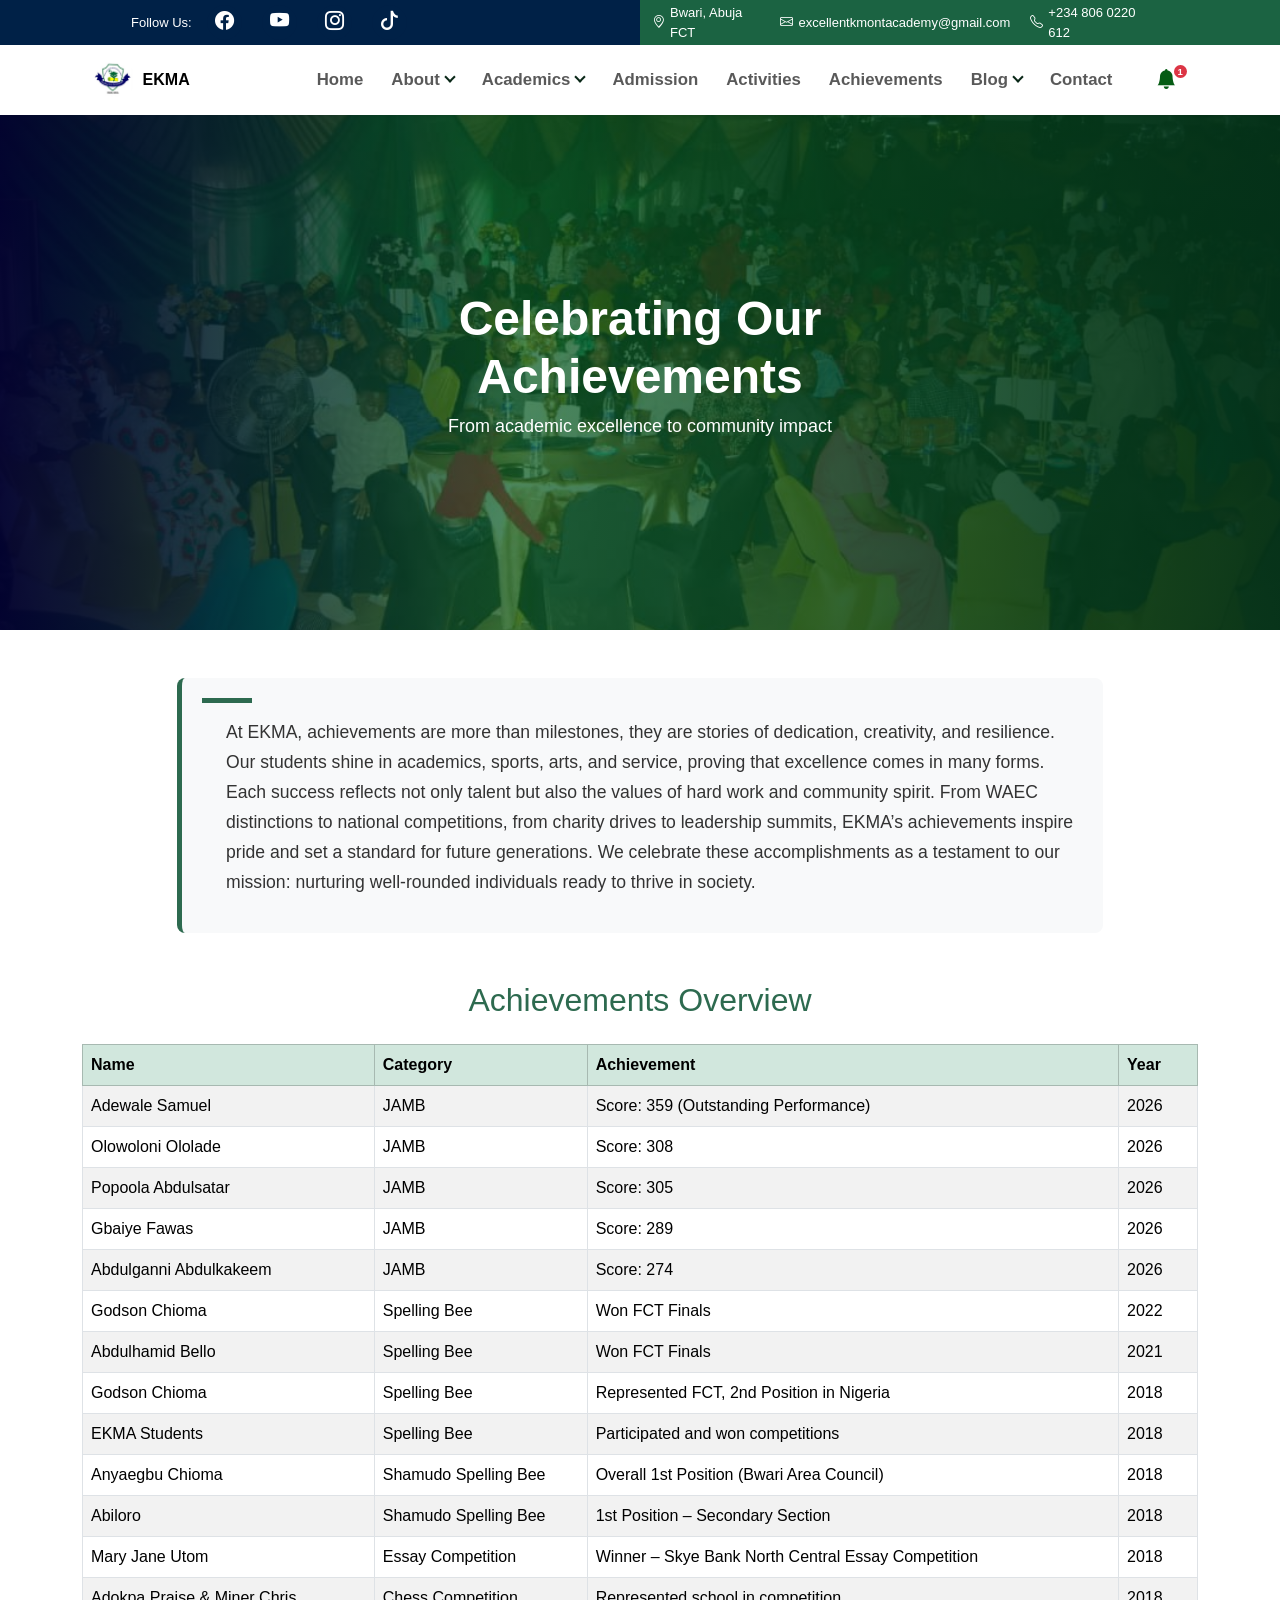
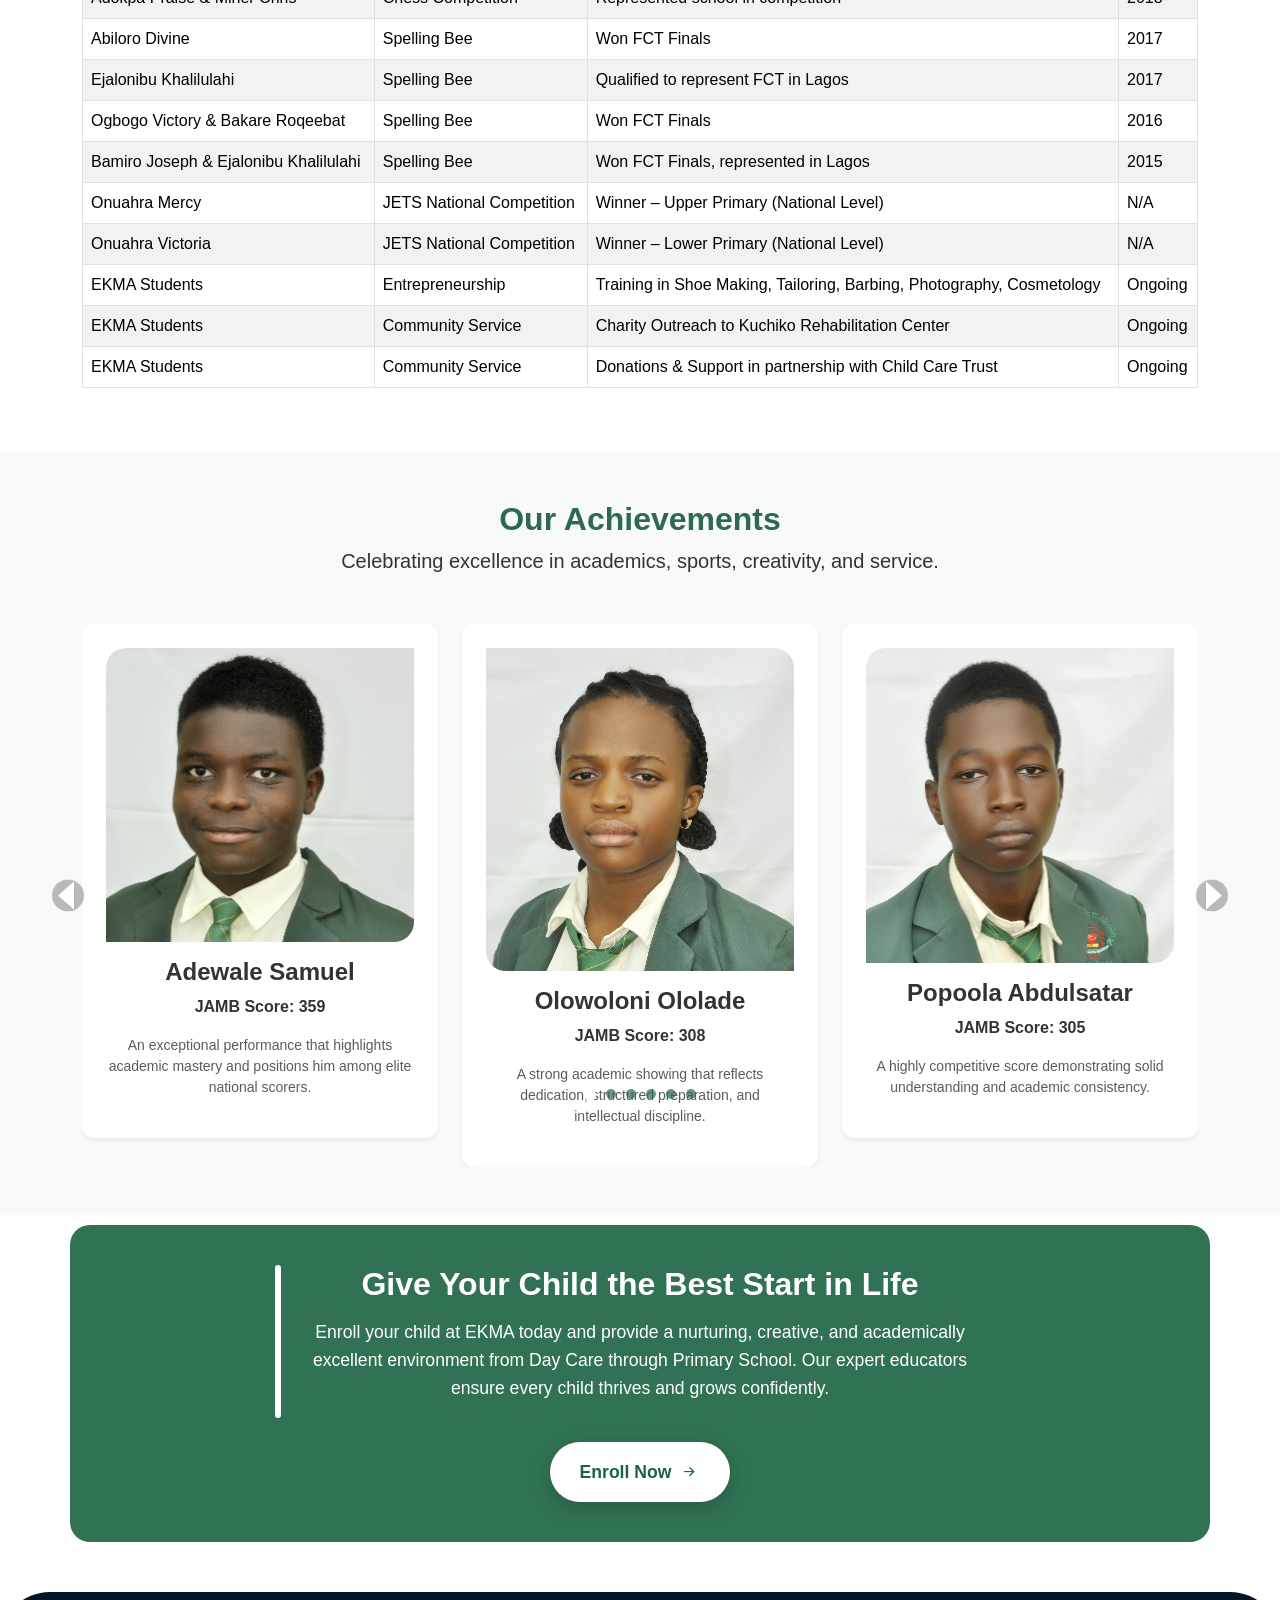
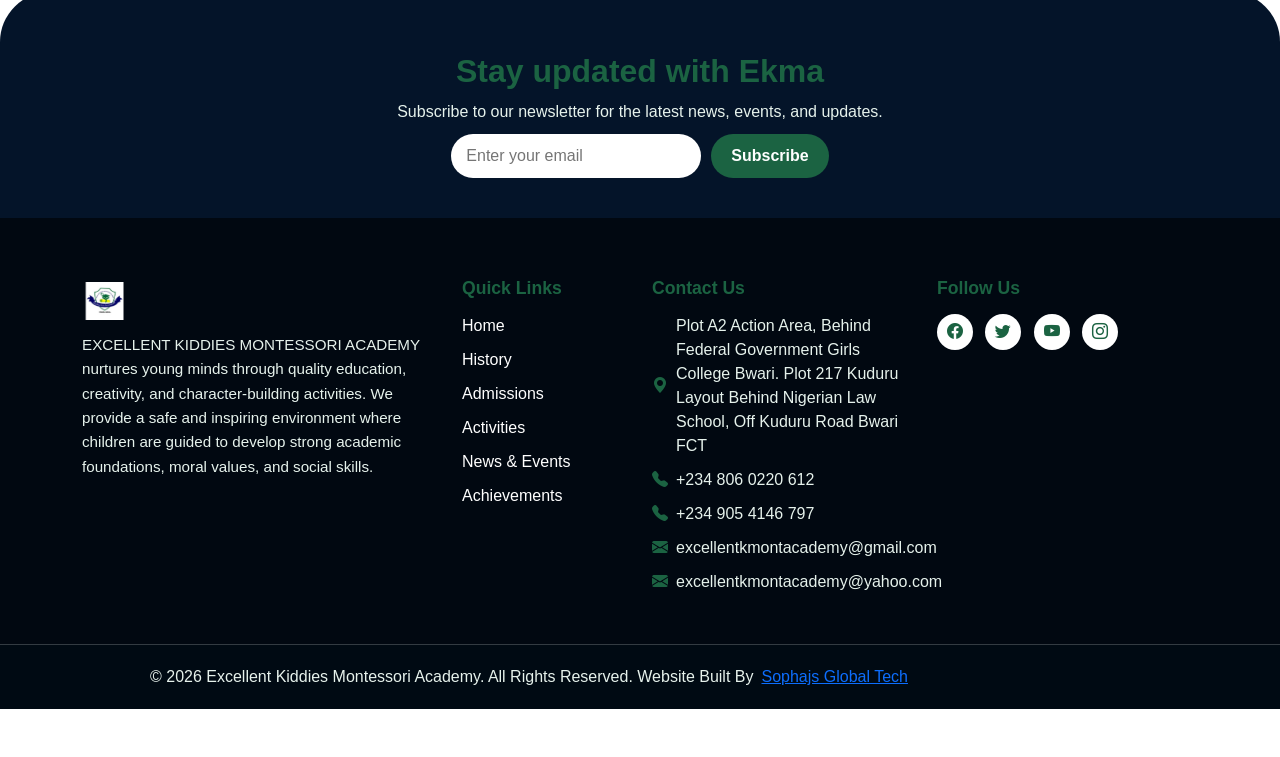
<file: achievements.html>
<!DOCTYPE html>
<html lang="en">
<head>
  <meta charset="UTF-8" />
  <meta name="viewport" content="width=device-width, initial-scale=1.0"/>
  <title>Excellent Kiddies Montessori Academy | EKMA</title>

  <!-- Bootstrap & Icons -->
  <link href="https://cdn.jsdelivr.net/npm/bootstrap@5.3.0/dist/css/bootstrap.min.css" rel="stylesheet">
  <link href="https://cdn.jsdelivr.net/npm/bootstrap-icons@1.10.5/font/bootstrap-icons.css" rel="stylesheet">
  <link href="https://unpkg.com/aos@2.3.4/dist/aos.css" rel="stylesheet">


  <!-- External CSS -->
  <link rel="stylesheet" href="style.css">
</head>
<body>

<!-- Announcement Modal -->
<div class="modal fade" id="announcementModal" tabindex="-1" aria-labelledby="announcementModalLabel" aria-hidden="true">
  <div class="modal-dialog modal-dialog-centered modal-md"><!-- compact modal -->
    <div class="modal-content shadow-sm rounded-3">

      <!-- Header -->
      <div class="modal-header border-0">
        <h6 class="modal-title fw-bold text-success ms-2" id="announcementModalLabel">Announcements</h6>
        <button type="button" class="btn-close" data-bs-dismiss="modal"></button>
      </div>

      <!-- Body -->
      <div class="modal-body">

        <!-- Announcement List -->
        <ul class="list-group list-group-flush small mb-3">
          <li class="list-group-item">Admissions ongoing for 2026/2027 session</li>
          <li class="list-group-item">Common Entrance update: Forms available (Fee: ₦5,000)</li>
          <li class="list-group-item">
            <strong>Common Entrance dates:</strong>
            <ul class="ms-3">
              <li>1st date – Saturday, 6th June 2026</li>
              <li>2nd date – Saturday, 4th July 2026</li>
              <li>3rd date – Saturday, 8th August 2026</li>
            </ul>
          </li>
          <li class="list-group-item">Exam timetable release soon</li>
        </ul>

        <!-- Newsletter Section -->
        <div class="text-start mb-3 ms-2">
          <p class="fw-semibold mb-2">Full Newsletter Available</p>
          <a href="ASSETS/EKMA NEWSLETTER 23 APRIL 2026.pdf" 
             class="btn btn-success btn-sm" 
             download>
            Download <i class="bi bi-download"></i>
          </a>
          <a href="ASSETS/EKMA NEWSLETTER 23 APRIL 2026.pdf" 
             target="_blank" 
             class="btn btn-outline-primary btn-sm ms-2">
            View Online <i class="bi bi-eye"></i>
          </a>
        </div>

        <!-- Resources Section -->
        <div class="border-top pt-3 ms-2">
          <h6 class="fw-semibold mb-2">Other Resources</h6>
          <ul class="list-unstyled ms-3">
            <li class="mb-2">
              <a href="ASSETS/EKMA FIRST INTAKE 2026.pdf" 
                 class="btn btn-outline-secondary btn-sm" 
                 download>
                School Fees Breakdown <i class="bi bi-download"></i>
              </a>
              <a href="ASSETS/EKMA FIRST INTAKE 2026.pdf" 
                 target="_blank" 
                 class="btn btn-outline-primary btn-sm ms-2">
                View Online <i class="bi bi-eye"></i>
              </a>
            </li>
            <li>
              <a href="ASSETS/EKMA THIRD TERM TRANSPORT BILL.pdf" 
                 class="btn btn-outline-secondary btn-sm" 
                 download>
                Bus Routing Prices <i class="bi bi-download"></i>
              </a>
              <a href="ASSETS/EKMA THIRD TERM TRANSPORT BILL.pdf" 
                 target="_blank" 
                 class="btn btn-outline-primary btn-sm ms-2">
                View Online <i class="bi bi-eye"></i>
              </a>
            </li>
          </ul>
        </div>
      </div>

      <!-- Footer -->
      <div class="modal-footer border-0 justify-content-center">
        <small class="text-danger fw-semibold text-center">
          *Announcements and resources are updated regularly.*
        </small>
      </div>
    </div>
  </div>
</div>

 <!-- Top Header Bar -->
<div class="header-top">
  <div class="container-fluid p-0"> <!-- remove container padding -->
    <div class="row m-0 align-items-center"> <!-- remove row margin -->
      
    <!-- Left: Follow Us -->
<div class="col-6 d-flex align-items-center header-left">
  <div class="follow-us ms-3">
    <span>Follow Us:</span>
    <a href="#" class="social-icon"><i class="bi bi-facebook"></i></a>
    <a href="#" class="social-icon"><i class="bi bi-youtube"></i></a>
    <a href="#" class="social-icon"><i class="bi bi-instagram"></i></a>
    <a href="#" class="social-icon"><i class="bi bi-tiktok"></i></a>
  </div>
</div>

      <!-- Right: Contact Info -->
      <div class="col-6 d-flex align-items-center justify-content-end header-right">
        <div class="contact-info me-3">
          <span><i class="bi bi-geo-alt"></i> Bwari, Abuja FCT</span>
          <span><i class="bi bi-envelope"></i> excellentkmontacademy@gmail.com</span>
          <span><i class="bi bi-telephone"></i> +234 806 0220 612</span>
        </div>
      </div>

    </div>
  </div>
</div>

<!-- Main Navbar -->
<nav class="navbar navbar-expand-lg navbar-light bg-white shadow-sm sticky-top">
  <div class="container-fluid">

    <!-- Logo -->
    <a class="navbar-brand d-flex align-items-center" href="index.html">
      <img src="GRAPHICS/ekma logo.jpeg" alt="EKMA Logo" class="me-2 rounded-circle" height="45" width="45">
      <span class="fw-bold fs-6">EKMA</span>
    </a>

    <!-- Toggler -->
    <button class="navbar-toggler" type="button" data-bs-toggle="offcanvas" 
            data-bs-target="#offcanvasNav" aria-controls="offcanvasNav" 
            aria-label="Toggle navigation">
      <span class="hamburger"><i class="bi bi-list"></i></span>
    </button>

    <!-- Offcanvas Menu -->
    <div class="offcanvas offcanvas-end" tabindex="-1" id="offcanvasNav">
      <div class="offcanvas-header">
        <h5 class="offcanvas-title">Menu</h5>
        <button type="button" class="btn-close text-reset" data-bs-dismiss="offcanvas"></button>
      </div>
      <div class="offcanvas-body">
        <ul class="navbar-nav ms-auto align-items-lg-center">
          <li class="nav-item"><a class="nav-link fw-semibold" href="index.html">Home</a></li>
          
           <!-- About Dropdown -->
          <li class="nav-item dropdown">
            <a class="nav-link dropdown-toggle fw-semibold" href="#" id="aboutDropdown" role="button" data-bs-toggle="dropdown">About</a>
            <ul class="dropdown-menu">
              <li><a class="dropdown-item" href="history.html">History</a></li>
              <li><a class="dropdown-item" href="administration.html">Administration</a></li>
              <li><a class="dropdown-item" href="mission-vision.html">Mission & Vision</a></li>
              <li><a class="dropdown-item" href="facilities.html">Facilities Overview</a></li>
            </ul>
          </li>

          <!-- Academics Dropdown -->
          <li class="nav-item dropdown">
            <a class="nav-link dropdown-toggle fw-semibold" href="#" id="academicsDropdown" role="button" data-bs-toggle="dropdown">Academics</a>
            <ul class="dropdown-menu">
              <li><a class="dropdown-item" href="primary-section.html">Nursery / Primary Section</a></li>
              <li><a class="dropdown-item" href="secondary-section.html">Secondary Section</a></li>
            </ul>
          </li>

          <li class="nav-item"><a class="nav-link fw-semibold" href="admission.html">Admission</a></li>
          <li class="nav-item"><a class="nav-link fw-semibold" href="activities.html">Activities</a></li>
          <li class="nav-item"><a class="nav-link fw-semibold" href="achievements.html">Achievements</a></li>

          <!-- Blog Dropdown -->
          <li class="nav-item dropdown">
            <a class="nav-link dropdown-toggle fw-semibold" href="#" id="blogDropdown" role="button" data-bs-toggle="dropdown">Blog</a>
            <ul class="dropdown-menu">
              <li><a class="dropdown-item" href="#" data-bs-toggle="modal" data-bs-target="#announcementModal">Announcements</a></li>
              <li><a class="dropdown-item" href="news-events.html">News & Events</a></li>
              <li><a class="dropdown-item" href="photo-gallery.html">Photo Gallery</a></li>
            </ul>
          </li>

          <li class="nav-item"><a class="nav-link fw-semibold" href="contact.html">Contact</a></li>
<!-- Bell Notification -->
<li class="nav-item ms-lg-3">
  <a href="#" class="nav-link position-relative bell-link" data-bs-toggle="modal" data-bs-target="#announcementModal">
    <i class="bi bi-bell-fill bell-icon"></i>
    <span class="badge bell-badge">1</span>
  </a>
</li>

        </ul>

        <!-- Social Media Icons (mobile only) -->
        <div class="mt-3 text-center d-lg-none d-block">
          <a href="#"><i class="bi bi-facebook"></i></a>
          <a href="#"><i class="bi bi-twitter"></i></a>
          <a href="#"><i class="bi bi-instagram"></i></a>
          <a href="#"><i class="bi bi-linkedin"></i></a>
        </div>
      </div>
    </div>
  </div>
</nav>





<!-- Achievements Hero -->
<section class="achievements-hero">
  <img src="GRAPHICS/ekma 20th Anniversary.jpeg" alt="Achievements Hero Image" class="achievements-hero-img">

  <div class="achievements-hero-content text-center">
    <h1 class="achievements-hero-title fw-bold">Celebrating Our Achievements</h1>
    <p class="achievements-hero-subtext lead">From academic excellence to community impact</p>
   
  </div>
</section>

<!-- Achievements Intro Section -->
<section id="achievements-intro" class="py-5">
  <div class="container">
    <div class="row justify-content-center">
      <div class="col-lg-10">
        <div class="achievements-intro-box">
          <div class="achievements-intro-line"></div>
          <div class="achievements-intro-text ps-4">
            <p class="achievements-secondary-text">
              At EKMA, achievements are more than milestones, they are stories of dedication, creativity, and resilience. 
              Our students shine in academics, sports, arts, and service, proving that excellence comes in many forms. 
              Each success reflects not only talent but also the values of hard work and community spirit. 
              From WAEC distinctions to national competitions, from charity drives to leadership summits, 
              EKMA’s achievements inspire pride and set a standard for future generations. 
              We celebrate these accomplishments as a testament to our mission: nurturing well‑rounded individuals ready to thrive in society.
            </p>
          </div>
        </div>
      </div>
    </div>
  </div>

  <!-- ================== Achievements Table ================== -->
<section class="achievements-table py-5">
  <div class="container">

    <h2 class="text-center mb-4" style="color:#2d6a4f;">
      Achievements Overview
    </h2>

    <div class="table-responsive">
      <table class="table table-bordered table-striped align-middle">

        <!-- TABLE HEADER -->
        <thead class="table-success" style="background-color:#2d6a4f; color:white;">
          <tr>
            <th>Name</th>
            <th>Category</th>
            <th>Achievement</th>
            <th>Year</th>
          </tr>
        </thead>

        <!-- TABLE BODY -->
        <tbody>

          <!-- JAMB (HIGHEST → LOWEST) -->
          <tr>
            <td>Adewale Samuel</td>
            <td>JAMB</td>
            <td>Score: 359 (Outstanding Performance)</td>
            <td>2026</td>
          </tr>
          <tr>
            <td>Olowoloni Ololade</td>
            <td>JAMB</td>
            <td>Score: 308</td>
            <td>2026</td>
          </tr>
          <tr>
            <td>Popoola Abdulsatar</td>
            <td>JAMB</td>
            <td>Score: 305</td>
            <td>2026</td>
          </tr>
          <tr>
            <td>Gbaiye Fawas</td>
            <td>JAMB</td>
            <td>Score: 289</td>
            <td>2026</td>
          </tr>
          <tr>
            <td>Abdulganni Abdulkakeem</td>
            <td>JAMB</td>
            <td>Score: 274</td>
            <td>2026</td>
          </tr>

          <!-- 2022 -->
          <tr>
            <td>Godson Chioma</td>
            <td>Spelling Bee</td>
            <td>Won FCT Finals</td>
            <td>2022</td>
          </tr>

          <!-- 2021 -->
          <tr>
            <td>Abdulhamid Bello</td>
            <td>Spelling Bee</td>
            <td>Won FCT Finals</td>
            <td>2021</td>
          </tr>

          <!-- 2018 -->
          <tr>
            <td>Godson Chioma</td>
            <td>Spelling Bee</td>
            <td>Represented FCT, 2nd Position in Nigeria</td>
            <td>2018</td>
          </tr>
          <tr>
            <td>EKMA Students</td>
            <td>Spelling Bee</td>
            <td>Participated and won competitions</td>
            <td>2018</td>
          </tr>
          <tr>
            <td>Anyaegbu Chioma</td>
            <td>Shamudo Spelling Bee</td>
            <td>Overall 1st Position (Bwari Area Council)</td>
            <td>2018</td>
          </tr>
          <tr>
            <td>Abiloro</td>
            <td>Shamudo Spelling Bee</td>
            <td>1st Position – Secondary Section</td>
            <td>2018</td>
          </tr>
          <tr>
            <td>Mary Jane Utom</td>
            <td>Essay Competition</td>
            <td>Winner – Skye Bank North Central Essay Competition</td>
            <td>2018</td>
          </tr>
          <tr>
            <td>Adokpa Praise & Miner Chris</td>
            <td>Chess Competition</td>
            <td>Represented school in competition</td>
            <td>2018</td>
          </tr>

          <!-- 2017 -->
          <tr>
            <td>Abiloro Divine</td>
            <td>Spelling Bee</td>
            <td>Won FCT Finals</td>
            <td>2017</td>
          </tr>
          <tr>
            <td>Ejalonibu Khalilulahi</td>
            <td>Spelling Bee</td>
            <td>Qualified to represent FCT in Lagos</td>
            <td>2017</td>
          </tr>

          <!-- 2016 -->
          <tr>
            <td>Ogbogo Victory & Bakare Roqeebat</td>
            <td>Spelling Bee</td>
            <td>Won FCT Finals</td>
            <td>2016</td>
          </tr>

          <!-- 2015 -->
          <tr>
            <td>Bamiro Joseph & Ejalonibu Khalilulahi</td>
            <td>Spelling Bee</td>
            <td>Won FCT Finals, represented in Lagos</td>
            <td>2015</td>
          </tr>

          <!-- OTHERS -->
          <tr>
            <td>Onuahra Mercy</td>
            <td>JETS National Competition</td>
            <td>Winner – Upper Primary (National Level)</td>
            <td>N/A</td>
          </tr>
          <tr>
            <td>Onuahra Victoria</td>
            <td>JETS National Competition</td>
            <td>Winner – Lower Primary (National Level)</td>
            <td>N/A</td>
          </tr>
          <tr>
            <td>EKMA Students</td>
            <td>Entrepreneurship</td>
            <td>Training in Shoe Making, Tailoring, Barbing, Photography, Cosmetology</td>
            <td>Ongoing</td>
          </tr>
          <tr>
            <td>EKMA Students</td>
            <td>Community Service</td>
            <td>Charity Outreach to Kuchiko Rehabilitation Center</td>
            <td>Ongoing</td>
          </tr>
          <tr>
            <td>EKMA Students</td>
            <td>Community Service</td>
            <td>Donations & Support in partnership with Child Care Trust</td>
            <td>Ongoing</td>
          </tr>

        </tbody>

      </table>
    </div>

  </div>
</section>

<section id="achievements" class="py-5 bg-light">
  <div class="container">
    <div class="text-center mb-5">
      <h2 class="fw-bold" style="color:#2d6a4f;">Our Achievements</h2>
      <p class="lead">Celebrating excellence in academics, sports, creativity, and service.</p>
    </div>

    <div id="achievementsCarousel" class="carousel slide" data-bs-ride="carousel">
      
      <!-- Indicators -->
      <div class="carousel-indicators">
        <button type="button" data-bs-target="#achievementsCarousel" data-bs-slide-to="0" class="active"></button>
        <button type="button" data-bs-target="#achievementsCarousel" data-bs-slide-to="1"></button>
        <button type="button" data-bs-target="#achievementsCarousel" data-bs-slide-to="2"></button>
        <button type="button" data-bs-target="#achievementsCarousel" data-bs-slide-to="3"></button>
        <button type="button" data-bs-target="#achievementsCarousel" data-bs-slide-to="4"></button>
        <button type="button" data-bs-target="#achievementsCarousel" data-bs-slide-to="5"></button>
      </div>

      <!-- Carousel Inner -->
      <div class="carousel-inner">

        
<!-- Slide 1: JAMB Achievers -->
<div class="carousel-item active">
  <div class="row g-4">



    <!-- Adewale -->
    <div class="col-md-4">
      <div class="achievement-card shadow-sm text-center p-4">
        <div class="achievement-img-wrapper" data-bs-toggle="modal" data-bs-target="#achievementModal4">
          <img src="GRAPHICS/Samuel Adewale.jpeg" class="achievement-img img-fluid mb-3 curve-left">
        </div>
        <h4 class="fw-semibold">Adewale Samuel</h4>
        <p><strong> JAMB Score: 359</strong></p>
        <p class="small text-muted">
          An exceptional performance that highlights academic mastery and positions him among elite national scorers.
        </p>
      </div>
    </div>

    <!-- Modal 4 -->
    <div class="modal fade" id="achievementModal4" tabindex="-1">
      <div class="modal-dialog modal-lg modal-dialog-centered">
        <div class="modal-content p-3 text-center">
          <img src="GRAPHICS/Samuel Adewale.jpeg" class="img-fluid rounded mb-3">
          <h5>Adewale Samuel</h5>
          <p>JAMB Score: 359</p>
          <p class="text-muted">Outstanding academic excellence and top-tier performance.</p>
        </div>
      </div>
    </div>

    <!-- Ololade -->
    <div class="col-md-4">
      <div class="achievement-card shadow-sm text-center p-4">
        <div class="achievement-img-wrapper" data-bs-toggle="modal" data-bs-target="#achievementModal5">
          <img src="GRAPHICS/Olowononi Olulade.jpeg" class="achievement-img img-fluid mb-3 curve-right">
        </div>
        <h4 class="fw-semibold">Olowoloni Ololade</h4>
        <p><strong>JAMB Score: 308</strong></p>
        <p class="small text-muted">
          A strong academic showing that reflects dedication, structured preparation, and intellectual discipline.
        </p>
      </div>
    </div>

    <!-- Modal 5 -->
    <div class="modal fade" id="achievementModal5" tabindex="-1">
      <div class="modal-dialog modal-lg modal-dialog-centered">
        <div class="modal-content p-3 text-center">
          <img src="GRAPHICS/Olowononi Olulade.jpeg" class="img-fluid rounded mb-3">
          <h5>Olowoloni Ololade</h5>
          <p>JAMB Score: 308</p>
        </div>
      </div>
    </div>

    <!-- Abdulsatar -->
    <div class="col-md-4">
      <div class="achievement-card shadow-sm text-center p-4">
        <div class="achievement-img-wrapper" data-bs-toggle="modal" data-bs-target="#achievementModal6">
          <img src="GRAPHICS/popoola abdulsatar.jpeg" class="achievement-img img-fluid mb-3 curve-left">
        </div>
        <h4 class="fw-semibold">Popoola Abdulsatar</h4>
        <p><strong>JAMB Score: 305</strong></p>
        <p class="small text-muted">
          A highly competitive score demonstrating solid understanding and academic consistency.
        </p>
      </div>
    </div>

    <!-- Modal 6 -->
    <div class="modal fade" id="achievementModal6" tabindex="-1">
      <div class="modal-dialog modal-lg modal-dialog-centered">
        <div class="modal-content p-3 text-center">
          <img src="GRAPHICS/popoola abdulsatar.jpeg" class="img-fluid rounded mb-3">
          <h5>Popoola Abdulsatar</h5>
          <p>JAMB Score: 305</p>
        </div>
      </div>
    </div>

  </div>
</div>



<!-- Slide 2: Top JAMB -->
<div class="carousel-item">
  <div class="row g-4">

    <!-- Gbaiye Fawas -->
    <div class="col-md-4">
      <div class="achievement-card shadow-sm text-center p-4">
        <div class="achievement-img-wrapper position-relative" data-bs-toggle="modal" data-bs-target="#achievementModal7">
          <img src="GRAPHICS/Gbaiye fawas.jpeg" class="achievement-img img-fluid mb-3 curve-left">
          <div class="overlay"><span class="overlay-icon"><i class="bi bi-zoom-in"></i> View Details</span></div>
        </div>
        <h4 class="fw-semibold">Gbaiye Fawas</h4>
        <p><strong>JAMB Score: 289</strong></p>
        <p class="small text-muted">
          Demonstrated strong academic discipline and consistency across core subjects, positioning among the top performers in the cohort.
        </p>
      </div>
    </div>

    <!-- Modal 7 -->
    <div class="modal fade" id="achievementModal7" tabindex="-1">
      <div class="modal-dialog modal-lg modal-dialog-centered">
        <div class="modal-content p-3 text-center">
          <img src="GRAPHICS/Gbaiye fawas.jpeg" class="img-fluid rounded mb-3">
          <h5>Gbaiye Fawas</h5>
          <p>JAMB Score: 289</p>
          <p class="text-muted">A result that reflects focus, preparation, and academic resilience.</p>
        </div>
      </div>
    </div>

    <!-- Abdulganni Abdulkakeem -->
    <div class="col-md-4">
      <div class="achievement-card shadow-sm text-center p-4">
        <div class="achievement-img-wrapper position-relative" data-bs-toggle="modal" data-bs-target="#achievementModal8">
          <img src="GRAPHICS/abdulganni abdulkakeem.jpeg" class="achievement-img img-fluid mb-3 curve-right">
          <div class="overlay"><span class="overlay-icon"><i class="bi bi-zoom-in"></i> View Details</span></div>
        </div>
        <h4 class="fw-semibold">Abdulganni Abdulkakeem</h4>
        <p><strong>JAMB Score: 274</strong></p>
        <p class="small text-muted">
          Showed commendable performance and steady improvement, reflecting dedication to academic excellence.
        </p>
      </div>
    </div>

    <!-- Modal 8 -->
    <div class="modal fade" id="achievementModal8" tabindex="-1">
      <div class="modal-dialog modal-lg modal-dialog-centered">
        <div class="modal-content p-3 text-center">
          <img src="GRAPHICS/abdulganni abdulkakeem.jpeg" class="img-fluid rounded mb-3">
          <h5>Abdulganni Abdulkakeem</h5>
          <p>JAMB Score: 274</p>
          <p class="text-muted">A strong academic performance built on consistency and hard work.</p>
        </div>
      </div>
    </div>

    <!-- Charity -->
    <div class="col-md-4">
      <div class="achievement-card shadow-sm text-center p-4">
        <div class="achievement-img-wrapper position-relative" data-bs-toggle="modal" data-bs-target="#achievementModal9">
          <img src="GRAPHICS/ekma achievement 3.jpeg" class="achievement-img img-fluid mb-3 curve-left">
          <div class="overlay"><span class="overlay-icon"><i class="bi bi-zoom-in"></i> View Image</span></div>
        </div>
        <h4 class="fw-semibold">Charity Drive</h4>
        <p class="small text-muted">
          A reflection of EKMA’s commitment to social responsibility, compassion, and community engagement beyond academics.
        </p>
      </div>
    </div>

    <!-- Modal 9 -->
    <div class="modal fade" id="achievementModal9" tabindex="-1">
      <div class="modal-dialog modal-lg modal-dialog-centered">
        <div class="modal-content p-3 text-center">
          <img src="GRAPHICS/ekma achievement 3.jpeg" class="img-fluid rounded mb-3">
          <h5>Charity Drive</h5>
          <p class="text-muted">Supporting local communities through outreach and generosity.</p>
        </div>
      </div>
    </div>

  </div>
</div>


<!-- Slide 3: General Achievements -->
<div class="carousel-item">
  <div class="row g-4">

    <!-- Spelling Bee -->
    <div class="col-md-4">
      <div class="achievement-card shadow-sm text-center p-4">
        <div class="achievement-img-wrapper" data-bs-toggle="modal" data-bs-target="#achievementModal1">
          <img src="GRAPHICS/ekma achivements image 1.jpeg" class="achievement-img img-fluid mb-3 curve-left">
        </div>
        <h4 class="fw-semibold">Abiloro Divine & Jedidah Ibrahim</h4>
        <p class="small text-muted">
          Excellence in both language and numeracy, showcasing a well-rounded academic strength.
        </p>
      </div>
    </div>

    <!-- Modal 1 -->
    <div class="modal fade" id="achievementModal1" tabindex="-1">
      <div class="modal-dialog modal-lg modal-dialog-centered">
        <div class="modal-content p-3 text-center">
          <img src="GRAPHICS/ekma achivements image 1.jpeg" class="img-fluid rounded mb-3">
          <h5>Spelling Bee & Maths Award</h5>
        </div>
      </div>
    </div>

    <!-- Sprint -->
    <div class="col-md-4">
      <div class="achievement-card shadow-sm text-center p-4">
        <div class="achievement-img-wrapper" data-bs-toggle="modal" data-bs-target="#achievementModal2">
          <img src="GRAPHICS/ekma achievement 2.jpeg" class="achievement-img img-fluid mb-3 curve-right">
        </div>
        <h4 class="fw-semibold">Jedidah Ibrahim</h4>
        <p class="small text-muted">
          Athletic excellence combined with discipline and determination at the state level.
        </p>
      </div>
    </div>

    <!-- Modal 2 -->
    <div class="modal fade" id="achievementModal2" tabindex="-1">
      <div class="modal-dialog modal-lg modal-dialog-centered">
        <div class="modal-content p-3 text-center">
          <img src="GRAPHICS/ekma achievement 2.jpeg" class="img-fluid rounded mb-3">
          <h5>100m Gold Medalist</h5>
        </div>
      </div>
    </div>

    <!-- Orphanage -->
    <div class="col-md-4">
      <div class="achievement-card shadow-sm text-center p-4">
        <div class="achievement-img-wrapper" data-bs-toggle="modal" data-bs-target="#achievementModal3">
          <img src="GRAPHICS/ekma achievement 3.jpeg" class="achievement-img img-fluid mb-3 curve-left">
        </div>
        <h4 class="fw-semibold">Orphanage Visit</h4>
        <p class="small text-muted">
          A practical demonstration of compassion, service, and community impact.
        </p>
      </div>
    </div>
    <!-- Modal 3 -->
    <div class="modal fade" id="achievementModal3" tabindex="-1">
      <div class="modal-dialog modal-lg modal-dialog-centered">
        <div class="modal-content p-3 text-center">
          <img src="GRAPHICS/ekma achievement 3.jpeg" class="img-fluid rounded mb-3">
          <h5>Community Outreach</h5>
        </div>
      </div>
    </div>

  </div> <!-- row -->
</div> <!-- carousel-item -->

<!-- Continue same pattern for Slides 4–6 (Cards 10–18) -->

</div> <!-- ✅ END carousel-inner -->


<!-- Controls -->
<button class="carousel-control-prev" type="button" data-bs-target="#achievementsCarousel" data-bs-slide="prev">
  <span class="carousel-control-prev-icon" aria-hidden="true"></span>
  <span class="visually-hidden">Previous</span>
</button>

<button class="carousel-control-next" type="button" data-bs-target="#achievementsCarousel" data-bs-slide="next">
  <span class="carousel-control-next-icon" aria-hidden="true"></span>
  <span class="visually-hidden">Next</span>
</button>

</div> <!-- end carousel -->

</div> <!-- end container -->
</section> <!-- end achievements -->

<section class="academics-cta-section">
  <div class="container">
    <div class="cta-content d-flex flex-column align-items-center text-center">

      <!-- Text -->
      <div class="cta-text mb-4">
        <h2>Give Your Child the Best Start in Life</h2>
        <p>
          Enroll your child at EKMA today and provide a nurturing, creative, and academically excellent environment
          from Day Care through Primary School. Our expert educators ensure every child thrives and grows confidently.
        </p>
      </div>

      <!-- Button -->
      <div>
        <a href="Admission.html" class="cta-button">
          Enroll Now
          <i class="bi bi-arrow-right-short"></i>
        </a>
      </div>

    </div>
  </div>
</section>


<!-- EKMA Footer -->
<footer class="ekma-footer">
<!-- Subscribe / Newsletter Section -->
<div class="footer-subscribe">
  <div class="container text-center">
    <h3 class="footer-subscribe-title">Stay updated with Ekma</h3>
    <p class="footer-subscribe-text">
      Subscribe to our newsletter for the latest news, events, and updates.
    </p>
    <form class="subscribe-form" onsubmit="event.preventDefault(); showModal();">
      <input type="email" id="subscribe-email" placeholder="Enter your email" required>
      <button type="submit">Subscribe</button>
    </form>
  </div>
</div>

<!-- Success Modal -->
<div id="subscribeModal" class="modal-overlay">
  <div class="modal-box">
    <h4>Subscription Successful</h4>
    <p>Thank you for subscribing! We’ll keep you updated.</p>
    <button onclick="closeModal()">Close</button>
  </div>
</div>


  <!-- Main Footer Content -->
  <div class="footer-main">
    <div class="container">
      <div class="row gy-4">
<!-- Logo & About -->
<div class="col-md-4">
  <div class="footer-logo">
    <img src="GRAPHICS/ekma logo.jpeg" alt="EKMA Logo" class="logo-img">
    <p>
      EXCELLENT KIDDIES MONTESSORI ACADEMY nurtures young minds through quality education, 
      creativity, and character‑building activities. We provide a safe and inspiring environment 
      where children are guided to develop strong academic foundations, moral values, and social skills.
    </p>
  </div>
</div>
<!-- Quick Links -->
<div class="col-md-2">
  <h5>Quick Links</h5>
  <ul class="footer-links">
    <li><a href="index.html">Home</a></li>
    <li><a href="history.html">History</a></li>
    <li><a href="admission.html">Admissions</a></li>
    <li><a href="activities.html">Activities</a></li>
    <li><a href="news-event.html">News & Events</a></li>
     <li><a href="achievements.html">Achievements</a></li>
  </ul>
</div>


        <!-- Contact Info -->
        <div class="col-md-3">
          <h5>Contact Us</h5>
          <p><i class="bi bi-geo-alt-fill"></i> Plot A2 Action Area, Behind Federal Government Girls College Bwari. Plot 217 Kuduru Layout Behind Nigerian Law School, Off Kuduru Road Bwari FCT</p>
          <p><i class="bi bi-telephone-fill"></i> +234 806 0220 612</p>
          <p><i class="bi bi-telephone-fill"></i> +234 905 4146 797</p>
          <p><i class="bi bi-envelope-fill"></i> excellentkmontacademy@gmail.com</p>
          <p><i class="bi bi-envelope-fill"></i> excellentkmontacademy@yahoo.com</p>
        </div>

        <!-- Social Media -->
        <div class="col-md-3">
          <h5>Follow Us</h5>
          <div class="footer-social">
            <a href="#"><i class="bi bi-facebook"></i></a>
            <a href="#"><i class="bi bi-twitter"></i></a>
            <a href="#"><i class="bi bi-youtube"></i></a>
            <a href="#"><i class="bi bi-instagram"></i></a>
          </div>
        </div>

      </div>
    </div>
  </div>
  
<!-- Bottom Footer -->
<div class="footer-bottom">
  <p>
    &copy; 2026 Excellent Kiddies Montessori Academy. All Rights Reserved. 
    Website Built By 
    <a href="https://sophajs.com/" class="footer-credit-link" target="_blank">
      Sophajs Global Tech
    </a>
  </p>
</div>


</footer>

<script>
  function showModal() {
    const emailInput = document.getElementById("subscribe-email");
    if (emailInput.value) {
      // Show modal
      document.getElementById("subscribeModal").style.display = "flex";
      // Clear input field
      emailInput.value = "";
    }
  }

  function closeModal() {
    document.getElementById("subscribeModal").style.display = "none";
  }

  // Optional: close modal when clicking outside
  window.onclick = function(event) {
    const modal = document.getElementById("subscribeModal");
    if (event.target === modal) {
      modal.style.display = "none";
    }
  }
</script>



<script>
  window.addEventListener("load", function() {
    document.body.classList.add("loaded");
  });
</script>

<script>
  // Offcanvas toggle
  const offcanvasNav = document.getElementById('offcanvasNav');
  const toggler = document.querySelector('.navbar-toggler');
  const hamburger = toggler.querySelector('.hamburger');
  const closeIcon = toggler.querySelector('.close');

  offcanvasNav.addEventListener('show.bs.offcanvas', () => {
    hamburger.classList.add('d-none');
    if(closeIcon) closeIcon.classList.remove('d-none');
  });

  offcanvasNav.addEventListener('hidden.bs.offcanvas', () => {
    hamburger.classList.remove('d-none');
    if(closeIcon) closeIcon.classList.add('d-none');
  });
</script>

<!-- Bootstrap JS Bundle (includes Popper) -->
<script src="https://cdn.jsdelivr.net/npm/bootstrap@5.3.0/dist/js/bootstrap.bundle.min.js"></script>
</body>

</html>
</file>
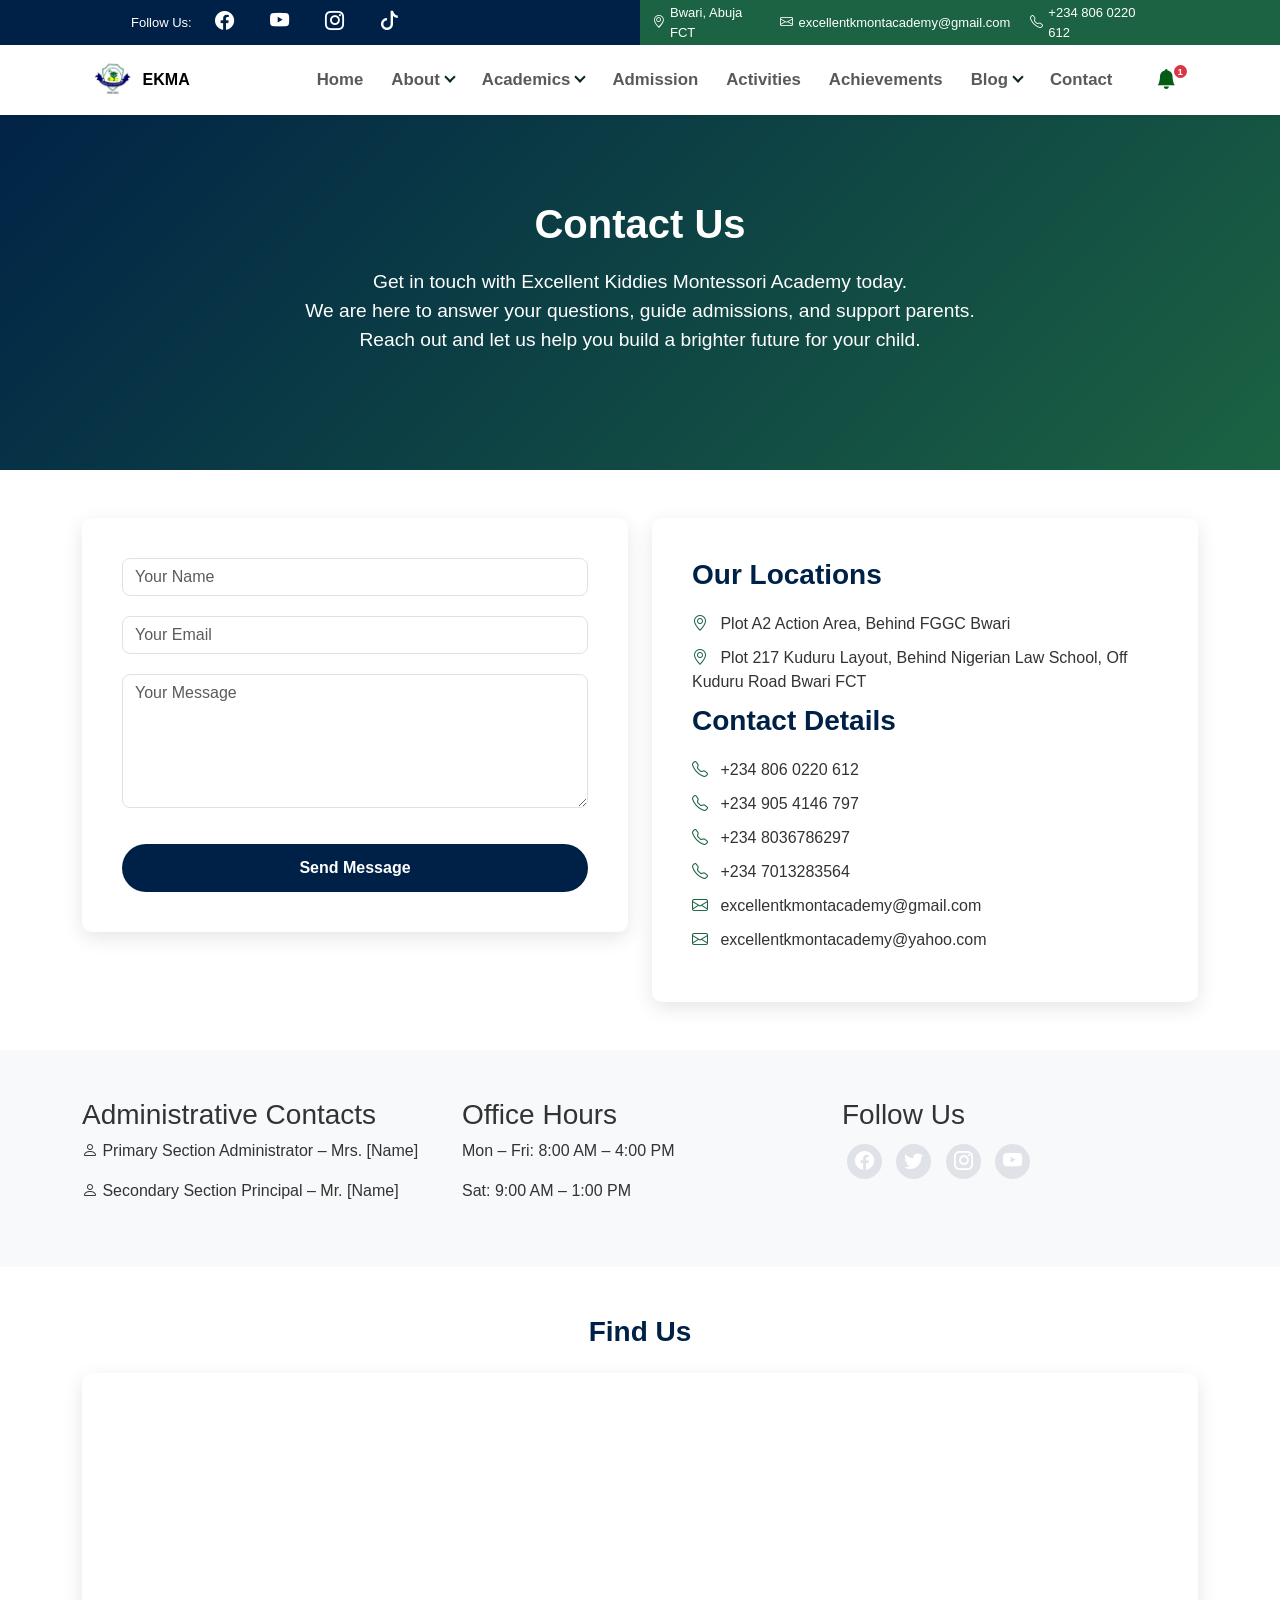
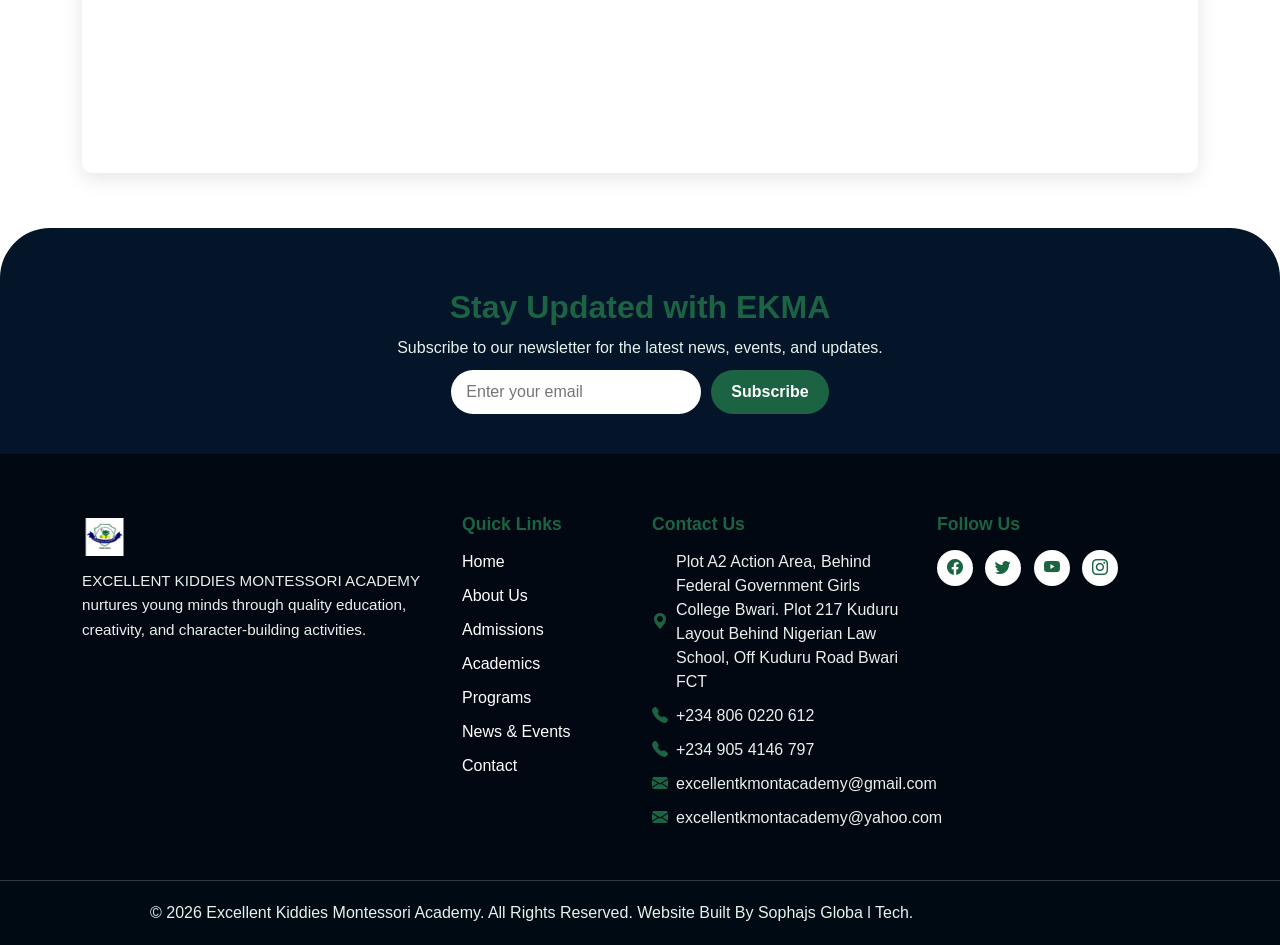
<file: Contact.html>
<!DOCTYPE html>
<html lang="en">
<head>
  <meta charset="UTF-8" />
  <meta name="viewport" content="width=device-width, initial-scale=1.0"/>
  <title>Excellent Kiddies Montessori Academy | EKMA</title>

  <!-- Bootstrap & Icons -->
  <link href="https://cdn.jsdelivr.net/npm/bootstrap@5.3.0/dist/css/bootstrap.min.css" rel="stylesheet">
  <link href="https://cdn.jsdelivr.net/npm/bootstrap-icons@1.10.5/font/bootstrap-icons.css" rel="stylesheet">
  <link href="https://unpkg.com/aos@2.3.4/dist/aos.css" rel="stylesheet">


  <!-- External CSS -->
  <link rel="stylesheet" href="style.css">
</head>
<body>

<!-- Announcement Modal -->
<div class="modal fade" id="announcementModal" tabindex="-1" aria-labelledby="announcementModalLabel" aria-hidden="true">
  <div class="modal-dialog modal-dialog-centered modal-md"><!-- compact modal -->
    <div class="modal-content shadow-sm rounded-3">

      <!-- Header -->
      <div class="modal-header border-0">
        <h6 class="modal-title fw-bold text-success ms-2" id="announcementModalLabel">Announcements</h6>
        <button type="button" class="btn-close" data-bs-dismiss="modal"></button>
      </div>

      <!-- Body -->
      <div class="modal-body">
        <!-- Announcement List -->
        <ul class="list-group list-group-flush small mb-3">
          <li class="list-group-item">Admissions ongoing for 2026/2027 session</li>
          <li class="list-group-item">Common Entrance update: Forms available</li>
          <li class="list-group-item">Resumption date: 15th March 2026</li>
          <li class="list-group-item">Exam timetable release soon</li>
        </ul>

        <!-- Newsletter Section -->
        <div class="text-start mb-3 ms-2">
          <p class="fw-semibold mb-2">Full Newsletter Available</p>
          <a href="ASSETS/SAMS WEBSITE CONTENT.pdf" 
             class="btn btn-success btn-sm" 
             download>
            Download <i class="bi bi-download"></i>
          </a>
          <a href="ASSETS/SAMS WEBSITE CONTENT.pdf" 
             target="_blank" 
             class="btn btn-outline-primary btn-sm ms-2">
            View Online <i class="bi bi-eye"></i>
          </a>
        </div>

        <!-- Resources Section -->
        <div class="border-top pt-3 ms-2">
          <h6 class="fw-semibold mb-2">Other Resources</h6>
          <div class="d-flex flex-wrap gap-2">
            <!-- PDF resources coming soon -->
          </div>
        </div>
      </div>

      <!-- Footer -->
      <div class="modal-footer border-0 justify-content-center">
        <small class="text-danger fw-semibold text-center">
          *Announcements and resources are updated regularly.*
        </small>
      </div>
    </div>
  </div>
</div>

 <!-- Top Header Bar -->
<div class="header-top">
  <div class="container-fluid p-0"> <!-- remove container padding -->
    <div class="row m-0 align-items-center"> <!-- remove row margin -->
      
    <!-- Left: Follow Us -->
<div class="col-6 d-flex align-items-center header-left">
  <div class="follow-us ms-3">
    <span>Follow Us:</span>
    <a href="#" class="social-icon"><i class="bi bi-facebook"></i></a>
    <a href="#" class="social-icon"><i class="bi bi-youtube"></i></a>
    <a href="#" class="social-icon"><i class="bi bi-instagram"></i></a>
    <a href="#" class="social-icon"><i class="bi bi-tiktok"></i></a>
  </div>
</div>

      <!-- Right: Contact Info -->
      <div class="col-6 d-flex align-items-center justify-content-end header-right">
        <div class="contact-info me-3">
          <span><i class="bi bi-geo-alt"></i> Bwari, Abuja FCT</span>
          <span><i class="bi bi-envelope"></i> excellentkmontacademy@gmail.com</span>
          <span><i class="bi bi-telephone"></i> +234 806 0220 612</span>
        </div>
      </div>

    </div>
  </div>
</div>

<!-- Main Navbar -->
<nav class="navbar navbar-expand-lg navbar-light bg-white shadow-sm sticky-top">
  <div class="container-fluid">

    <!-- Logo -->
    <a class="navbar-brand d-flex align-items-center" href="index.html">
      <img src="GRAPHICS/ekma logo.jpeg" alt="EKMA Logo" class="me-2 rounded-circle" height="45" width="45">
      <span class="fw-bold fs-6">EKMA</span>
    </a>

    <!-- Toggler -->
    <button class="navbar-toggler" type="button" data-bs-toggle="offcanvas" 
            data-bs-target="#offcanvasNav" aria-controls="offcanvasNav" 
            aria-label="Toggle navigation">
      <span class="hamburger"><i class="bi bi-list"></i></span>
    </button>

    <!-- Offcanvas Menu -->
    <div class="offcanvas offcanvas-end" tabindex="-1" id="offcanvasNav">
      <div class="offcanvas-header">
        <h5 class="offcanvas-title">Menu</h5>
        <button type="button" class="btn-close text-reset" data-bs-dismiss="offcanvas"></button>
      </div>
      <div class="offcanvas-body">
        <ul class="navbar-nav ms-auto align-items-lg-center">
          <li class="nav-item"><a class="nav-link fw-semibold" href="index.html">Home</a></li>
          
          <!-- About Dropdown -->
          <li class="nav-item dropdown">
            <a class="nav-link dropdown-toggle fw-semibold" href="#" id="aboutDropdown" role="button" data-bs-toggle="dropdown">About</a>
            <ul class="dropdown-menu">
              <li><a class="dropdown-item" href="History.html">History</a></li>
              <li><a class="dropdown-item" href="Administration.html">Administration</a></li>
              <li><a class="dropdown-item" href="Mission-vision.html">Mission & Vision</a></li>
              <li><a class="dropdown-item" href="Facilities.html">Facilities Overview</a></li>
            </ul>
          </li>

          <!-- Academics Dropdown -->
          <li class="nav-item dropdown">
            <a class="nav-link dropdown-toggle fw-semibold" href="#" id="academicsDropdown" role="button" data-bs-toggle="dropdown">Academics</a>
            <ul class="dropdown-menu">
              <li><a class="dropdown-item" href="primary-section.html">Nursery / Primary Section</a></li>
              <li><a class="dropdown-item" href="secondary-section.html">Secondary Section</a></li>
            </ul>
          </li>

          <li class="nav-item"><a class="nav-link fw-semibold" href="Admission.html">Admission</a></li>
          <li class="nav-item"><a class="nav-link fw-semibold" href="Activities.html">Activities</a></li>
          <li class="nav-item"><a class="nav-link fw-semibold" href="Achievements.html">Achievements</a></li>

          <!-- Blog Dropdown -->
          <li class="nav-item dropdown">
            <a class="nav-link dropdown-toggle fw-semibold" href="#" id="blogDropdown" role="button" data-bs-toggle="dropdown">Blog</a>
            <ul class="dropdown-menu">
              <li><a class="dropdown-item" href="#" data-bs-toggle="modal" data-bs-target="#announcementModal">Announcements</a></li>
              <li><a class="dropdown-item" href="news-events.html">News & Events</a></li>
              <li><a class="dropdown-item" href="photo-gallery.html">Photo Gallery</a></li>
            </ul>
          </li>

          <li class="nav-item"><a class="nav-link fw-semibold" href="Contact.html">Contact</a></li>
<!-- Bell Notification -->
<li class="nav-item ms-lg-3">
  <a href="#" class="nav-link position-relative bell-link" data-bs-toggle="modal" data-bs-target="#announcementModal">
    <i class="bi bi-bell-fill bell-icon"></i>
    <span class="badge bell-badge">1</span>
  </a>
</li>

        </ul>

        <!-- Social Media Icons (mobile only) -->
        <div class="mt-3 text-center d-lg-none d-block">
          <a href="#"><i class="bi bi-facebook"></i></a>
          <a href="#"><i class="bi bi-twitter"></i></a>
          <a href="#"><i class="bi bi-instagram"></i></a>
          <a href="#"><i class="bi bi-linkedin"></i></a>
        </div>
      </div>
    </div>
  </div>
</nav>



  
  <!-- Hero Section -->
<section class="contact-hero">
  <div class="container text-center">
    <h1 class="fw-bold">Contact Us</h1>
<p class="lead">
  Get in touch with Excellent Kiddies Montessori Academy today.<br>
  We are here to answer your questions, guide admissions, and support parents.<br>
  Reach out and let us help you build a brighter future for your child.
</p>

  </div>
</section>


<!-- Main Flex: Form + Info -->
<section class="py-5">
  <div class="container">
    <div class="row g-4">
      
      <!-- Contact Form -->
      <div class="col-lg-6">
        <div class="contact-form">
          <form>
            <input type="text" class="form-control" placeholder="Your Name">
            <input type="email" class="form-control" placeholder="Your Email">
            <textarea class="form-control" rows="5" placeholder="Your Message"></textarea>
            <button type="submit" class="btn btn-primary mt-3">Send Message</button>
          </form>
        </div>
      </div>

      <!-- Contact Info -->
      <div class="col-lg-6">
        <div class="contact-info-block">
          <h3>Our Locations</h3>
          <p><i class="bi bi-geo-alt"></i> Plot A2 Action Area, Behind FGGC Bwari</p>
          <p><i class="bi bi-geo-alt"></i> Plot 217 Kuduru Layout, Behind Nigerian Law School, Off Kuduru Road Bwari FCT</p>

          <h3>Contact Details</h3>
          <p><i class="bi bi-telephone"></i> +234 806 0220 612</p>
          <p><i class="bi bi-telephone"></i> +234 905 4146 797</p>
         <p><i class="bi bi-telephone"></i>  +234 8036786297 </p>
          <p><i class="bi bi-telephone"></i> +234 7013283564 </p>
         
          <p><i class="bi bi-envelope"></i> excellentkmontacademy@gmail.com</p>
          <p><i class="bi bi-envelope"></i> excellentkmontacademy@yahoo.com</p>
        </div>
      </div>

    </div>
  </div>
</section>

<!-- Secondary Flex: Admin + Hours + Social -->
<section class="py-5 bg-light">
  <div class="container">
    <div class="row g-4">
      <div class="col-md-4">
        <h3>Administrative Contacts</h3>
        <p><i class="bi bi-person"></i> Primary Section Administrator – Mrs. [Name]</p>
        <p><i class="bi bi-person"></i> Secondary Section Principal – Mr. [Name]</p>
      </div>
      <div class="col-md-4">
        <h3>Office Hours</h3>
        <p>Mon – Fri: 8:00 AM – 4:00 PM</p>
        <p>Sat: 9:00 AM – 1:00 PM</p>
      </div>
      <div class="col-md-4">
        <h3>Follow Us</h3>
        <a href="#" class="social-icon"><i class="bi bi-facebook"></i></a>
        <a href="#" class="social-icon"><i class="bi bi-twitter"></i></a>
        <a href="#" class="social-icon"><i class="bi bi-instagram"></i></a>
        <a href="#" class="social-icon"><i class="bi bi-youtube"></i></a>
      </div>
    </div>
  </div>
</section>
<!-- Map Section -->
<section class="map-section py-5">
  <div class="container">
    <h3 class="text-center mb-4">Find Us</h3>
    <iframe 
      src="https://www.google.com/maps/embed?pb=!1m18!1m12!1m3!1d3941.123456789!2d7.379!3d9.234!2m3!1f0!2f0!3f0!3m2!1i1024!2i768!4f13.1!3m3!1m2!1s0x105b123456789abc%3A0xabcdef123456789!2sBwari%2C%20Abuja%20FCT%20Nigeria!5e0!3m2!1sen!2sng!4v1700000000000"
      width="100%" height="400" style="border:0;" 
      allowfullscreen="" loading="lazy" 
      referrerpolicy="no-referrer-when-downgrade">
    </iframe>
  </div>
</section>

<!-- EKMA Footer -->
<footer class="ekma-footer">

  <!-- Subscribe / Newsletter Section -->
  <div class="footer-subscribe">
    <div class="container text-center">
      <h3>Stay Updated with EKMA</h3>
      <p>Subscribe to our newsletter for the latest news, events, and updates.</p>
      <form class="subscribe-form">
        <input type="email" placeholder="Enter your email">
        <button type="submit">Subscribe</button>
      </form>
    </div>
  </div>

  <!-- Main Footer Content -->
  <div class="footer-main">
    <div class="container">
      <div class="row gy-4">

        <!-- Logo & About -->
        <div class="col-md-4">
          <div class="footer-logo">
            <img src="GRAPHICS/ekma logo.jpeg" alt="EKMA Logo" class="logo-img">
            <p>EXCELLENT KIDDIES MONTESSORI ACADEMY nurtures young minds through quality education, creativity, and character-building activities.</p>
          </div>
        </div>

        <!-- Quick Links -->
        <div class="col-md-2">
          <h5>Quick Links</h5>
          <ul class="footer-links">
            <li><a href="#">Home</a></li>
            <li><a href="#">About Us</a></li>
            <li><a href="#">Admissions</a></li>
            <li><a href="#">Academics</a></li>
            <li><a href="#">Programs</a></li>
            <li><a href="#">News & Events</a></li>
            <li><a href="#">Contact</a></li>
          </ul>
        </div>

        <!-- Contact Info -->
        <div class="col-md-3">
          <h5>Contact Us</h5>
          <p><i class="bi bi-geo-alt-fill"></i> Plot A2 Action Area, Behind Federal Government Girls College Bwari. Plot 217 Kuduru Layout Behind Nigerian Law School, Off Kuduru Road Bwari FCT</p>
          <p><i class="bi bi-telephone-fill"></i> +234 806 0220 612</p>
          <p><i class="bi bi-telephone-fill"></i> +234 905 4146 797</p>
          <p><i class="bi bi-envelope-fill"></i> excellentkmontacademy@gmail.com</p>
          <p><i class="bi bi-envelope-fill"></i> excellentkmontacademy@yahoo.com</p>
        </div>

        <!-- Social Media -->
        <div class="col-md-3">
          <h5>Follow Us</h5>
          <div class="footer-social">
            <a href="#"><i class="bi bi-facebook"></i></a>
            <a href="#"><i class="bi bi-twitter"></i></a>
            <a href="#"><i class="bi bi-youtube"></i></a>
            <a href="#"><i class="bi bi-instagram"></i></a>
          </div>
        </div>

      </div>
    </div>
  </div>
<!-- Bottom Footer -->
<div class="footer-bottom">
  <p>
    &copy; 2026 Excellent Kiddies Montessori Academy. All Rights Reserved. 
    Website Built By Sophajs Globa l Tech.
  </p>
</div>

</footer>


<script>
  window.addEventListener("load", function() {
    document.body.classList.add("loaded");
  });
</script>
 
  <!-- Bootstrap JS -->
  <script src="https://cdn.jsdelivr.net/npm/bootstrap@5.3.0/dist/js/bootstrap.bundle.min.js"></script>
</body>
</html>
</file>
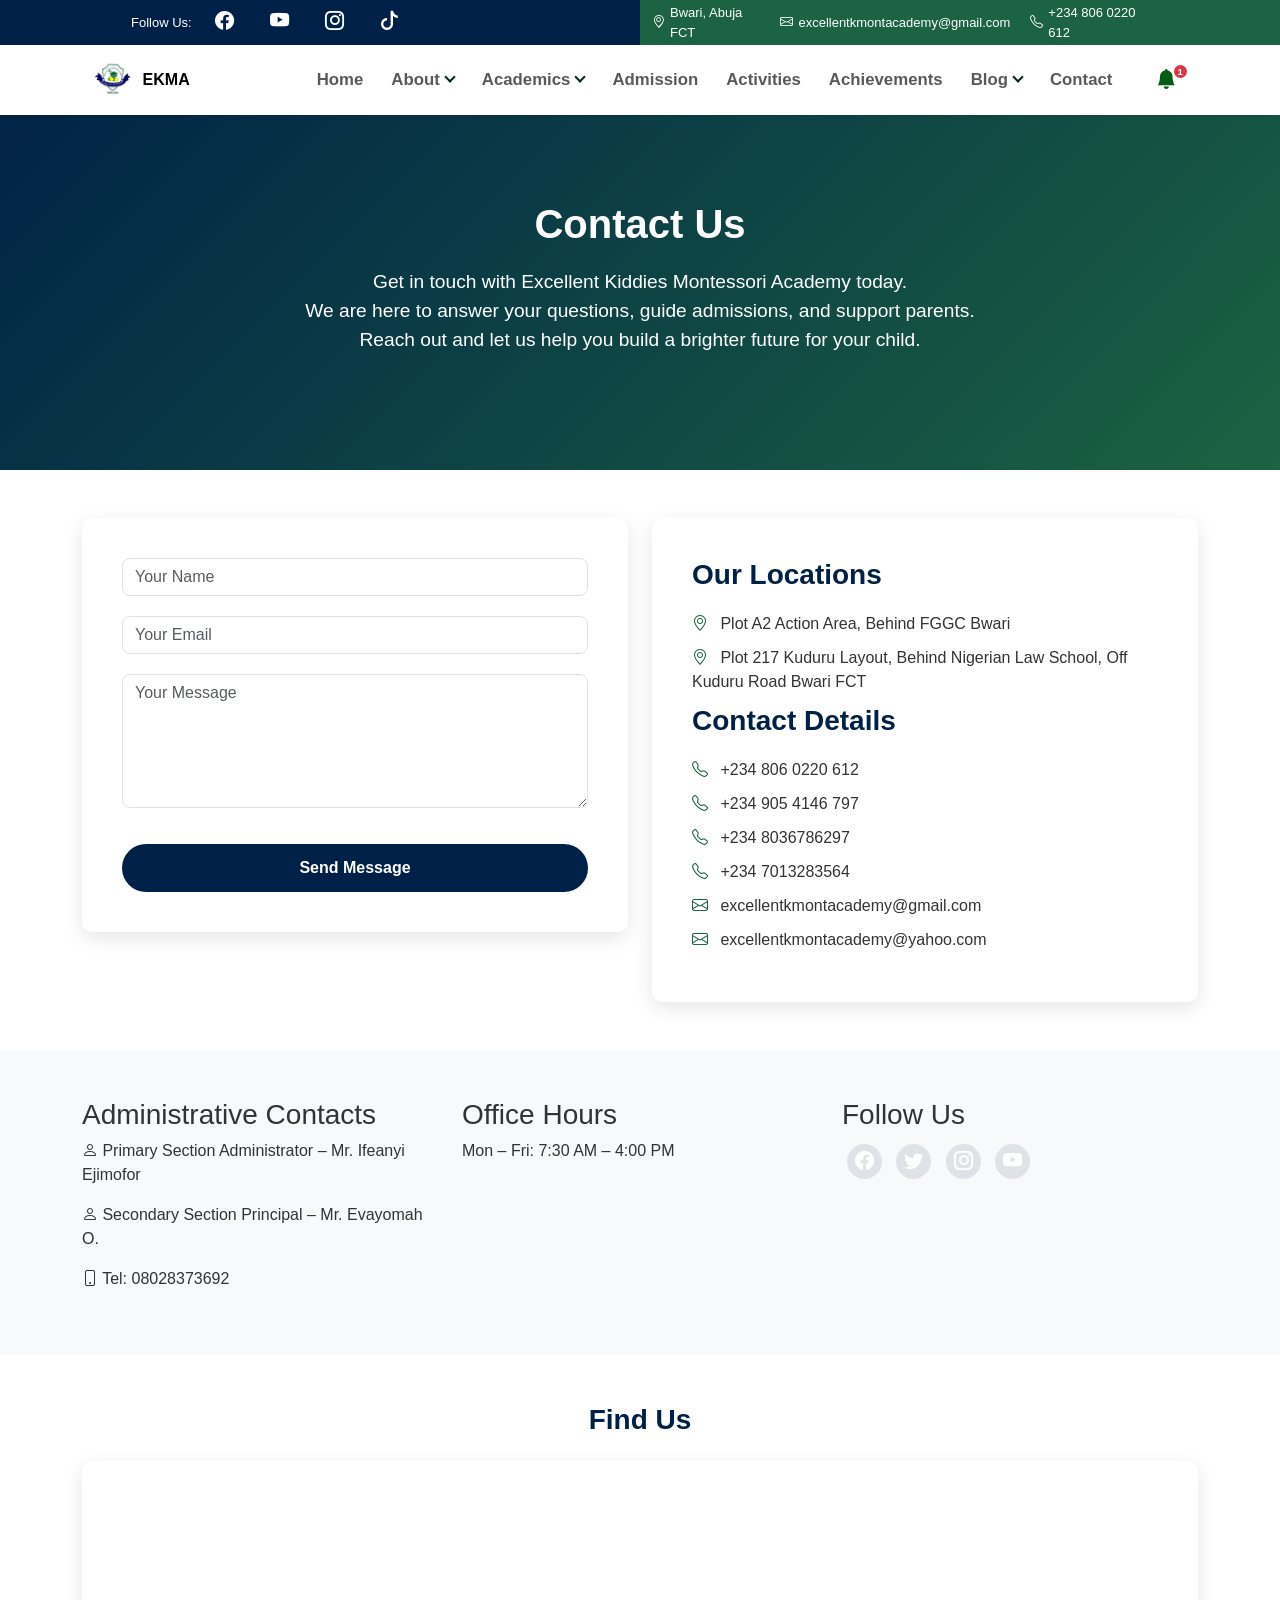
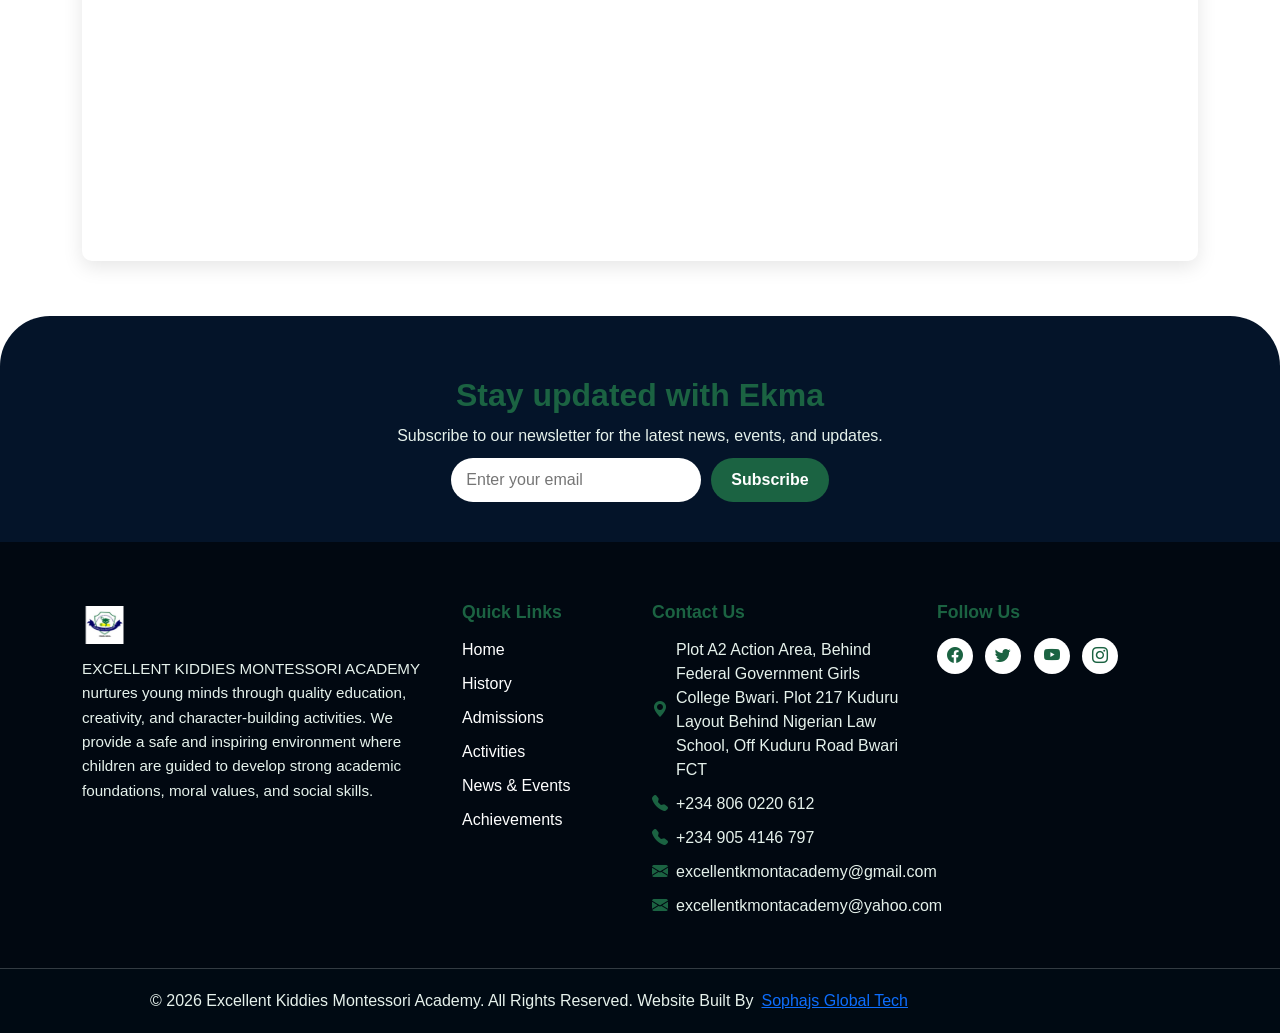
<file: contact.html>
<!DOCTYPE html>
<html lang="en">
<head>
  <meta charset="UTF-8" />
  <meta name="viewport" content="width=device-width, initial-scale=1.0"/>
  <title>Excellent Kiddies Montessori Academy | EKMA</title>

  <!-- Bootstrap & Icons -->
  <link href="https://cdn.jsdelivr.net/npm/bootstrap@5.3.0/dist/css/bootstrap.min.css" rel="stylesheet">
  <link href="https://cdn.jsdelivr.net/npm/bootstrap-icons@1.10.5/font/bootstrap-icons.css" rel="stylesheet">
  <link href="https://unpkg.com/aos@2.3.4/dist/aos.css" rel="stylesheet">


  <!-- External CSS -->
  <link rel="stylesheet" href="style.css">
</head>
<body>

<!-- Announcement Modal -->
<div class="modal fade" id="announcementModal" tabindex="-1" aria-labelledby="announcementModalLabel" aria-hidden="true">
  <div class="modal-dialog modal-dialog-centered modal-md"><!-- compact modal -->
    <div class="modal-content shadow-sm rounded-3">

      <!-- Header -->
      <div class="modal-header border-0">
        <h6 class="modal-title fw-bold text-success ms-2" id="announcementModalLabel">Announcements</h6>
        <button type="button" class="btn-close" data-bs-dismiss="modal"></button>
      </div>

      <!-- Body -->
      <div class="modal-body">

        <!-- Announcement List -->
        <ul class="list-group list-group-flush small mb-3">
          <li class="list-group-item">Admissions ongoing for 2026/2027 session</li>
          <li class="list-group-item">Common Entrance update: Forms available (Fee: ₦5,000)</li>
          <li class="list-group-item">
            <strong>Common Entrance dates:</strong>
            <ul class="ms-3">
              <li>1st date – Saturday, 6th June 2026</li>
              <li>2nd date – Saturday, 4th July 2026</li>
              <li>3rd date – Saturday, 8th August 2026</li>
            </ul>
          </li>
          <li class="list-group-item">Exam timetable release soon</li>
        </ul>

        <!-- Newsletter Section -->
        <div class="text-start mb-3 ms-2">
          <p class="fw-semibold mb-2">Full Newsletter Available</p>
          <a href="ASSETS/EKMA NEWSLETTER 23 APRIL 2026.pdf" 
             class="btn btn-success btn-sm" 
             download>
            Download <i class="bi bi-download"></i>
          </a>
          <a href="ASSETS/EKMA NEWSLETTER 23 APRIL 2026.pdf" 
             target="_blank" 
             class="btn btn-outline-primary btn-sm ms-2">
            View Online <i class="bi bi-eye"></i>
          </a>
        </div>

        <!-- Resources Section -->
        <div class="border-top pt-3 ms-2">
          <h6 class="fw-semibold mb-2">Other Resources</h6>
          <ul class="list-unstyled ms-3">
            <li class="mb-2">
              <a href="ASSETS/EKMA FIRST INTAKE 2026.pdf" 
                 class="btn btn-outline-secondary btn-sm" 
                 download>
                School Fees Breakdown <i class="bi bi-download"></i>
              </a>
              <a href="ASSETS/EKMA FIRST INTAKE 2026.pdf" 
                 target="_blank" 
                 class="btn btn-outline-primary btn-sm ms-2">
                View Online <i class="bi bi-eye"></i>
              </a>
            </li>
            <li>
              <a href="ASSETS/EKMA THIRD TERM TRANSPORT BILL.pdf" 
                 class="btn btn-outline-secondary btn-sm" 
                 download>
                Bus Routing Prices <i class="bi bi-download"></i>
              </a>
              <a href="ASSETS/EKMA THIRD TERM TRANSPORT BILL.pdf" 
                 target="_blank" 
                 class="btn btn-outline-primary btn-sm ms-2">
                View Online <i class="bi bi-eye"></i>
              </a>
            </li>
          </ul>
        </div>
      </div>

      <!-- Footer -->
      <div class="modal-footer border-0 justify-content-center">
        <small class="text-danger fw-semibold text-center">
          *Announcements and resources are updated regularly.*
        </small>
      </div>
    </div>
  </div>
</div>

 <!-- Top Header Bar -->
<div class="header-top">
  <div class="container-fluid p-0"> <!-- remove container padding -->
    <div class="row m-0 align-items-center"> <!-- remove row margin -->
      
    <!-- Left: Follow Us -->
<div class="col-6 d-flex align-items-center header-left">
  <div class="follow-us ms-3">
    <span>Follow Us:</span>
    <a href="#" class="social-icon"><i class="bi bi-facebook"></i></a>
    <a href="#" class="social-icon"><i class="bi bi-youtube"></i></a>
    <a href="#" class="social-icon"><i class="bi bi-instagram"></i></a>
    <a href="#" class="social-icon"><i class="bi bi-tiktok"></i></a>
  </div>
</div>

      <!-- Right: Contact Info -->
      <div class="col-6 d-flex align-items-center justify-content-end header-right">
        <div class="contact-info me-3">
          <span><i class="bi bi-geo-alt"></i> Bwari, Abuja FCT</span>
          <span><i class="bi bi-envelope"></i> excellentkmontacademy@gmail.com</span>
          <span><i class="bi bi-telephone"></i> +234 806 0220 612</span>
        </div>
      </div>

    </div>
  </div>
</div>

<!-- Main Navbar -->
<nav class="navbar navbar-expand-lg navbar-light bg-white shadow-sm sticky-top">
  <div class="container-fluid">

    <!-- Logo -->
    <a class="navbar-brand d-flex align-items-center" href="index.html">
      <img src="GRAPHICS/ekma logo.jpeg" alt="EKMA Logo" class="me-2 rounded-circle" height="45" width="45">
      <span class="fw-bold fs-6">EKMA</span>
    </a>

    <!-- Toggler -->
    <button class="navbar-toggler" type="button" data-bs-toggle="offcanvas" 
            data-bs-target="#offcanvasNav" aria-controls="offcanvasNav" 
            aria-label="Toggle navigation">
      <span class="hamburger"><i class="bi bi-list"></i></span>
    </button>

    <!-- Offcanvas Menu -->
    <div class="offcanvas offcanvas-end" tabindex="-1" id="offcanvasNav">
      <div class="offcanvas-header">
        <h5 class="offcanvas-title">Menu</h5>
        <button type="button" class="btn-close text-reset" data-bs-dismiss="offcanvas"></button>
      </div>
      <div class="offcanvas-body">
        <ul class="navbar-nav ms-auto align-items-lg-center">
          <li class="nav-item"><a class="nav-link fw-semibold" href="index.html">Home</a></li>
          
         <!-- About Dropdown -->
          <li class="nav-item dropdown">
            <a class="nav-link dropdown-toggle fw-semibold" href="#" id="aboutDropdown" role="button" data-bs-toggle="dropdown">About</a>
            <ul class="dropdown-menu">
              <li><a class="dropdown-item" href="history.html">History</a></li>
              <li><a class="dropdown-item" href="administration.html">Administration</a></li>
              <li><a class="dropdown-item" href="mission-vision.html">Mission & Vision</a></li>
              <li><a class="dropdown-item" href="facilities.html">Facilities Overview</a></li>
            </ul>
          </li>

          <!-- Academics Dropdown -->
          <li class="nav-item dropdown">
            <a class="nav-link dropdown-toggle fw-semibold" href="#" id="academicsDropdown" role="button" data-bs-toggle="dropdown">Academics</a>
            <ul class="dropdown-menu">
              <li><a class="dropdown-item" href="primary-section.html">Nursery / Primary Section</a></li>
              <li><a class="dropdown-item" href="secondary-section.html">Secondary Section</a></li>
            </ul>
          </li>

          <li class="nav-item"><a class="nav-link fw-semibold" href="admission.html">Admission</a></li>
          <li class="nav-item"><a class="nav-link fw-semibold" href="activities.html">Activities</a></li>
          <li class="nav-item"><a class="nav-link fw-semibold" href="achievements.html">Achievements</a></li>

          <!-- Blog Dropdown -->
          <li class="nav-item dropdown">
            <a class="nav-link dropdown-toggle fw-semibold" href="#" id="blogDropdown" role="button" data-bs-toggle="dropdown">Blog</a>
            <ul class="dropdown-menu">
              <li><a class="dropdown-item" href="#" data-bs-toggle="modal" data-bs-target="#announcementModal">Announcements</a></li>
              <li><a class="dropdown-item" href="news-events.html">News & Events</a></li>
              <li><a class="dropdown-item" href="photo-gallery.html">Photo Gallery</a></li>
            </ul>
          </li>

          <li class="nav-item"><a class="nav-link fw-semibold" href="contact.html">Contact</a></li>
<!-- Bell Notification -->
<li class="nav-item ms-lg-3">
  <a href="#" class="nav-link position-relative bell-link" data-bs-toggle="modal" data-bs-target="#announcementModal">
    <i class="bi bi-bell-fill bell-icon"></i>
    <span class="badge bell-badge">1</span>
  </a>
</li>

        </ul>

        <!-- Social Media Icons (mobile only) -->
        <div class="mt-3 text-center d-lg-none d-block">
          <a href="#"><i class="bi bi-facebook"></i></a>
          <a href="#"><i class="bi bi-twitter"></i></a>
          <a href="#"><i class="bi bi-instagram"></i></a>
          <a href="#"><i class="bi bi-linkedin"></i></a>
        </div>
      </div>
    </div>
  </div>
</nav>



  
  <!-- Hero Section -->
<section class="contact-hero">
  <div class="container text-center">
    <h1 class="fw-bold">Contact Us</h1>
<p class="lead">
  Get in touch with Excellent Kiddies Montessori Academy today.<br>
  We are here to answer your questions, guide admissions, and support parents.<br>
  Reach out and let us help you build a brighter future for your child.
</p>

  </div>
</section>


<!-- Main Flex: Form + Info -->
<section class="py-5">
  <div class="container">
    <div class="row g-4">
      
      <!-- Contact Form -->
      <div class="col-lg-6">
        <div class="contact-form">
          <form>
            <input type="text" class="form-control" placeholder="Your Name">
            <input type="email" class="form-control" placeholder="Your Email">
            <textarea class="form-control" rows="5" placeholder="Your Message"></textarea>
            <button type="submit" class="btn btn-primary mt-3">Send Message</button>
          </form>
        </div>
      </div>

      <!-- Contact Info -->
      <div class="col-lg-6">
        <div class="contact-info-block">
          <h3>Our Locations</h3>
          <p><i class="bi bi-geo-alt"></i> Plot A2 Action Area, Behind FGGC Bwari</p>
          <p><i class="bi bi-geo-alt"></i> Plot 217 Kuduru Layout, Behind Nigerian Law School, Off Kuduru Road Bwari FCT</p>

          <h3>Contact Details</h3>
          <p><i class="bi bi-telephone"></i> +234 806 0220 612</p>
          <p><i class="bi bi-telephone"></i> +234 905 4146 797</p>
         <p><i class="bi bi-telephone"></i>  +234 8036786297 </p>
          <p><i class="bi bi-telephone"></i> +234 7013283564 </p>
         
          <p><i class="bi bi-envelope"></i> excellentkmontacademy@gmail.com</p>
          <p><i class="bi bi-envelope"></i> excellentkmontacademy@yahoo.com</p>
        </div>
      </div>

    </div>
  </div>
</section>

<!-- Secondary Flex: Admin + Hours + Social -->
<section class="py-5 bg-light">
  <div class="container">
    <div class="row g-4">
      <div class="col-md-4">
        
        <h3>Administrative Contacts</h3>
        <p><i class="bi bi-person"></i> Primary Section Administrator – Mr. Ifeanyi Ejimofor</p>
        <p><i class="bi bi-person"></i> Secondary Section Principal – Mr. Evayomah O. </p>
        <p><i class="bi bi-phone"></i> Tel: 08028373692 </p>
      </div>
      <div class="col-md-4">
        <h3>Office Hours</h3>
        <p>Mon – Fri: 7:30 AM – 4:00 PM</p>
  
      </div>
      <div class="col-md-4">
        <h3>Follow Us</h3>
        <a href="#" class="social-icon"><i class="bi bi-facebook"></i></a>
        <a href="#" class="social-icon"><i class="bi bi-twitter"></i></a>
        <a href="#" class="social-icon"><i class="bi bi-instagram"></i></a>
        <a href="#" class="social-icon"><i class="bi bi-youtube"></i></a>
      </div>
    </div>
  </div>
</section>
<!-- Map Section -->
<section class="map-section py-5">
  <div class="container">
    <h3 class="text-center mb-4">Find Us</h3>
    <iframe 
      src="https://www.google.com/maps/embed?pb=!1m18!1m12!1m3!1d3941.123456789!2d7.379!3d9.234!2m3!1f0!2f0!3f0!3m2!1i1024!2i768!4f13.1!3m3!1m2!1s0x105b123456789abc%3A0xabcdef123456789!2sBwari%2C%20Abuja%20FCT%20Nigeria!5e0!3m2!1sen!2sng!4v1700000000000"
      width="100%" height="400" style="border:0;" 
      allowfullscreen="" loading="lazy" 
      referrerpolicy="no-referrer-when-downgrade">
    </iframe>
  </div>
</section>


<!-- EKMA Footer -->
<footer class="ekma-footer">
<!-- Subscribe / Newsletter Section -->
<div class="footer-subscribe">
  <div class="container text-center">
    <h3 class="footer-subscribe-title">Stay updated with Ekma</h3>
    <p class="footer-subscribe-text">
      Subscribe to our newsletter for the latest news, events, and updates.
    </p>
    <form class="subscribe-form" onsubmit="event.preventDefault(); showModal();">
      <input type="email" id="subscribe-email" placeholder="Enter your email" required>
      <button type="submit">Subscribe</button>
    </form>
  </div>
</div>

<!-- Success Modal -->
<div id="subscribeModal" class="modal-overlay">
  <div class="modal-box">
    <h4>Subscription Successful</h4>
    <p>Thank you for subscribing! We’ll keep you updated.</p>
    <button onclick="closeModal()">Close</button>
  </div>
</div>


  <!-- Main Footer Content -->
  <div class="footer-main">
    <div class="container">
      <div class="row gy-4">
<!-- Logo & About -->
<div class="col-md-4">
  <div class="footer-logo">
    <img src="GRAPHICS/ekma logo.jpeg" alt="EKMA Logo" class="logo-img">
    <p>
      EXCELLENT KIDDIES MONTESSORI ACADEMY nurtures young minds through quality education, 
      creativity, and character‑building activities. We provide a safe and inspiring environment 
      where children are guided to develop strong academic foundations, moral values, and social skills.
    </p>
  </div>
</div>
<!-- Quick Links -->
<div class="col-md-2">
  <h5>Quick Links</h5>
  <ul class="footer-links">
    <li><a href="index.html">Home</a></li>
    <li><a href="history.html">History</a></li>
    <li><a href="admission.html">Admissions</a></li>
    <li><a href="activities.html">Activities</a></li>
    <li><a href="news-event.html">News & Events</a></li>
     <li><a href="achievements.html">Achievements</a></li>
  </ul>
</div>


        <!-- Contact Info -->
        <div class="col-md-3">
          <h5>Contact Us</h5>
          <p><i class="bi bi-geo-alt-fill"></i> Plot A2 Action Area, Behind Federal Government Girls College Bwari. Plot 217 Kuduru Layout Behind Nigerian Law School, Off Kuduru Road Bwari FCT</p>
          <p><i class="bi bi-telephone-fill"></i> +234 806 0220 612</p>
          <p><i class="bi bi-telephone-fill"></i> +234 905 4146 797</p>
          <p><i class="bi bi-envelope-fill"></i> excellentkmontacademy@gmail.com</p>
          <p><i class="bi bi-envelope-fill"></i> excellentkmontacademy@yahoo.com</p>
        </div>

        <!-- Social Media -->
        <div class="col-md-3">
          <h5>Follow Us</h5>
          <div class="footer-social">
            <a href="#"><i class="bi bi-facebook"></i></a>
            <a href="#"><i class="bi bi-twitter"></i></a>
            <a href="#"><i class="bi bi-youtube"></i></a>
            <a href="#"><i class="bi bi-instagram"></i></a>
          </div>
        </div>

      </div>
    </div>
  </div>
  
<!-- Bottom Footer -->
<div class="footer-bottom">
  <p>
    &copy; 2026 Excellent Kiddies Montessori Academy. All Rights Reserved. 
    Website Built By 
    <a href="https://sophajs.com/" class="footer-credit-link" target="_blank">
      Sophajs Global Tech
    </a>
  </p>
</div>


</footer>

<script>
  function showModal() {
    const emailInput = document.getElementById("subscribe-email");
    if (emailInput.value) {
      // Show modal
      document.getElementById("subscribeModal").style.display = "flex";
      // Clear input field
      emailInput.value = "";
    }
  }

  function closeModal() {
    document.getElementById("subscribeModal").style.display = "none";
  }

  // Optional: close modal when clicking outside
  window.onclick = function(event) {
    const modal = document.getElementById("subscribeModal");
    if (event.target === modal) {
      modal.style.display = "none";
    }
  }
</script>



<script>
  window.addEventListener("load", function() {
    document.body.classList.add("loaded");
  });
</script>

<script>
  // Offcanvas toggle
  const offcanvasNav = document.getElementById('offcanvasNav');
  const toggler = document.querySelector('.navbar-toggler');
  const hamburger = toggler.querySelector('.hamburger');
  const closeIcon = toggler.querySelector('.close');

  offcanvasNav.addEventListener('show.bs.offcanvas', () => {
    hamburger.classList.add('d-none');
    if(closeIcon) closeIcon.classList.remove('d-none');
  });

  offcanvasNav.addEventListener('hidden.bs.offcanvas', () => {
    hamburger.classList.remove('d-none');
    if(closeIcon) closeIcon.classList.add('d-none');
  });
</script>
 
  <!-- Bootstrap JS -->
  <script src="https://cdn.jsdelivr.net/npm/bootstrap@5.3.0/dist/js/bootstrap.bundle.min.js"></script>
</body>
</html>
</file>
<file: style.css>
/* Base Reset */
html, body {
  margin: 0;
  padding: 0;
  box-sizing: border-box;
  width: 100vw;
  overflow-x: hidden;
  font-family: 'Segoe UI', Tahoma, Geneva, Verdana, sans-serif;
  background: #ffffff;
  color: white;

}

body {
  opacity: 0;
  transition: opacity 1.5s ease;
}

body.loaded {
  opacity: 1;
}
.hero-title, .hero-subtext, .hero-btn {
  opacity: 0;
  transform: translateX(-30px);   /* start slightly left */
  transition: all 1.8s ease;      /* smooth fade + slide */
}

.carousel-item.active .hero-title,
.carousel-item.active .hero-subtext,
.carousel-item.active .hero-btn {
  opacity: 1;
  transform: translateX(0);       /* slide into place */
}
/* Default hero content positioning */
.hero-content {
  margin-top: 0;   /* keep normal spacing on desktop */
}

/* On mobile screens, move text up */
@media (max-width: 768px) {
  .hero-content {
    margin-top: -40px;   /* shift upward */
  }
}

/* Base animation */
.fade-slide {
  opacity: 0;
  transform: translateX(-30px);   /* slide in from left */
  transition: all 1.8s ease;
}

/* When visible */
.fade-slide.show {
  opacity: 1;
  transform: translateX(0);
}

/* On mobile, shift sections upward instead of sideways */
@media (max-width: 768px) {
  .fade-slide {
    transform: translateY(-20px); /* move up gently */
  }
}

/* Top Header */
.header-top {
  position: fixed;
  top: 0;
  left: 0;
  width: 100%;        /* full width */
  display: flex;
  z-index: 1000;
  height: 45px;       /* slim height */
  font-size: 13px;
}

/* Row full width & height */
.header-top .row {
  display: flex;
  width: 100%;
  height: 100%;
  margin: 0;
}

/* Left column: dark blue */
.header-left {
  background-color: #002147;
  height: 100%;
  display: flex;
  align-items: center;
  flex: 1;            /* ensure left takes 50% */
  padding-left: 15px;
}

/* Right column: green */
.header-right {
  background-color: #1b6342;
  height: 100%;
  display: flex;
  align-items: center;
  justify-content: flex-end;
  flex: 1;            /* ensure right takes 50% */
  padding-right: 15px;
  color: white;
}
/* Left column: dark blue inner padding */
.header-left .follow-us {
  padding-left: 100px;      /* shift content further inward */
  display: flex;
  align-items: center;
  gap: 10px;
  color: white;
}

/* Right column: green inner padding */
.header-right .contact-info {
  padding-right: 100px;     /* shift content further inward */
  display: flex;
  align-items: center;
  gap: 20px;
}

/* Optional: reduce padding on smaller screens */
@media (max-width: 768px) {
  .header-left .follow-us,
  .header-right .contact-info {
    padding-left: 15px;
    padding-right: 15px;
    gap: 10px;
    flex-direction: column;
    align-items: center;
  }
}
/* Social icons */
.social-icon {
  display: inline-flex;
  align-items: center;
  justify-content: center;
  width: 28px;
  height: 28px;
  background-color: rgba(255, 255, 255, 0.2);
  color: white;
  border-radius: 50%;
  font-size: 13px;
  margin-left: 8px;
  transition: all 0.3s ease;
}

.social-icon:hover {
  background-color: #1b6342;
  color: #f8f8f8;
  transform: translateY(-2px);
}

/* Contact info spacing */
.contact-info {
  display: flex;
  gap: 20px;
  align-items: center;
  font-size: 13px;
  font-weight: 500;
}

.contact-info span {
  display: flex;
  align-items: center;
  gap: 5px;
}

/* Mobile stacking */
@media (max-width: 768px) {
  .header-top {
    height: auto;
  }
  .header-top .row {
    flex-direction: column;
    height: auto;
  }
  .header-left,
  .header-right {
    justify-content: center;
    padding: 5px 15px;
    height: auto;
  }
  .contact-info {
    flex-direction: column;
    gap: 5px;
  }
  .contact-info span {
    margin: 0;
  }
}

/* Navbar (desktop default) */
.navbar {
  position: fixed;
  top: 44px; /* desktop offset */
  left: 0;
  width: 100%;
  z-index: 999;
  background-color: #ffffff !important;
  padding: 0.rem 0;
  box-shadow: 0 2px 8px rgba(0, 0, 0, 0.1);
}
/* Bell Notification Styles */
.bell-link {
  position: relative;
}

.bell-icon {
  font-size: 1.25rem;       /* slightly larger bell */
  color: #055c14;           /* EKMA deep blue */
}

.bell-badge {
  position: absolute;
  top: 20%;                 /* slightly above center */
  left: 70%;                /* aligned neatly on bell */
  font-size: 0.6rem;        /* smaller text */
  padding: 2px 4px;         /* tighter badge */
  background-color: #dc3545;/* Bootstrap danger red */
  color: #fff;
  border-radius: 50%;
}

.navbar .container-fluid {
  padding: 0 7%;
}



/* Mobile override: fix navbar at very top */
@media (max-width: 767px) {
  .navbar {
    top: 0; /* stick to top on mobile */
  }
  body {
    padding-top: 70px; /* push content down equal to navbar height */
  }

 /* Collapse menu on mobile */
@media (max-width: 767px) {
  .navbar-collapse {
    max-height: 80vh;        /* limit height */
    overflow-y: auto;        /* allow scrolling if too tall */
    background-color: #fff;  /* keep background consistent */
    padding: 1rem;           /* spacing inside */
  }

  .navbar-nav .nav-link {
    font-size: 1rem;
    padding: 0.5rem 0.8rem;
  }

  .navbar-nav .dropdown-menu {
    position: static;        /* prevent dropdowns from floating weirdly */
    float: none;
  }
}


  /* Social icons inside mobile menu */
  .navbar-nav .social-icons {
    margin-top: 1rem;
    text-align: center;
  }
  .navbar-nav .social-icons a {
    margin: 0 8px;
    font-size: 1.2rem;
    color: #2d6a4f;
    transition: color 0.3s ease;
  }
  .navbar-nav .social-icons a:hover {
    color: #ffd60a;
  }
}

/* Dropdown Menu Styles */
.navbar-nav .dropdown-menu {
  background-color: #2d6a4f;
  border: none;
  border-radius: 8px;
  padding: 12px 0;
  box-shadow: 0 8px 24px rgba(0, 0, 0, 0.3);
  animation: slideDown 0.25s ease-in-out;
}

@keyframes slideDown {
  from { opacity: 0; transform: translateY(-10px); }
  to   { opacity: 1; transform: translateY(0); }
}

.navbar-nav .dropdown-item {
  color: #f0f5f0;
  padding: 12px 20px;
  transition: all 0.3s ease;
  font-weight: 500;
  display: flex;
  align-items: center;
  gap: 10px;
}

/* Nav items */
.navbar-nav .nav-link {
  font-size: 1.05rem;       /* slightly larger text */
  font-weight: 600;         /* bolder for clarity */
  padding: 0.6rem 1rem;     /* more breathing space */
  margin: 0 6px;            /* spacing between items */
  transition: color 0.3s ease;
}
.navbar-nav .dropdown-item:hover {
  background-color: #40916c;
  color: #ffd60a;
  padding-left: 28px;
}

.navbar-nav .dropdown-item i {
  font-size: 14px;
  transition: all 0.3s ease;
}

.navbar-nav .dropdown-item:hover i {
  color: #ffb703;
}

/* Dropdown Toggle Arrow */
.navbar-nav .dropdown-toggle::after {
  border: solid #0a2818;
  border-width: 0 2px 2px 0;
  display: inline-block;
  padding: 3px;
  margin-left: 6px;
  transform: rotate(45deg);
  transition: all 0.3s ease;
  color: #ffd60a;
}

.navbar-nav .dropdown-toggle[aria-expanded="true"]::after {
  border-color: #ffb703;
  transform: rotate(-135deg);
}

.navbar-nav .dropdown-toggle:hover::after {
  border-color: #ffb703;
}

.navbar-nav .dropdown-toggle:hover {
  color: #ffb703 !important;
}

/* Base styles */
.navbar-toggler .toggler-icon {
  font-size: 1.5rem;
  line-height: 1;
}
.navbar-toggler .hamburger { display: inline-block; }
.navbar-toggler .close { display: none; }


.navbar-toggler {
  border: none;              /* remove default border */
  outline: none !important;  /* remove outline */
  box-shadow: none !important;
}

.navbar-toggler:hover,
.navbar-toggler:focus {
  border: none !important;   /* prevent thick border on hover */
  outline: none !important;
  box-shadow: none !important;
}

.offcanvas .btn-close {
  border: none !important;       /* remove border */
  outline: none !important;      /* remove outline */
  box-shadow: none !important;   /* remove focus ring */
}

.offcanvas .btn-close:hover,
.offcanvas .btn-close:focus {
  border: none !important;
  outline: none !important;
  box-shadow: none !important;
}



/* Feature Section with Zig-Zag Background */
.feature-section-modern {
  position: relative;
  padding: 100px 0;
  overflow: hidden;
  background-color: #f5f8fa; /* page background */
}

/* Zig-Zag Background */
.zigzag-bg {
  position: absolute;
  top: 0;
  left: 0;
  width: 100%;
  height: 100%;
  background: repeating-linear-gradient(
    -45deg,
    #21744f 0 50px,   /* EKMA Green */
    #021b38 50px 100px /* EKMA Blue */
  );
  opacity: 0.2;  /* subtle so cards pop */
  z-index: 1;
}

/* Feature row */
.feature-row {
  display: flex;
  gap: 30px;
  justify-content: space-between;
  flex-wrap: wrap;
  position: relative;
  z-index: 2; /* above the zigzag */
  
}/* Feature Section Background */
.feature-section-bg {
  position: relative;
  background: linear-gradient(135deg, #1b6342 50%, #002147 50%);
  clip-path: polygon(0 0, 100% 0, 100% 85%, 0 100%);
  padding: 60px 0;
}

/* Feature Row */
.feature-row {
  display: flex;
  gap: 30px;
  justify-content: center;
  flex-wrap: wrap;
}

/* Feature Cards */
.feature-card {
  position: relative;
  flex: 1 1 280px;
  min-width: 280px;
  height: 280px;
  border-radius: 25px;
  overflow: hidden;
  cursor: pointer;
  transition: transform 0.4s, box-shadow 0.4s;
  display: flex;
  justify-content: center;
  align-items: center;
  text-align: center;
  box-shadow: 0 12px 25px rgba(0,0,0,0.15);
}

/* Card Colors */
.academics-card { background-color: #1b3aa1; }
.admissions-card { background-color: #002147; }
.studentlife-card { background-color: #1b6342; }

/* Overlay */
.feature-overlay {
  position: absolute;
  inset: 0;
  display: flex;
  flex-direction: column;
  justify-content: center;
  align-items: center;
  padding: 20px;
  background: rgba(0,0,0,0.35); /* dark transparent overlay */
  border-radius: 25px;
  transition: background 0.3s;
}

.feature-overlay h3,
.feature-overlay p {
  color: #fff; /* ensure text is readable */
}


.feature-card:hover .feature-overlay {
  background: rgba(255,255,255,0.95);
}

/* Overlay Text */
.feature-overlay h3 {
  font-size: 1.4rem;
  margin-bottom: 10px;
  font-weight: 700;
  color: #1b6342; /* default heading color */
}

.feature-overlay p {
  font-size: 0.95rem;
  margin-bottom: 15px;
  color: #333;
}

/* Admissions heading override */
.admissions-heading {
  color: #fff; /* white heading for blue card */
}

/* Buttons */
.feature-btn {
  padding: 7px 20px;
  border: 2px solid #1b6342;
  border-radius: 25px;
  color: #d7ddda;
  font-weight: 600;
  text-decoration: none;
  transition: all 0.3s;
}

.feature-btn:hover {
  background-color: #d6e2d7; 
  color: #002147;
  transform: translateY(-2px);
}

/* Academics Dropdown */
.academics-dropdown {
  margin-top: 10px;
  display: flex;
  gap: 10px;
}

.academics-dropdown .dropdown-link {
  padding: 6px 12px;
  border-radius: 20px;
  background-color: #1b6342;
  color: #fff;
  font-size: 0.85rem;
  text-decoration: none;
  transition: background 0.3s;
}

.academics-dropdown .dropdown-link:hover {
  background-color: #e4e1db;
  color: #002147;
}

/* Overlay Text */
.feature-overlay h3 {
  font-size: 1.4rem;
  margin-bottom: 10px;
  font-weight: 700;
  color: #fff; /* force white heading */
}

.feature-overlay p {
  font-size: 0.95rem;
  margin-bottom: 15px;
  color: #fff; /* force white paragraph */
}

/* Hover effect */
.feature-card:hover .feature-overlay {
  background: rgba(0,0,0,0.55); /* darker overlay, not white */
}

@media (max-width: 992px) {
  .feature-row {
    flex-direction: column;
    gap: 20px;
    padding: 0 20px;   /* more horizontal padding */
  }

  .feature-card {
    flex: 1 1 100%;
    height: auto;
    min-height: 200px;
    margin: 0 auto;    /* center the card */
    max-width: 95%;    /* prevent touching edges */
  }
}

@media (max-width: 576px) {
  .feature-row {
    padding: 0 15px;   /* consistent spacing on very small screens */
  }

  .feature-card {
    max-width: 100%;
    margin: 0 auto;    /* keep centered */
  }
}



/* About Us Section */
.about-us {
  background-color: #ffffff; /* plain white */
  color: #333;
  padding-top: 4rem;
  padding-bottom: 4rem;
}

.about-text {
  position: relative;
  padding-left: 30px; /* space for vertical line */
}

.green-line {
  position: absolute;
  left: 0;
  top: 0;
  bottom: 0;
  width: 6px; /* slightly thicker */
  background-color: #1b6342; /* EKMA green */
  border-radius: 3px; /* curved edges for modern look */
}

.section-title {
  font-size: 2.2rem;
  font-weight: 700;
  color: #002147;
  margin-bottom: 1rem;
  text-transform: none; /* title case */
  text-align: left;
}

.section-subtitle {
  font-size: 1rem;
  line-height: 1.7;
  color: #555;
  margin-bottom: 1.5rem;
    text-align: justify; /
}
.btn-read-more {
  background-color: #1b6342;
  color: #fff;
  font-size: 0.85rem;       /* smaller text */
  padding: 0.4rem 0.9rem;   /* reduced padding */
  border-radius: 8px;
  text-decoration: none;
  transition: all 0.3s ease;
  display: inline-block;
}

.btn-read-more:hover {
  background-color: #14532d;
  color: #fff;
  text-decoration: none;
  transform: translateY(-2px);
}
/* Mission Section */
.bg-green-light {
  background-color: #e6f4ea; /* soft green background */
  padding: 4rem 0;
}

.mission-text {
  font-size: 1rem;
  line-height: 1.7;
  max-width: 900px;
  margin: 0 auto 1.5rem auto;
  text-align: center;
  color: black;
}

.mission-title {
  font-size: 2rem;
  font-weight: 700;
  color: #14532d;
  text-align: center; /* center the heading */
  margin-bottom: 1rem;
}
/* Vision section row spacing */
.vision .row {
  padding-left: 1rem;
  padding-right: 1rem;   /* even spacing left and right */
}

/* Vision cards */
.vision-card {
  border: none;
  border-top: 4px solid #1b6342;
  border-radius: 0.6rem;
  background-color: #f9f9f9;
  transition: transform 0.3s ease, box-shadow 0.3s ease;
  margin-bottom: 1.5rem; /* spacing between cards */
  padding: 0.8rem 1rem;  /* reduced inner padding top/bottom + sides */
}

/* Hover effect */
.vision-card:hover {
  transform: translateY(-5px);
  box-shadow: 0 8px 20px rgba(0,0,0,0.15);
}

/* Card heading */
.vision-card h5 {
  font-weight: 600;
  color: #1b6342;
  margin-bottom: 0.7rem;
  text-align: center;
}

/* Card text */
.vision .vision-card p {
  color: #333333 !important;
  font-size: 14px;
  line-height: 1.6;
  margin-bottom: 0.5rem; /* tighten spacing below text */
}

/* Icon */
.vision-icon {
  font-size: 2.2rem; /* slightly smaller */
  color: #1b6342;
  margin-bottom: 0.5rem; /* reduce gap below icon */
}

/* Responsive adjustments */
@media (max-width: 768px) {
  .vision-card {
    margin-left: auto;
    margin-right: auto;   /* center cards */
    max-width: 95%;       /* prevent hugging screen edges */
    padding: 0.6rem 0.8rem; /* tighter inner padding on mobile */
  }
}

/* ==========================
   EKMA MODERN STATISTICS
========================== */

.ekma-stats-modern {
  background-color: #ffffff;
  padding: 80px 0;
}

.ekma-stat-modern {
  padding: 25px 15px;
  transition: transform 0.3s ease, box-shadow 0.3s ease;
  border-radius: 15px;
  background-color: #f9f9f9;
  margin-bottom: 1.5rem;   /* spacing between boxes */
}

.ekma-stat-modern:hover {
  transform: translateY(-8px);
  box-shadow: 0 10px 25px rgba(0, 0, 0, 0.08);
}

.stat-icon {
  font-size: 2.8rem;
  color: #002147;
  margin-bottom: 15px;
}

.stat-number {
  font-size: 2.5rem;
  font-weight: 700;
  color: #002147;
  margin-bottom: 5px;
}

/* Add plus sign after each stat number */
.stat-number::after {
  content: "+";
  font-size: 2rem;
  margin-left: 2px;
  color: #0a178a; /* accent color */
}

.stat-label {
  font-size: 1rem;
  font-weight: 500;
  color: #1b6342; /* EKMA green for labels */
}

/* Responsive adjustments */
@media (max-width: 768px) {
  .ekma-stats-modern {
    padding: 50px 0;
  }

  .ekma-stat-modern {
    max-width: 85%;        /* shrink box width */
    margin-left: auto;     /* center horizontally */
    margin-right: auto;    /* center horizontally */
    padding: 18px 12px;    /* tighter inner padding */
  }

  .stat-icon {
    font-size: 2.2rem;
  }

  .stat-number {
    font-size: 1.8rem;
  }

  .stat-label {
    font-size: 0.85rem;
  }
}



/* ========== RESPONSIVE ADJUSTMENTS & MODERN MOBILE MENU ========== */

/* Hide Top Header on Mobile */
@media (max-width: 991px) {
  .header-top {
    display: none;
  }

  body {
    padding-top: 70px; /* adjust for sticky navbar only */
  }
}

/* Navbar Toggler & Offcanvas Sliding Menu */
.navbar .navbar-collapse {
  transition: transform 0.3s ease;
}

/* Offcanvas-like full-screen menu on mobile */
@media (max-width: 991px) {
  .navbar-collapse {
    position: fixed;
    top: 0;
    right: -100%;
    height: 100vh;
    width: 80%;
    max-width: 320px;
    background-color: #ffffff;
    box-shadow: -4px 0 15px rgba(0,0,0,0.2);
    padding: 2rem;
    z-index: 1050;
    flex-direction: column;
    overflow-y: auto;
  }

  .navbar-collapse.show {
    right: 0;
  }

  .navbar-toggler {
    border: none;
    z-index: 1060;
  }

  .navbar-toggler-icon {
    font-size: 1.5rem;
  }

  .navbar-nav {
    flex-direction: column;
    gap: 1rem;
    margin-top: 2rem;
  }

  .dropdown-menu {
    position: static !important;
    background: none;
    box-shadow: none;
    border-radius: 0;
    padding-left: 1rem;
    padding-top: 0;
  }

  .dropdown-item {
    padding: 0.5rem 0;
    color: #14532d;
    font-weight: 600;
  }

  .dropdown-toggle::after {
    display: inline-block;
    transform: rotate(90deg);
    margin-left: 0.5rem;
  }
}

/* About Us Section Responsive */
.about-us {
  padding: 4rem 2rem;
}

.about-text {
  padding-left: 30px;
}

.section-title {
  font-size: 2rem;
}

.section-subtitle {
  font-size: 1rem;
  text-align: justify;
}

.btn-read-more {
  display: inline-block;
  margin-top: 1rem;
}





/* Mission Section Responsive */
.bg-green-light {
  padding: 4rem 2rem;
}

.mission-title {
  font-size: 1.8rem;
  color:  #002147;;
}

.mission-text {
  font-size: 1rem;
  padding: 0 1rem;
  text-align: center;
  
}/* Vision Cards - background, text, icon */
.vision-card {
  background-color: #ffffff;      
  border-radius: 12px;
  box-shadow: 0 2px 6px rgba(0,0,0,0.1);
  transition: transform 0.3s, box-shadow 0.3s;
  color: #1b6342;                 /* main text color */

  /* Add tiny blue border around all sides */
  border: 0.5px solid #a9a9b1;      /* very thin blue border */
}

/* Keep the top border green for emphasis */
.vision-card {
  border-top: 3px solid #2d6a4f;  /* EKMA green top border */
}


.vision-card:hover {
  transform: translateY(-5px);
  box-shadow: 0 6px 12px rgba(0,0,0,0.15);
}

/* Icons */
.vision-card .vision-icon {
  font-size: 2rem;
  color:#002147;                 /* EKMA green for icons */
}

/* Card Headings */
.vision-card h5 {
  font-weight: 700;
  color: #002147;                /* dark blue heading color */
  margin-bottom: 10px;
}

/* Card Paragraphs */
.vision-card p {
  color: #1b6342;                /* main text color */
  font-size: 14px;
  line-height: 1.6;
}

@media (max-width: 991px) {
  .vision-cards {
    flex-direction: column;
    gap: 1rem;
  }
  .vision-card {
    width: 100%;
  }
}/* =================================
   DISCOVER SPLIT SECTION
================================= */

.discover-split {
  position: relative;
  min-height: 600px;
  overflow: hidden;
  background-color: #f5f8fa; /* page background */
}

/* LEFT SIDE GREEN */
.discover-left {
  background-color: #1b6342; /* EKMA Green */
  display: flex;
  align-items: center;
  padding: 80px 110px;
  color: #ffffff;
}

/* Add extra bottom spacing only on larger screens */
@media (min-width: 992px) {
  .discover-split {
    margin-bottom: 50px;  /* space before next section on desktop */
  }
}


.discover-content {
  max-width: 520px;
}

.discover-title {
  font-size: 2rem;
  font-weight: 700;
  margin-bottom: 1.2rem;
}

.discover-title span {
  color: #1b0755; /* Gold Highlight */
}

.discover-text {
  font-size: 1rem;
  line-height: 1.8;
  margin-bottom: 1.5rem;
  color: #e6f2ec;
}

.discover-features {
  margin-bottom: 2rem;
  display: flex;
  flex-direction: column;
  gap: 0.8rem;
}

.feature-item {
  display: flex;
  align-items: center;
  font-weight: 500;
}

.feature-item i {
  color: #1b0755;
  margin-right: 10px;
  font-size: 1.1rem;
}

/* BUTTON */
.discover-btn {
  background-color: #ffffff;
  color: #002147;
  padding: 0.7rem 1.8rem;
  border-radius: 30px;
  font-weight: 600;
  transition: 0.3s ease;
  display: inline-block;
}

.discover-btn:hover {
  background-color: #ffffff;
  color: #1b6342;
}

/* RIGHT SIDE IMAGE */
.discover-right {
  background-image: url("GRAPHICS/ekma\ image\ 1.jpeg"); /* change image */
  background-size: cover;
  background-position: center;
  background-repeat: no-repeat;
  position: relative;
  min-height: 600px;
}

/* Optional subtle overlay */
.discover-right::before {
  content: "";
  position: absolute;
  inset: 0;
  background: linear-gradient(to left, rgba(0,0,0,0.3), rgba(0,0,0,0));
}

/* RESPONSIVE */
@media (max-width: 991px) {

  .discover-left,
  .discover-right {
    width: 100%;
    min-height: auto;
  }

  .discover-left {
    padding: 60px 30px;
    text-align: center;
    order: 2; /* stack below image if desired */
  }

  .discover-content {
    margin: auto;
  }

  .feature-item {
    justify-content: center;
  }

  .discover-right {
    min-height: 350px;
    order: 1; /* stack on top on mobile */
  }

  .discover-title {
    font-size: 1.8rem;
  }

  .discover-text {
    font-size: 0.95rem;
  }

  .discover-btn {
    margin: 0 auto;
  }
}

/* Curved Cards Section */
.ekma-high-curved {
  background-color: #ffffff;
}

/* Curved Card Base */
.curved-card {
  position: relative;
  overflow: hidden;
  cursor: pointer;
  transition: transform 0.3s ease, box-shadow 0.3s ease;
}

.curved-card img {
  width: 100%;
  height: 300px;
  object-fit: cover;
  transition: transform 0.4s ease;
}

.curved-card:hover img {
  transform: scale(1.05);
}

/* Overlay */
.card-overlay {
  position: absolute;
  top: 0;
  left: 0;
  width: 100%;
  height: 100%;
  background: rgba(27, 99, 66, 0.6);
  color: #fff;
  display: flex;
  align-items: center;
  justify-content: center;
  opacity: 0;
  transition: opacity 0.3s ease;
  text-align: center;
}

.curved-card:hover .card-overlay {
  opacity: 1;
}

.card-overlay h5 {
  font-weight: 700;
  font-size: 1.1rem;
}.ekma-high-moments {
  color: #333333; /* readable dark text */
}
/* ==========================
/* ==========================
   EKMA High Moments Section
========================== */

/* Title */
.ekma-high-title {
  color: #002147; /* EKMA Blue */
  font-weight: 700;
  margin-bottom: 15px;
  text-align: left;
}

/* Paragraph styling */
.ekma-high-moments p {
  color: #333333;
  font-size: 1rem;
  line-height: 1.7;
  margin-bottom: 12px;
  text-align: justify;
}

/* Vertical Line */
.vertical-line {
  width: 6px;
  background-color: #1b6342;   /* EKMA Green */
  border-radius: 3px;
  height: 170px;
  position: relative;
  margin-left: 15px;           /* space from container edge */
  margin-right: 15px;          /* space before text */
}

/* Optional curve top */
.vertical-line::before {
  content: '';
  position: absolute;
  top: -20px;
  left: 0;
  width: 100%;
  height: 20px;
  background-color: #1b6342;
  border-top-left-radius: 10px;
  border-top-right-radius: 10px;
}

/* Card Curves */
.left-card {
  border-radius: 50px 0 50px 0;
}

.right-card {
  border-radius: 0 50px 0 50px;
}

/* Responsive adjustments */
@media (max-width: 768px) {
  .curved-card img {
    height: 200px;
  }
  .left-card, .right-card {
    border-radius: 30px;
  }

  /* Text margins on mobile */
  .ekma-high-moments {
    padding-left: 15px;  /* allowance so text isn’t stuck right */
    padding-right: 30px;
  }

  .vertical-line {
    margin-left: 10px;
    margin-right: 10px;
    height: 120px;
  }
}

/* News & Events Hero */
.news-events-hero {
  position: relative;
  width: 100%;
  height: 70vh; /* desktop */
  overflow: hidden;
}

.news-events-hero-img {
  width: 100%;
  height: 100%;
  object-fit: cover;
  display: block;
  position: absolute;
  top: 0;
  left: 0;
  z-index: 1;
}

.news-events-hero-content {
  position: absolute;
  top: 60%; /* desktop balance */
  left: 50%;
  transform: translate(-50%, -50%);
  z-index: 2;
  max-width: 700px;
  text-align: center;
  color: #ffffff;
}

/* Gradient overlay */
.news-events-hero::after {
  content: "";
  position: absolute;
  inset: 0;
  background: linear-gradient(
    to right,
    rgba(2, 27, 56, 0.95) 0%,
    rgba(33, 116, 79, 0.65) 40%,
    rgba(2, 27, 56, 0.95) 100%
  );
  z-index: 1;
}

/* Titles and Subtext */
.news-events-hero-title {
  font-size: 48px;
  font-weight: 900;
  color: #fff;
}

.news-events-hero-subtext {
  font-size: 18px;
  margin-bottom: 25px;
  color: #fff;
}

/* Hero Button */
.news-events-hero-btn {
  background: #ffffff;
  color: #000;
  border-radius: 25px;
  padding: 8px 20px;
  font-size: 0.95rem;
  font-weight: 600;
  transition: 0.3s ease;
}

.news-events-hero-btn:hover {
  background: #f1f1f1;
  transform: translateY(-2px);
}

/* Responsive */
@media (max-width: 768px) {
  .news-events-hero {
    height: 60vh; /* tablet */
  }
  .news-events-hero-content {
    top: 50%; /* centered */
    max-width: 90%;
  }
  .news-events-hero-title { font-size: 32px; }
  .news-events-hero-subtext { font-size: 16px; }
}

@media (max-width: 576px) {
  .news-events-hero {
    height: 50vh; /* mobile */
  }
  .news-events-hero-content {
    top: 50%; /* centered */
  }
  .news-events-hero-title { font-size: 30px; }
  .news-events-hero-subtext { font-size: 14px; }
}




/* FAQ Section Two Columns */
.faq-section {
  padding: 80px 110px; /* same as menu horizontal padding */
  background-color: #f5f8fa;
}

.faq-title {
  font-size: 2rem;
  font-weight: 700;
  color: #1b6342;
  margin-bottom: 40px;
}

.faq-accordion {
  width: 100%;
}

.faq-item {
  border-bottom: 1px solid #ddd;
}
/* FAQ Section Wrapper */
.faq-section {
  margin-top: 60px;   /* ✅ creates space above FAQ block */
  margin-bottom: 60px; /* optional: space before next section */
}

/* FAQ Question Buttons */
.faq-question {
  width: 100%;
  text-align: left;
  padding: 18px 20px;
  font-size: 1.1rem;
  font-weight: 600;
  color: #002147;
  background: #fff;
  border: none;
  outline: none;
  cursor: pointer;
  transition: background 0.3s, color 0.3s;
  position: relative;
  border-radius: 8px;
  margin-bottom: 10px;
  margin-top: 20px; /* spacing between questions */
}


.faq-question::after {
  content: "+";
  position: absolute;
  right: 20px;
  font-size: 1.2rem;
  transition: transform 0.3s;
}

.faq-question.active::after {
  content: "-";
  transform: rotate(180deg);
}

.faq-question:hover {
  background-color: #e6f2ec;
}

.faq-answer {
  max-height: 0;
  overflow: hidden;
  transition: max-height 0.35s ease;
  background-color: #fff;
  padding: 0 20px;
}

.faq-answer p {
  padding: 10px 0;
  color: #333;
  line-height: 1.6;
}

/* Responsive */
@media (max-width: 991px) {
  .faq-section {
    padding: 60px 30px; /* same as menu responsive padding */
  }
  .faq-title {
    text-align: center;
    font-size: 1.6rem;
  }
  .faq-question {
    font-size: 1rem;
    padding: 15px 16px;
  }
  .faq-answer p {
    font-size: 0.95rem;
  }
}



/* Base Footer */
.ekma-footer {
  font-family: 'Poppins', sans-serif;
  color: #ffffff;
  position: relative;
  z-index: 10;
}
.footer-credit-link {
  white-space: nowrap;
}


/* =====================
   Subscribe / Newsletter
====================== */
.footer-subscribe {
  background-color:  #041429; /* almost black */
  padding: 60px 0 40px 0;
  text-align: center;
  border-radius: 50px 50px 0 0; /* curved top */
}

.footer-subscribe h3 {
  font-size: 2rem;
  font-weight: 700;
  color: #1b6342; /* EKMA Green */
  margin-bottom: 10px;
}

.footer-subscribe p {
  color: #e6e6e6;
  font-size: 1rem;
  margin-bottom: 25px;
  justify-content: center;
}

.subscribe-form {
  display: flex;
  justify-content: center;
  flex-wrap: wrap;
  gap: 10px;
}

.subscribe-form input {
  padding: 10px 15px;
  border-radius: 30px;
  border: none;
  width: 250px;
  max-width: 100%;
  outline: none;
}

.subscribe-form button {
  padding: 10px 20px;
  border-radius: 30px;
  border: none;
  background-color: #1b6342; /* EKMA Green */
  color: #ffffff;
  font-weight: 600;
  cursor: pointer;
  transition: all 0.3s ease;
}

.subscribe-form button:hover {
  background-color: #ffffff; /* Gold accent */
  color: #002147;
}

/* =====================
   Main Footer
====================== */
.footer-main {
  background-color: #010811; /* Dark Blue */
  padding: 60px 0 40px 0;
}
.footer-logo .logo-img {
  width: 45px;        /* same as menu logo */
  height: 45px;       /* ensure it stays square */
  object-fit: contain; /* prevents stretching */
  margin-bottom: 10px; /* slightly smaller spacing */
}

.footer-logo p {
  color: #e6f2ec;
  font-size: 0.95rem;
  line-height: 1.6;
}

.ekma-footer h5 {
  color: #1b6342; /* EKMA Green */
  font-weight: 700;
  margin-bottom: 15px;
  font-size: 1.1rem;
}

.footer-links {
  list-style: none;
  padding: 0;
}

.footer-links li {
  margin-bottom: 10px;
}

.footer-links li a {
  color: #ffffff;
  text-decoration: none;
  transition: color 0.3s;
}

.footer-links li a:hover {
  color: #ffc107; /* Gold accent */
}

/* Contact Info */
.ekma-footer p {
  display: flex;
  align-items: center;
  gap: 8px;
  color: #e6f2ec;
  margin-bottom: 10px;
}

.ekma-footer i {
  color: #1b6342; /* EKMA Green icons */
  font-size: 16px;
}

/* Social Media */
.footer-social a {
  display: inline-flex;
  align-items: center;
  justify-content: center;
  width: 36px;
  height: 36px;
  margin-right: 8px;
  background-color: #ffffff;
  border-radius: 50%;
  color: #ffffff;
  transition: all 0.3s;
}

.footer-social a:hover {
  background-color: #321792d7;
  color: #ffffff;
}

/* Bottom Footer */
.footer-bottom {
  background-color: #000a13;
  padding: 20px 0;
  font-size: 0.9rem;
  color: #e6e6e6;
  border-top: 1px solid rgba(255,255,255,0.2);
  display: flex;
  justify-content: center;
  align-items: center;
  text-align: center;
  flex-wrap: wrap;
  gap: 0.25rem;
}
.footer-bottom p {
  margin: 0;
  width: 100%;
  max-width: 980px;
  white-space: normal;
}

.footer-bottom p {
  font-size: 1rem;
}

@media (max-width: 576px) {
  .footer-bottom {
    padding: 18px 12px;
    flex-direction: column;
  }
  .footer-bottom p {
    display: block;
    font-size: 0.85rem;
    width: 100%;
    margin: 0 auto;
  }
  .footer-bottom .footer-credit {
    display: block;
    width: 100%;
    margin-top: 6px;
    text-align: center;
  }
  .footer-bottom .footer-credit-link {
    display: inline-block;
    white-space: normal !important;
    word-break: break-word;
    font-size: 0.85rem;
  }
}

/* Responsive */
@media (max-width: 768px) {
  .subscribe-form {
    flex-direction: column;
  }
  .subscribe-form input, .subscribe-form button {
    width: 100%;
  }
  .footer-main .col-md-2, 
  .footer-main .col-md-3, 
  .footer-main .col-md-4 {
    text-align: center;
  }
  .footer-social a {
    margin-right: 5px;
  }
}

/* Smaller heading */
.footer-subscribe-title {
  font-size: 1.5rem;   /* reduced size */
  font-weight: 700;
  color: #1b6342;
  margin-bottom: 10px;
}

/* Modal overlay */
.modal-overlay {
  display: none;
  position: fixed;
  top: 0; left: 0;
  width: 100%; height: 100%;
  background: rgba(0,0,0,0.7);
  justify-content: center;
  align-items: center;
  z-index: 9999;
}

/* Modal box */
.modal-box {
  background: #ffffff;
  color: #041429;
  padding: 25px;
  border-radius: 12px;
  text-align: center;
  max-width: 400px;
  width: 90%;
  animation: fadeIn 0.4s ease;
}

.modal-box h4 {
  margin-bottom: 10px;
  color: #1b6342;
}

.modal-box p {
  margin-bottom: 20px;
  font-size: 0.9rem;
  color: #000;
}

.modal-box button {
  padding: 8px 16px;
  border: none;
  border-radius: 6px;
  background: #1b6342;
  color: #fff;
  cursor: pointer;
  transition: background 0.3s ease;
}

.modal-box button:hover {
  background: #070225;
  color: #dddee0;
}

/* Fade-in animation */
@keyframes fadeIn {
  from { opacity: 0; transform: translateY(10px); }
  to { opacity: 1; transform: translateY(0); }
}

 /* HERO SECTION */
.hero {
  position: relative;
  overflow: hidden;
}
/* Hero image container */
.hero {
  position: relative;
  width: 100%;
  height: 90vh;          /* full viewport height */
  overflow: hidden;
}

/* Hero image */
.hero-img {
  width: 100%;
  height: 100%;
  object-fit: cover;
  display: block;
  position: absolute;
  top: 0px;            /* increased shift down */
  left: 0;
  z-index: 1;
}

/* Hero text content */
.hero-content {
  position: relative;
  z-index: 2;
  top: 120px;            /* match or slightly more than image shift */
  text-align: center;
  color: #fff;
}

/* Left dark blue gradient overlay for text contrast */
.hero::after {
  content: "";
  position: absolute;
  inset: 0;
  background: linear-gradient(
    to right, 
    rgba(3, 3, 58, 0.932) 0%,  /* Dark blue left */
    rgba(15, 15, 70, 0.801) 30%, /* Smooth transition */
    rgba(0, 0, 0, 0.1) 100%   /* Right almost transparent */
  );
  z-index: 1;
}

/* Content positioning */
.hero-content {
  position: absolute;
  top: 50%;
  left: 8%;
  transform: translateY(-50%);
  z-index: 2;
  max-width: 650px;
  text-align: left;
  color: #ffffff; /* All text white */
}

/* Titles and Subtext */
.hero-title {
  line-height: 1.1;
  margin-bottom: 20px;
  text-shadow: 0 3px 15px rgba(0, 0, 0, 0.6);
}

.small-text {
  font-size: 20px;
  text-transform: uppercase;
  letter-spacing: 2px;
  font-weight: 500;
}

.big-text {
  font-size: 60px;
  font-weight: 800;
}

.academy-text {
  font-size: 32px;
  font-weight: 600;
}
.hero-subtext {
  font-size: 18px;
  margin-bottom: 25px;
  color: #ffffff; /* White text */
  opacity: 0.95;
  text-shadow: 0 3px 15px rgba(0, 0, 0, 0.5); /* subtle shadow for contrast */
}
.hero-btn {
  display: inline-block;
  font-size: 1rem;       /* smaller text */
  padding: 0.4rem 0.8rem;  /* reduced padding */
  border-radius: 10px;
  background-color: #e5eee8; /* EKMA green */
  color: #07032c;
  text-decoration: none;
  transition: all 0.3s ease;
}

.hero-btn:hover {
  background-color: #ffffff; /* darker green on hover */
  color: #045e09;
}

/* Responsive adjustments for mobile */
@media (max-width: 768px) {
  .hero-btn {
    font-size: 0.8rem;       /* even smaller text on mobile */
    padding: 0.3rem 0.6rem;  /* tighter padding */
  }

  .d-flex.gap-2 .hero-btn {
    flex: 1;                 /* buttons share equal width side by side */
    text-align: center;
  }
}


/* Responsive */
@media (max-width: 768px) {
  .big-text {
    font-size: 36px;
  }

  .academy-text {
    font-size: 22px;
  }

  .hero-content {
    left: 5%;
    max-width: 90%;
  }
}
 /* Carousel indicators on the image */
#heroCarousel .carousel-indicators {
  position: absolute;
  bottom: 20px;           /* space from the bottom of the hero image */
  left: 50%;              /* center horizontally */
  transform: translateX(-50%);
  display: flex;
  justify-content: center;
  gap: 12px;
  z-index: 5;             /* above the dark overlay */
}

#heroCarousel .carousel-indicators button {
  width: 14px;
  height: 14px;
  border-radius: 50%;
  background-color: rgba(255, 255, 255, 0.3); /* outer dot */
  border: 2px solid rgba(255, 255, 255, 0.7);
  position: relative;
  transition: 0.3s;
}

#heroCarousel .carousel-indicators button::after {
  content: "";
  position: absolute;
  top: 50%;
  left: 50%;
  width: 6px;               /* inner filled circle */
  height: 6px;
  background-color: #0d6efd; /* blue fill */
  border-radius: 50%;
  transform: translate(-50%, -50%) scale(0); /* hidden by default */
  transition: 0.3s;
}
 

.motto-text {
  font-size: 1.3rem;
  font-weight: 600;
  color: #ffef09;       /* EKMA green for branding */
  font-style: italic;
  display: block;
  margin-top: 0.5rem;
}

/* ============================= */
/* CAROUSEL CONTROLS REFINED */
/* ============================= */

.custom-control {
  width: 42px;
  height: 42px;
  border-radius: 50%;
  top: 50%;
  transform: translateY(-50%);
  opacity: 1;
  transition: all 0.3s ease;
}

/* NEXT stays white */
.carousel-control-next.custom-control {
  background: white;
  box-shadow: 0 3px 10px rgba(0,0,0,0.15);
}

/* PREV becomes transparent */
.carousel-control-prev.custom-control {
  background: rgba(255, 255, 255, 0.15);
  backdrop-filter: blur(6px);
 
}

/* Move inward */
.carousel-control-prev {
  left: 45px;
}

.carousel-control-next {
  right: 45px;
}

/* Adjust arrow size */
.custom-control span {
  width: 18px;
  height: 18px;
  filter: invert(1);
}

/* Hover effect */
.custom-control:hover {
  transform: translateY(-50%) scale(1.08);
}


/* ============================= */
/* HIDE CAROUSEL CONTROLS ON MOBILE */
/* ============================= */

@media (max-width: 768px) {
  .carousel-control-prev,
  .carousel-control-next {
    display: none;
  }
}




/* ===========================
ACADEMICS HERO
=========================== */
.academics-hero {
  width: 100vw; /* full viewport width */
  background: url('GRAPHICS/Ekma\ image\ 2.jpg') center/cover no-repeat;
  position: relative;
  height: 500px;
  display: flex;
  align-items: center;
  justify-content: center;
  padding-top: 80px;      /* space inside hero */
  margin-top: 70px;       /* push below sticky navbar */
  box-sizing: border-box;
}

.academics-hero-overlay {
  position: absolute;
  top: 0;
  left: 0;
  width: 100%;
  height: 100%;
  background-color: rgba(7, 59, 36, 0.932); /* semi-transparent green overlay */
  display: flex;
  align-items: center;
  justify-content: center;
  padding: 0 15px; /* maintain side padding for text */
  box-sizing: border-box;

  
}.academics-hero .hero-content {
  width: 100%;           /* make container full width */
  max-width: 900px;      /* optional max width */
  display: flex;
  flex-direction: column;
  justify-content: center; /* vertical center */
  align-items: center;     /* horizontal center */
  text-align: center;
  height: 100%;
}

.academics-hero .hero-content h1 {
  font-size: 2.2rem;
  font-weight: 700;
  margin-bottom: 12px;
}

.academics-hero .hero-content p {
  font-size: 1.1rem;
}

/* ===========================
ACADEMICS INTRO TEXT
=========================== */
.academics-intro-text {
  padding: 60px 15px;
  background-color: #f5f8fa;
}

.intro-paragraph {
  display: flex;
  align-items: flex-start;
  max-width: 900px;
  margin: 0 auto;
  position: relative;
  gap: 15px;
}

.intro-paragraph::before {
  content: "";
  width: 5px;
  height: 100%;
  background-color: #1b6342;
  border-radius: 5px;
  flex-shrink: 0;
}

.intro-paragraph p {
  font-size: 1rem;
  line-height: 1.7;
  color: #333;
  margin: 0;
}

/* ===========================
ACADEMIC LEVELS MODERN
=========================== */
.academic-levels {
  padding: 60px 15px;
  background-color: #f5f8fa;
}

.section-title {
  font-size: 2rem;
  font-weight: 700;
  margin-bottom: 40px;
  color: #1b6342;
  text-align: center;
}

.academic-level {
  display: flex;
  flex-wrap: wrap;
  align-items: center;
  gap: 20px; /* smaller vertical gap */
  margin-bottom: 40px; /* compact spacing */
}

/* Image */
.academic-img {
  flex: 0 0 45%;
  min-width: 250px;
  max-width: 520px;
  height: 280px;
  overflow: hidden;
  border-radius: 0 55px 0 55px;
  box-shadow: 0 8px 25px rgba(0,0,0,0.08);
  transition: transform 0.3s ease;
}

.academic-img img {
  width: 100%;
  height: 100%;
  object-fit: cover;
}

.academic-img:hover {
  transform: scale(1.04);
}

/* Text Card */
.academic-text {
  flex: 1 1 45%;
  min-width: 250px;
  background-color: #ffffff;
  padding: 25px 30px;
  border-radius: 0 50px 50px 0;
  box-shadow: 0 12px 30px rgba(0,0,0,0.08);
  border-left: 4px solid #1b6342;
}

.academic-text h3 {
  font-size: 1.5rem;
  margin-bottom: 12px;
  color: #1b6342;
}

.academic-text p {
  font-size: 0.95rem;
  line-height: 1.6;
  margin-bottom: 12px;
  color: #444;
  text-align: justify;
}

.academic-text ul {
  padding-left: 18px;
  font-size: 0.92rem;
}

/* Alternate layout for desktop */
.academic-level:nth-child(even) {
  flex-direction: row-reverse;
}

.academic-level:nth-child(even) .academic-text {
  border-radius: 50px 0 0 50px;
}

/* ===========================
RESPONSIVE STYLING
=========================== */

/* Responsive */
@media (max-width: 768px) {
  .primary-intro-text {
    font-size: 15px;
    text-align: justify;
    padding-right: 12px;   /* add clean spacing on right */
    padding-left: 12px;    /* balance spacing on left */
  }
}
@media (max-width: 576px) {
  .primary-intro-text {
    font-size: 14px;
    text-align: justify;
    padding-right: 15px;   /* slightly more space on phones */
    padding-left: 15px;
  }
}
/* TABLETS */
@media (max-width: 992px) {
  .academics-hero {
    height: 300px;
    padding-top: 70px;
  }
  .academics-hero h1 {
    font-size: 2rem;
  }
  .academics-hero p {
    font-size: 1rem;
  }

  .intro-paragraph {
    flex-direction: column;
    align-items: start;
    gap: 10px;
  }
  .intro-paragraph::before {
    height: 40px;
  }

  .academic-level {
    flex-direction: column;
    gap: 20px;
  }
  .academic-img,
  .academic-text {
    width: 100%;
  }
  .academic-img {
    height: 240px;
    border-radius: 25px;
  }
  .academic-text {
    border-radius: 25px;
    margin-top: 15px;
    padding: 22px;
  }
}

/* SMALL TABLETS */
@media (max-width: 768px) {
  .academics-hero {
    height: 250px;
    padding-top: 60px;
  }
  .academics-hero h1 {
    font-size: 1.8rem;
  }
  .academics-hero p {
    font-size: 0.95rem;
  }
  .intro-paragraph p {
    font-size: 0.95rem;
  }

  .academic-img {
    height: 220px;
  }
  .academic-text {
    padding: 20px;
  }
  .academic-text h3 {
    font-size: 1.35rem;
  }
  .academic-text p {
    font-size: 0.92rem;
  }
}

/* MOBILE PHONES */
@media (max-width: 480px) {
  .academics-hero {
    height: 220px;
    padding-top: 50px;
  }
  .academics-hero h1 {
    font-size: 1.5rem;
  }
  .academics-hero p {
    font-size: 0.9rem;
  }

  .intro-paragraph {
    flex-direction: column;
  }
  .intro-paragraph::before {
    width: 4px;
    height: 50px;
  }
  .intro-paragraph p {
    font-size: 0.9rem;
    line-height: 1.6;
  }

  /* Text first on mobile */
  .academic-text {
    order: 1;
    border-radius: 15px;
    margin-top: 10px;
  }
  .academic-img {
    order: 2;
    height: 180px;
    border-radius: 15px;
  }
}

/* Primary Page Hero */
.primary-hero {
  position: relative;
  width: 100%;
  height: 70vh;
  overflow: hidden;
}

.primary-hero-img {
  width: 100%;
  height: 100%;
  object-fit: cover;
  display: block;
  position: absolute;
  top: 0;
  left: 0;
  z-index: 1;
}

.primary-hero-content {
  position: absolute;
  top: 55%;
  left: 50%;
  transform: translate(-50%, -50%);
  z-index: 2;
  max-width: 700px;
  text-align: center;
  color: #ffffff;
}

/* Gradient overlay */
.primary-hero::after {
  content: "";
  position: absolute;
  inset: 0;
  background: linear-gradient(
    to right,
    rgba(2, 2, 48, 0.959) 0%,
    rgba(6, 107, 39, 0.589) 40%,
    rgba(4, 51, 25, 0.945) 100%
  );
  z-index: 1;
}

/* Titles and Subtext */
.primary-hero-title,
.primary-hero-subtext {
  color: #ffffff;
  text-shadow: none;
}

.primary-hero-title {
  font-size: 48px;
  font-weight: 900;
  margin-bottom: 15px;
}

.primary-hero-subtext {
  font-size: 18px;
  margin-bottom: 20px;
  opacity: 1;
}

/* Responsive */
@media (max-width: 992px) {
  .primary-hero { height: 60vh; }
  .primary-hero-content { top: 58%; max-width: 80%; }
  .primary-hero-title { font-size: 36px; }
  .primary-hero-subtext { font-size: 16px; }
}

@media (max-width: 768px) {
  .primary-hero { height: 50vh; }
  .primary-hero-content { top: 60%; max-width: 90%; }
  .primary-hero-title { font-size: 32px; }
  .primary-hero-subtext { font-size: 15px; }
}

@media (max-width: 576px) {
  .primary-hero { height: 45vh; }
  .primary-hero-content { top: 62%; }
  .primary-hero-title { font-size: 24px; }
  .primary-hero-subtext { font-size: 14px; }
}

/* Primary Intro Section */
.primary-intro-box {
  position: relative;
}

.primary-intro-line {
  width: 60px;
  height: 4px;
  background-color: #064f2d;   /* same deep green accent */
  margin-bottom: 15px;
}

.primary-intro-text {
  font-size: 16px;
  line-height: 1.7;
  color: #333333;
}

.primary-text {
  color: #333333;
}

.primary-read-more {
  display: inline-block;
  margin-top: 10px;
  font-weight: 600;
  color: #064f2d;
  cursor: pointer;
  transition: color 0.3s ease;
}

.primary-read-more:hover {
  color: #0a7a45;
}

/* Responsive */
@media (max-width: 768px) {
  .primary-intro-text {
    font-size: 15px;
  }
}
@media (max-width: 576px) {
  .primary-intro-text {
    font-size: 14px;
  }
}



/* ===========================
ACADEMIC LEVELS MODERN STYLING
=========================== */

.academic-levels {
  padding: 80px 15px; /* responsive side padding to align with menu */
  background-color: #f5f8fa;
}

/* Section Title */
.section-title {
  font-size: 2rem;
  font-weight: 700;
  margin-bottom: 50px; /* reduced from 60px */
  color: #1b6342;
  text-align: center;
}

/* Individual Level Layout */
.academic-level {
  display: flex;
  align-items: center;
  gap: 30px; /* reduced gap between image and text */
  margin-bottom: 50px; /* reduced vertical space between cards */
  flex-wrap: wrap;
}

/* Image */
.academic-img {
  flex: 0 0 45%; /* desktop width */
  min-width: 250px;
  max-width: 520px;
  height: 260px; /* slightly smaller */
  overflow: hidden;
  border-radius: 0 55px 0 55px; /* curved edge on one side */
  box-shadow: 0 8px 25px rgba(0,0,0,0.08);
  transition: transform 0.3s ease;
}

.academic-img img {
  width: 100%;
  height: 100%;
  object-fit: cover;
}

.academic-img:hover {
  transform: scale(1.04);
}

/* Text Card */
.academic-text {
  flex: 1 1 45%;
  min-width: 250px;
  background-color: #ffffff;
  padding: 28px 32px; /* slightly smaller padding */
  border-radius: 0 50px 50px 0; /* curve only one edge */
  box-shadow: 0 12px 30px rgba(0,0,0,0.08);
  border-left: 4px solid #1b6342;
}

.academic-text h3 {
  font-size: 1.5rem;
  margin-bottom: 10px;
  color: #1b6342;
}

.academic-text p {
  font-size: 0.96rem;
  line-height: 1.6;
  margin-bottom: 12px;
  color: #444;
}

.academic-text ul {
  padding-left: 18px;
  font-size: 0.92rem;
  margin-bottom: 0; /* remove extra space after list */
}

/* Alternate layout for even items */
.academic-level:nth-child(even) {
  flex-direction: row-reverse;
}

.academic-level:nth-child(even) .academic-text {
  border-radius: 50px 0 0 50px;
}

/* ===========================
TABLET RESPONSIVE
=========================== */
@media (max-width: 992px) {

  .academic-level {
    flex-direction: column;
    gap: 20px; /* reduced gap */
    margin-bottom: 40px; /* reduced vertical space */
  }

  .academic-img,
  .academic-text {
    flex: 1 1 100%;
    width: 100%;
  }

  .academic-img {
    height: 220px;
    border-radius: 20px; /* softer curve */
  }

  .academic-text {
    border-radius: 20px;
    padding: 25px 20px;
    margin-top: 15px; /* space between text and image */
  }

  .academic-text h3 {
    font-size: 1.35rem;
  }

  .academic-text p {
    font-size: 0.92rem;
  }
}

/* ===========================
SMALL TABLETS
=========================== */
@media (max-width: 768px) {

  .section-title {
    font-size: 1.75rem;
    margin-bottom: 40px;
  }

  .academic-img {
    height: 200px;
  }

  .academic-text {
    padding: 22px 18px;
  }

  .academic-text h3 {
    font-size: 1.3rem;
  }

  .academic-text p {
    font-size: 0.9rem;
  }
}

/* ===========================
MOBILE PHONES
=========================== */
@media (max-width: 480px) {

  .academic-levels {
    padding: 60px 15px;
  }

  .section-title {
    font-size: 1.6rem;
    margin-bottom: 30px; /* reduced spacing */
  }

  .academic-level {
    flex-direction: column;
    gap: 15px; /* smaller gap */
    margin-bottom: 35px; /* tighter vertical spacing */
  }

  /* Text first */
  .academic-text {
    order: 1;
    width: 100%;
    padding: 18px 16px;
    border-radius: 15px;
    margin-top: 0; /* remove extra margin */
  }

  /* Image second */
  .academic-img {
    order: 2;
    width: 100%;
    height: auto;
    min-height: 160px;
    border-radius: 15px;
  }

  .academic-text h3 {
    font-size: 1.2rem;
  }

  .academic-text p {
    font-size: 0.88rem;
    line-height: 1.5;
  }

  .academic-text ul {
    font-size: 0.85rem;
  }
}


/* FAQ Section Spacing Fix */
.faq-section {
  padding-top: 10px;   /* smaller top spacing */
  padding-bottom: 60px; /* bottom spacing */
  background-color: #f9f9f9; /* optional, keeps contrast */
}

.faq-section .faq-content {
  margin-top: 0; /* remove any extra top margin */
}

.faq-section .faq-title {
  margin-bottom: 25px; /* space between title and accordions */
  font-size: 2rem;
  color: #1b6342;
  text-align: left;
  font-weight: 700;
}

.faq-section .faq-accordion .faq-item {
  margin-bottom: 15px; /* vertical spacing between questions */
}

.academics-cta-section {
  padding-top: 10px;   /* reduced top spacing */
  padding-bottom: 50px; /* keep bottom spacing as before */
}
.academics-cta-section .container {
  background-color: rgba(27, 99, 66, 0.9); /* semi-transparent green */
  border-radius: 20px;
  padding: 40px 30px;
}

.academics-cta-section .cta-content {
  display: flex;
  flex-direction: column;
  justify-content: center;
  align-items: center;
  text-align: center;
}

.academics-cta-section .cta-text {
  position: relative;
  color: #fff;
  max-width: 700px;
}

.academics-cta-section .cta-text::before {
  content: "";
  position: absolute;
  left: -15px;
  top: 0;
  width: 6px;
  height: 100%;
  background-color: #fff; /* vertical line in white for contrast */
  border-radius: 3px;
}

.academics-cta-section .cta-text h2 {
  font-size: 2rem;
  font-weight: 700;
  margin-bottom: 15px;
}

.academics-cta-section .cta-text p {
  font-size: 1.1rem;
  line-height: 1.6;
}

.academics-cta-section .cta-button {
  display: inline-flex;
  align-items: center;
  justify-content: center;
  background-color: #fff;
  color: #1b6342;
  font-weight: 600;
  font-size: 1.1rem;
  padding: 14px 30px;
  border-radius: 50px;
  text-decoration: none;
  box-shadow: 0 6px 20px rgba(0,0,0,0.2);
  transition: all 0.3s ease;
}

.academics-cta-section .cta-button i {
  margin-left: 8px;
  font-size: 1.3rem;
  transition: transform 0.3s ease;
}

.academics-cta-section .cta-button:hover {
  transform: translateY(-3px);
  box-shadow: 0 10px 25px rgba(0,0,0,0.25);
}

.academics-cta-section .cta-button:hover i {
  transform: translateX(5px);
}

/* Responsive */
@media (max-width: 992px) {
  .academics-cta-section .cta-text p {
    max-width: 100%;
    margin-bottom: 20px;
  }
}

@media (max-width: 480px) {
  .academics-cta-section .cta-text h2 {
    font-size: 1.6rem;
  }

  .academics-cta-section .cta-text p {
    font-size: 0.95rem;
  }

  .academics-cta-section .cta-button {
    font-size: 1rem;
    padding: 12px 25px;
  }
}






    /* Intro Section */
    .intro-box { display: flex; }
    .intro-line {
      width: 6px;
      background-color: #1b6342;
      border-radius: 3px;
    }
    .intro-text {
      flex: 1;
      padding-left: 20px;
    }
    .intro-text p {
      font-size: 1.1rem;
      line-height: 1.8;
      margin: 0;
      color: #333;
      text-align:justify
    }

    /* Cards Section */
    #school-journey h2 {
      font-size: 2rem;
      color: #002147;
    }
    #school-journey p.lead { color: #555; }

    .card {
      border-radius: 10px;
      transition: transform 0.3s ease;
    }
    .card:hover { transform: translateY(-8px); }
    .card img { border-radius: 10px 10px 0 0; }
    .card-title { color: #1b6342; margin-bottom: 15px; }
    .card-text { font-size: 0.95rem; color: #444; }
    .card .btn {
      border-radius: 25px;
      font-weight: 600;
      background-color: #002147;
      border: none;
    }
    .card .btn:hover {
      background-color: #1b6342;
      color: #fff;
    }

    
    /* Hero Section */
    .hero {
      background: linear-gradient(135deg, #002147, #1b6342);
      color: #fff;
      text-align: center;
      padding: 120px 20px;
      margin-top: 45px; /* offset for header */
    }
    .hero h1 { font-weight: 800; }
    .hero .btn {
      border-radius: 30px;
      font-weight: 600;
      padding: 12px 30px;
      background-color: #ffc107;
      border: none;
      color: #000;
    }
    .hero .btn:hover {
      background-color: #e0a800;
      color: #fff;
    }

/* Intro Section */
.intro-box { display: flex; }
.intro-line {
  width: 6px;
  background-color: #1b6342;
  border-radius: 3px;
}
.intro-text {
  flex: 1;
  padding-left: 20px;
  margin-left: 15px;   /* balanced margins */
  margin-right: 15px;
}
.intro-text p {
  font-size: 1.1rem;
  line-height: 1.6;    /* tighter line spacing for consistency */
  margin: 0;
  color: #333;
  text-align: justify;
}

/* Mobile truncation */
@media (max-width: 768px) {
  #intro-paragraph {
    display: -webkit-box;
    -webkit-line-clamp: 6;   /* show 6 lines instead of 3 */
    line-clamp: 6;           /* standard property for compatibility */
    -webkit-box-orient: vertical;
    overflow: hidden;
  }

  .read-more {
    display: inline-block;
    margin-top: 8px;
    color: #1b6342;
    font-weight: 600;
    cursor: pointer;
  }
}

/* Desktop: always show full text, hide read-more link */
@media (min-width: 769px) {
#intro-paragraph {
  display: block;
  -webkit-line-clamp: unset;
  line-clamp: unset;
  overflow: visible;
}
  .read-more {
    display: none;
  }
}



    /* Base Reset */
html, body {
  margin: 0;
  padding: 0;
  box-sizing: border-box;
  width: 100vw;
  overflow-x: hidden;
  font-family: 'Segoe UI', Tahoma, Geneva, Verdana, sans-serif;
  background: #ffffff;
  color: #333;
}
/* Hero Section */
.contact-hero {
  background: linear-gradient(135deg, #002147, #1b6342);
  color: #fff;
  text-align: center;
  padding: 140px 20px 100px; /* extra top padding */
  margin-top: 60px;          /* pushes hero down below navbar */
}

.contact-hero h1 {
  font-weight: 800;
  margin-bottom: 20px;       /* spacing under heading */
}

.contact-hero p {
  font-size: 1.2rem;
  margin-top: 10px;          /* spacing above subtext */
}

/* Contact Form */
.contact-form {
  background: #ffffff;
  padding: 40px;
  border-radius: 10px;
  box-shadow: 0 6px 20px rgba(0,0,0,0.1);
}
.contact-form .form-control {
  border-radius: 8px;
  margin-bottom: 20px;
}
.contact-form button {
  background-color: #002147;
  border: none;
  border-radius: 25px;
  padding: 12px 30px;
  font-weight: 600;
  width: 100%;
}
.contact-form button:hover {
  background-color: #1b6342;
  color: #fff;
}

/* Contact Info Block */
.contact-info-block {
  background: #ffffff;
  padding: 40px;
  border-radius: 10px;
  box-shadow: 0 6px 20px rgba(0,0,0,0.1);
}
.contact-info-block h3 {
  color: #002147;
  font-weight: 700;
  margin-bottom: 20px;
}
.contact-info-block p {
  margin-bottom: 10px;
  font-size: 1rem;
  color: #333;
}
.contact-info-block i {
  color: #1b6342;
  margin-right: 8px;
}

/* Secondary Flex Section */
.secondary-flex {
  background: #f8f9fa;
  padding: 50px 20px;
}
.secondary-flex h3 {
  color: #1b6342;
  font-weight: 700;
  margin-bottom: 15px;
}
.secondary-flex p {
  font-size: 1rem;
  color: #333;
}

/* Social Icons */
.social-icon {
  display: inline-flex;
  align-items: center;
  justify-content: center;
  width: 35px;
  height: 35px;
  background-color: rgba(0, 33, 71, 0.1);
  color: #ffffff;
  border-radius: 50%;
  font-size: 1.2rem;
  margin: 5px;
  transition: all 0.3s ease;
}
.social-icon:hover {
  background-color: #1b6342;
  color: #fff;
  transform: translateY(-2px);
}

/* Map Section */
.map-section {
  padding: 50px 20px;
}
.map-section h3 {
  color: #002147;
  font-weight: 700;
  margin-bottom: 20px;
}
.map-section iframe {
  border-radius: 10px;
  box-shadow: 0 6px 20px rgba(0,0,0,0.1);
}


/* Secondary Page Hero */
.secondary-hero {
  position: relative;
  width: 100%;          /* full width horizontally */
  height: 70vh;         /* reduced vertical height */
  overflow: hidden;
}

.secondary-hero-img {
  width: 100%;
  height: 100%;
  object-fit: cover;
  display: block;
  position: absolute;
  top: 0;
  left: 0;
  z-index: 1;
}

.secondary-hero-content {
  position: absolute;
  top: 55%;             /* moved up from 72% */
  left: 50%;
  transform: translate(-50%, -50%); /* center horizontally & vertically */
  z-index: 2;
  max-width: 700px;
  text-align: center;
  color: #ffffff;       /* pure white text */
}

/* Gradient overlay */
.secondary-hero::after {
  content: "";
  position: absolute;
  inset: 0;
  background: linear-gradient(
    to right,
    rgba(2, 2, 48, 0.959) 0%,
    rgba(6, 107, 39, 0.589) 40%,
    rgba(4, 51, 25, 0.945) 100%
  );
  z-index: 1;
}

/* Titles and Subtext */
.secondary-hero-title,
.secondary-hero-subtext {
  color: #ffffff;       /* enforce pure white */
  text-shadow: none;    /* crisp text */
}

.secondary-hero-title {
  font-size: 48px;
  font-weight: 900;
  margin-bottom: 15px;  /* tighter spacing */
}

.secondary-hero-subtext {
  font-size: 18px;
  margin-bottom: 20px;  /* reduced spacing */
  opacity: 1;
}

/* Responsive */
@media (max-width: 992px) {
  .secondary-hero {
    height: 60vh;
  }
  .secondary-hero-content {
    top: 58%;           /* keep text higher on tablets */
    max-width: 80%;
  }
  .secondary-hero-title { font-size: 36px; }
  .secondary-hero-subtext { font-size: 16px; }
}

@media (max-width: 768px) {
  .secondary-hero {
    height: 50vh;
  }
  .secondary-hero-content {
    top: 60%;           /* higher on smaller screens */
    max-width: 90%;
  }
  .secondary-hero-title { font-size: 32px; }
  .secondary-hero-subtext { font-size: 15px; }
}

@media (max-width: 576px) {
  .secondary-hero {
    height: 45vh;
  }
  .secondary-hero-content {
    top: 62%;           /* keep text visible but higher */
  }
  .secondary-hero-title { font-size: 24px; }
  .secondary-hero-subtext { font-size: 14px; }
}


/* Facilities Hero Section */
.facilities-hero {
  position: relative;
  width: 100%;
  height: 70vh;          /* same dimensions as secondary hero */
  overflow: hidden;
}

.facilities-hero-img {
  width: 100%;
  height: 100%;
  object-fit: cover;
  display: block;
  position: absolute;
  top: 0;
  left: 0;
  z-index: 1;
}

.facilities-hero-content {
  position: absolute;
  top: 60%;              /* centered vertically */
  left: 50%;
  transform: translate(-50%, -50%);
  z-index: 2;
  max-width: 700px;
  text-align: center;
  color: #ffffff;
}

/* Gradient overlay with EKMA theme colors */
.facilities-hero::after {
  content: "";
  position: absolute;
  inset: 0;
  background: linear-gradient(
    to right,
    rgba(10, 10, 58, 0.959) 0%,
    rgba(2, 34, 12, 0.781) 40%,
    rgba(4, 51, 25, 0.945) 100%
  );    /* greenish tone for balance */
  z-index: 1;
}

/* Titles and Subtext */
.facilities-hero-title,
.facilities-hero-subtext {
  color: #ffffff;
  text-shadow: none;
}

.facilities-hero-title {
  font-size: 48px;
  font-weight: 900;
}

.facilities-hero-subtext {
  font-size: 18px;
  margin-bottom: 25px;
  opacity: 1;
}

/* Button */
.facilities-hero-btn {
  background: #ffffff;
  color: #002147; /* EKMA navy */
  border-radius: 25px;
  padding: 8px 20px;
  font-size: 0.95rem;
  font-weight: 600;
  transition: 0.3s ease;
}
.facilities-hero-btn:hover {
  background: #f1f1f1;
  transform: translateY(-2px);
}

/* Responsive */
@media (max-width: 768px) {
  .facilities-hero { height: 50vh; }
  .facilities-hero-content { 
    top: 60%;            /* keep centered on tablets */
    max-width: 90%; 
  }
  .facilities-hero-title { font-size: 32px; }
  .facilities-hero-subtext { font-size: 16px; }
}

@media (max-width: 576px) {
  .facilities-hero { height: 45vh; }
  .facilities-hero-content { 
    top: 60%;            /* keep centered on small phones */
  }
  .facilities-hero-title { font-size: 24px; }
  .facilities-hero-subtext { font-size: 14px; }
}

/* Facilities Cards */
.facility-img-wrapper {
  position: relative;
  overflow: hidden;
  border-radius: 20px;
}

.facility-img {
  transition: transform 0.5s ease, filter 0.5s ease;
}

.facility-card:hover .facility-img {
  transform: scale(1.05);
  filter: brightness(1.1);
}
/* Overlay styling */
.overlay {
  position: absolute;
  inset: 0;
  background: rgba(0,0,0,0.5);
  opacity: 0;
  display: flex;
  align-items: center;
  justify-content: center;
  transition: opacity 0.4s ease;
  border-radius: inherit;
}

.overlay-icon {
  color: #fff;
  font-size: 1.2rem;
  font-weight: 600;
}

.facility-img-wrapper:hover .overlay {
  opacity: 1;
}


/* Administration Hero Section */
.administration-hero {
  position: relative;
  width: 100%;
  height: 70vh; /* same as facilities hero */
  overflow: hidden;
}

.administration-hero-img {
  width: 100%;
  height: 100%;
  object-fit: cover;
  display: block;
  position: absolute;
  top: 0;
  left: 0;
  z-index: 1;
}

.administration-hero-content {
  position: absolute;
  top: 72%;
  left: 50%;
  transform: translate(-50%, -50%);
  z-index: 2;
  max-width: 700px;
  text-align: center;
  color: #ffffff;
}

/* Gradient overlay */
.administration-hero::after {
  content: "";
  position: absolute;
  inset: 0;
  background: linear-gradient(
    to right,
    rgba(10, 10, 58, 0.959) 0%,
    rgba(2, 34, 12, 0.781) 40%,
    rgba(4, 51, 25, 0.945) 100%
  );
  z-index: 1;
}
/* Titles and Subtext */
.administration-hero-title,
.administration-hero-subtext {
  color: #ffffff;
  text-shadow: none;
  position: relative;
  top: -40px;   /* shifts text upward */
}

.administration-hero-title {
  font-size: 48px;
  font-weight: 900;
}

.administration-hero-subtext {
  font-size: 18px;
  margin-bottom: 25px;
  opacity: 1;
}


/* Responsive */
@media (max-width: 768px) {
  .administration-hero { height: 50vh; }
  .administration-hero-content { top: 75%; max-width: 90%; }
  .administration-hero-title { font-size: 32px; }
  .administration-hero-subtext { font-size: 16px; }
}
@media (max-width: 576px) {
  .administration-hero { height: 45vh; }
  .administration-hero-content { top: 78%; }
  .administration-hero-title { font-size: 24px; }
  .administration-hero-subtext { font-size: 14px; }
}

.ceo-text {
  position: relative;
  padding-left: 1.5rem; /* space between line and text */
}

.ceo-text::before {
  content: "";
  position: absolute;
  left: 0; /* aligns with container padding */
  top: 0;
  width: 5px;
  height: 100%;
  ;
  background-color: #28a745; /* green */
  border-radius: 3px;
}

/* Proprietress Section */
.proprietress-section {
  background-color: #f8f9fa;
}

/* Text Block with Vertical Line */
.proprietress-text-block {
  border-left: 4px solid #1b6342; /* EKMA green vertical line */
  padding-left: 20px;             /* spacing so text doesn’t touch the line */
}


/* Proprietress Heading */
.proprietress-heading {
  font-size: 25px;
  font-weight: 800;
  color: #1b6342; /* EKMA green */
  margin-bottom: 20px;
}

/* Paragraphs */
.proprietress-paragraph {
  font-size: 18px;
  line-height: 1.6;
  color: #041429;
  text-align: justify;
}

/* Signature */
.proprietress-signature {
  font-size: 16px;
  color: #1b6342;
}
 


/* ===========================
   ADMINISTRATION SECTION
=========================== */



#administration {
  background-color: #f0f0f0; /* subtle ash/grey background */
  padding: 60px 0;
}

#administration .admin-card {
  background: #fff; /* white cards stand out */
  padding: 20px;
  border-radius: 12px;
  box-shadow: 0 6px 20px rgba(0,0,0,0.1);
  transition: transform 0.3s ease, box-shadow 0.3s ease;
}

#administration .admin-card:hover {
  transform: translateY(-5px);
  box-shadow: 0 12px 25px rgba(0,0,0,0.15);
}

#administration h2,
#administration h3 {
  color: #1a1a1a;
}
/* ===========================
   ADMINISTRATION SECTION
=========================== */
#administration {
  background-color: #f0f0f0;
  padding: 60px 0;
}

#administration .admin-card {
  background: #fff;
  padding: 20px;
  border-radius: 12px;
  box-shadow: 0 6px 20px rgba(0,0,0,0.1);
  transition: transform 0.3s ease, box-shadow 0.3s ease;
  margin: 0 auto;          /* center the card */
}

#administration .admin-card:hover {
  transform: translateY(-5px);
  box-shadow: 0 12px 25px rgba(0,0,0,0.15);
}

#administration h2 {
  color: #1a1a1a;
}

/* ===========================
   ADMIN CARD IMAGES
=========================== */
#administration .admin-card .admin-img {
  width: 180px;
  height: 180px;
  object-fit: cover;
  margin: 0 auto 15px;
  border-radius: 50%;
  transition: transform 0.3s ease;
}

#administration .admin-card:hover .admin-img {
  transform: scale(1.05);
}

/* ===========================
   RESPONSIVE ADJUSTMENTS
=========================== */
@media (max-width: 992px) {
  #administration .admin-card .admin-img {
    width: 140px;
    height: 140px;
  }
}

@media (max-width: 768px) {
  #administration .admin-card {
    padding: 12px;          /* reduce card padding */
    border-radius: 8px;
    max-width: 280px;       /* limit card width */
    margin: 0 auto 20px;    /* center and add spacing between cards */
  }

  #administration .admin-card .admin-img {
    width: 100px;
    height: 100px;
  }

  #administration .admin-name {
    font-size: 1rem;
  }

  #administration .admin-role {
    font-size: 0.9rem;
  }

  .admin-btn {
    padding: 6px 14px;
    font-size: 0.8rem;
  }
}

/* ===========================
   MODAL STYLING
=========================== */

/* ===========================
   VIEW PROFILE BUTTON
=========================== */
.admin-btn {
  background-color: transparent;   /* no fill */
  color: #1b6342;                  /* EKMA green text */
  border: 1px solid #1b6342;       /* smallest border outline */
  border-radius: 10px;              /* small radius */
  padding: 6px 6px;               /* compact size */
  font-size: 0.85rem;
  font-weight: 500;
  transition: all 0.2s ease;
}

.admin-btn:hover {
  background-color: #1b6342;       /* green fill on hover */
  color: #fff;                     /* white text on hover */
}

.admin-btn:active {
  transform: scale(0.97);          /* subtle press effect */
}


#profileModal .modal-dialog {
  max-width: 500px;
  width: 90%;
}

#profileModal .modal-content {
  padding: 30px 20px;
  background-color: #fff;
  border-radius: 15px;
  box-shadow: 0 10px 30px rgba(0,0,0,0.2);
}


#profileModal img {
  width: 180px;
  height: 180px;
  object-fit: cover;
  margin: 0 auto 15px; /* center the image */
  display: block;      /* ensure proper centering */
  border: none;        /* remove green border */
}

#profileModal h4 {
  font-size: 1.4rem;
  font-weight: 700;
  margin-bottom: 5px;
}

#profileModal p {
  font-size: 0.95rem;
  color: #555;
  margin-bottom: 8px;
}

#profileModal .list-group-item {
  font-size: 0.95rem;
  border: none;
  padding: 8px 0;
}


/* ===========================
   MODAL CLOSE BUTTON
=========================== */
#profileModal .btn-close {
  position: absolute;
  top: 15px;
  right: 15px;
  outline: none !important;       /* remove default outline */
  box-shadow: none !important;    /* remove thick ash border */
}

#profileModal .btn-close:focus {
  outline: none !important;
  box-shadow: none !important;
}

/* ===========================
   RESPONSIVE MODAL
=========================== */
@media (max-width: 768px) {
  #profileModal .modal-dialog {
    max-width: 320px;
  }

  #profileModal img {
    width: 100px;
    height: 100px;
  }

  #profileModal h4 {
    font-size: 1.1rem;
  }

  #profileModal p,
  #profileModal .list-group-item {
    font-size: 0.85rem;
  }
}
/* Activities Page Hero */
.activities-hero {
  position: relative;
  width: 100%;
  height: 70vh; /* default for desktops */
  overflow: hidden;
}

.activities-hero-img {
  width: 100%;
  height: 100%;
  object-fit: cover;
  display: block;
  position: absolute;
  top: 0;
  left: 0;
  z-index: 1;
}

.activities-hero-content {
  position: absolute;
  top: 60%; /* pushed further down from menu */
  left: 50%;
  transform: translate(-50%, -50%);
  z-index: 2;
  max-width: 700px;
  text-align: center;
  color: #ffffff;
}

/* Gradient overlay */
.activities-hero::after {
  content: "";
  position: absolute;
  inset: 0;
  background: linear-gradient(
    to right,
    rgba(2, 27, 56, 0.95) 0%,
    rgba(33, 116, 79, 0.65) 40%,
    rgba(2, 27, 56, 0.95) 100%
  );
  z-index: 1;
}

/* Titles and Subtext */
.activities-hero-title,
.activities-hero-subtext {
  color: #ffffff;
  text-shadow: none;
}

.activities-hero-title {
  font-size: 48px;
  font-weight: 900;
}

.activities-hero-subtext {
  font-size: 18px;
  margin-bottom: 25px;
  opacity: 1;
}

/* Activities Hero Button */
.activities-hero-btn {
  background: #ffffff;
  color: #000;
  border-radius: 25px;
  padding: 8px 20px;
  font-size: 0.95rem;
  font-weight: 600;
  transition: 0.3s ease;
}

.activities-hero-btn:hover {
  background: #f1f1f1;
  transform: translateY(-2px);
}

/* Responsive */
@media (max-width: 768px) {
  .activities-hero {
    height: 60vh; /* tablet devices */
  }
  .activities-hero-content {
    top: 50%;
    max-width: 90%;
  }
  .activities-hero-title { font-size: 32px; }
  .activities-hero-subtext { font-size: 16px; }
}

@media (max-width: 576px) {
  .activities-hero {
    height: 50vh; /* mobile devices */
  }
  .activities-hero-content {
    top: 50%;
  }
  .activities-hero-title { font-size: 30px; }
  .activities-hero-subtext { font-size: 14px; }
}



/* Whole Person Section Styling */
#whole-person {
  background: #f9f9f9;
  color: #333;
  padding-top: 100px;   /* pushes section down from menu */
  padding-bottom: 60px; /* keeps spacing at bottom */
}

.whole-box {
  display: flex;
  align-items: stretch;
}

.whole-line {
  width: 8px;
  background-color: #21744f; /* EKMA Green */
  border-radius: 4px;
  margin-right: 15px;
}

.whole-text {
  flex: 1;
}

.lead-text {
  font-size: 1.2rem;
  color: #021b38; /* EKMA Blue */
  font-weight: 600;
  margin-bottom: 15px;
}

#whole-person p {
  font-size: 1rem;
  line-height: 1.6;
  color: #444;
}



/* Activities Call-to-Action Section */
#activities-cta {
  background: #f9f9f9;
  color: #333;
  padding-top: 80px;
  padding-bottom: 80px;
  margin-top: 100px;   /* pushes section down from the previous block */
}

.activities-cta-box {
  display: flex;
  align-items: flex-start;
}

.activities-cta-line {
  width: 8px;
  background-color: #21744f; /* EKMA Green */
  border-radius: 4px;
  margin-right: 15px;
}

.activities-cta-text {
  flex: 1;
}

#activities-cta h2 {
  color: #021b38; /* EKMA Blue */
  margin-bottom: 20px;
}

.cta-lead {
  font-size: 1.2rem;
  color: #21744f;
  font-weight: 600;
  margin-bottom: 15px;
}

#activities-cta p {
  font-size: 1rem;
  line-height: 1.6;
  color: #444;
}

.btn-activities {
  background-color: #21744f;
  border: none;
  border-radius: 25px;
  padding: 10px 25px;
  font-weight: 600;
  transition: 0.3s ease;
  color: #fff;
}

.btn-activities:hover {
  background-color: #ffc107;
  color: #021b38;
}



/* EKMA Mission & Vision Section */
.ekma-mission-vision {
  background-color: #ffffff;
  color: #000;
}

.ekma-title {
  font-weight: 900;
  font-size: 2rem;
  color: #002147; /* EKMA dark blue */
  margin-bottom: 1rem;
  text-align: center;
}
.ekma-card {
  border-radius: 10px;
  background-color: #f8f9fa;
  color: #000;
  transition: transform 0.2s ease-in-out;

  /* ✅ Add padding so text isn’t at the edge */
  padding: 25px;   /* adjust to taste */
}


.ekma-card:hover {
  transform: translateY(-5px);
}

.ekma-card-title {
  font-weight: 700;
  margin-bottom: 1rem;
}

/* EKMA Vision list */
.ekma-vision-list .list-group-item {
  background-color: #ffffff;
  border: none;
  padding: 12px 15px;
  font-size: 0.95rem;
}

.ekma-vision-list strong {
  color: #1b6342; /* EKMA green */
}

/* EKMA Core Values */
#ekma-core-values span {
  display: inline-block;
  background-color: #ffd500; /* EKMA yellow */
  color: #002147;
  padding: 10px 15px;
  border-radius: 8px;
  margin: 5px;
  font-weight: 600;
}

/* EKMA Call to Action */
.ekma-cta {
  text-align: center;
  margin-top: 50px;
}

.ekma-cta h3 {
  color: #002147;
  font-weight: 800;
}

.ekma-cta p {
  color: #333;
}

.ekma-cta .btn-lg {
  background-color: #1b6342;
  color: #fff;
  border: none;
  transition: background-color 0.3s ease;
}

.ekma-cta .btn-lg:hover {
  background-color: #ffd500;
  color: #002147;
}


/* Achievements Hero Section */
.achievements-hero {
  position: relative;
  width: 100%;          /* full width horizontally */
  height: 70vh;         /* reduced vertical height */
  overflow: hidden;
}

.achievements-hero-img {
  width: 100%;
  height: 100%;
  object-fit: cover;
  display: block;
  position: absolute;
  top: 0;
  left: 0;
  z-index: 1;
  filter: brightness(70%);
}

.achievements-hero-content {
  position: absolute;
  top: 60%;             /* slightly lower for desktop */
  left: 50%;
  transform: translate(-50%, -50%); /* center horizontally & vertically */
  z-index: 2;
  max-width: 700px;
  text-align: center;
  color: #ffffff;       /* pure white text */
}

/* Gradient overlay */
.achievements-hero::after {
  content: "";
  position: absolute;
  inset: 0;
  background: linear-gradient(
    to right,
    rgba(2, 2, 48, 0.959) 0%,
    rgba(6, 107, 39, 0.589) 40%,
    rgba(4, 51, 25, 0.945) 100%
  );
  z-index: 1;
}

/* Titles and Subtext */
.achievements-hero-title,
.achievements-hero-subtext {
  color: #ffffff;       /* enforce pure white */
  text-shadow: none;    /* crisp text */
}

.achievements-hero-title {
  font-size: 48px;
  font-weight: 900;
}

.achievements-hero-subtext {
  font-size: 18px;
  margin-bottom: 25px;
  opacity: 1;
}

/* Button */
.achievements-hero-btn {
  background-color: #2d6a4f; /* EKMA green */
  color: #fff;
  border-radius: 30px;
  padding: 10px 25px;
  transition: background-color 0.3s ease;
}
.achievements-hero-btn:hover {
  background-color: #14532d; /* darker green */
}

/* Achievements Intro Section */
.achievements-intro-box {
  background: #f8f9fa;
  border-left: 5px solid #2d6a4f;
  padding: 20px;
  border-radius: 8px;
}

.achievements-intro-line {
  width: 50px;
  height: 5px;
  background-color: #2d6a4f;
  margin-bottom: 15px;
}

.achievements-intro-text,
.achievements-secondary-text {
  font-size: 1.1rem;
  line-height: 1.7;
  color: #333;
}

/* Responsive */
@media (max-width: 768px) {
  .achievements-hero { height: 50vh; }
  .achievements-hero-content { 
    top: 50%;            /* keep centered on tablets */
    max-width: 90%; 
  }
  .achievements-hero-title { font-size: 32px; }
  .achievements-hero-subtext { font-size: 16px; }
}

@media (max-width: 576px) {
  .achievements-hero { height: 45vh; }
  .achievements-hero-content { 
    top: 50%;            /* keep centered on small phones */
  }
  .achievements-hero-title { font-size: 24px; }
  .achievements-hero-subtext { font-size: 14px; }
}

.achievement-card {
  cursor: pointer;
  transition: all 0.3s ease;
}

.achievement-card:hover {
  transform: translateY(-6px);
  box-shadow: 0 12px 30px rgba(0,0,0,0.15);
}

/* Overlay */
.achievement-img-wrapper {
  overflow: hidden;
}

.overlay {
  position: absolute;
  top: 0;
  left: 0;
  width: 100%;
  height: 100%;
  background: rgba(0,0,0,0.6);
  display: flex;
  align-items: center;
  justify-content: center;
  opacity: 0;
  transition: 0.3s ease;
}

.overlay-icon {
  color: #fff;
  font-size: 14px;
  font-weight: 500;
}

.achievement-card:hover .overlay {
  opacity: 1;
}
/* Achievements Hero Button */
.achievements-hero-btn {
  background: #ffffff;
  color: #000;
  border-radius: 25px;
  padding: 8px 20px;     /* smaller padding */
  font-size: 0.95rem;    /* slightly smaller text */
  font-weight: 600;
  transition: 0.3s ease;
}

.achievements-hero-btn:hover {
  background: #f1f1f1;
  transform: translateY(-2px);
}

/* Responsive */
@media (max-width: 768px) {
  .achievements-hero {
    height: 50vh;
  }
  .achievements-hero-content {
    top: 75%;
    max-width: 90%;
  }
  .achievements-hero-title { font-size: 32px; }
  .achievements-hero-subtext { font-size: 16px; }
}

@media (max-width: 576px) {
  .achievements-hero {
    height: 45vh;
  }
  .achievements-hero-content {
    top: 78%;
  }
  .achievements-hero-title { font-size: 24px; }
  .achievements-hero-subtext { font-size: 14px; }
}

/* Achievements Intro Section */
.achievements-intro-box {
  background: #f8f9fa;
  border-left: 5px solid #2d6a4f;
  padding: 20px;
  border-radius: 8px;
}

.achievements-intro-line {
  width: 50px;
  height: 5px;
  background-color: #2d6a4f;
  margin-bottom: 15px;
}

.achievements-intro-text,
.achievements-secondary-text {
  font-size: 1.1rem;
  line-height: 1.7;
  color: #333;
}

.achievement-card {
  background: #fff;
  border-radius: 12px;
  transition: transform 0.3s ease, box-shadow 0.3s ease;
}
.achievement-card:hover {
  transform: translateY(-5px);
  box-shadow: 0 8px 20px rgba(0,0,0,0.15);
}
.curve-left { border-radius: 20px 0 20px 0; }
.curve-right { border-radius: 0 20px 0 20px; }

.achievement-img-wrapper { position: relative; overflow: hidden; }
.achievement-img { transition: transform 0.5s ease; }
.achievement-card:hover .achievement-img { transform: scale(1.05); }

.overlay {
  position: absolute; top: 0; left: 0; width: 100%; height: 100%;
  background: rgba(45,106,79,0.7);
  display: flex; align-items: center; justify-content: center;
  opacity: 0; transition: opacity 0.4s ease; cursor: pointer;
}
.achievement-card:hover .overlay { opacity: 1; }
.overlay-icon { color: #fff; font-weight: bold; font-size: 1rem; display: flex; align-items: center; gap: 8px; }
/* Carousel indicators */
.carousel-indicators {
  bottom: 40px; /* shift indicators upward */
}

.carousel-indicators [data-bs-target] {
  background-color: #2d6a4f; /* default inactive color */
  width: 10px;
  height: 10px;
  border-radius: 50%;
  margin: 0 5px;
  opacity: 0.7; /* softer look for inactive */
}

.carousel-indicators .active {
  background-color: #ffffff; /* unique active color */
  width: 12px;               /* slightly larger for emphasis */
  height: 12px;
  opacity: 1;                /* full visibility */
} 


 .curve-left { border-radius: 20px 0 20px 0; }
.curve-right { border-radius: 0 20px 0 20px; }

.achievement-img-wrapper { position: relative; overflow: hidden; }
.achievement-img { transition: transform 0.5s ease; }
.achievement-card:hover .achievement-img { transform: scale(1.05); }

.overlay {
  position: absolute; top: 0; left: 0; width: 100%; height: 100%;
  background: rgba(45,106,79,0.7);
  display: flex; align-items: center; justify-content: center;
  opacity: 0; transition: opacity 0.4s ease; cursor: pointer;
}
.achievement-card:hover .overlay { opacity: 1; }
.overlay-icon { color: #fff; font-weight: bold; font-size: 1rem; display: flex; align-items: center; gap: 8px; }


/* Position arrows at the very edge of the carousel */
.carousel-control-prev,
.carousel-control-next {
  width: auto;              /* shrink clickable area */
  top: 50%;
  transform: translateY(-50%);
  opacity: 1;               /* always visible */
}

.carousel-control-prev {
  left: -30px;              /* push outside the carousel edge */
}

.carousel-control-next {
  right: -30px;             /* push outside the carousel edge */
}

/* Style the arrow icons themselves */
.carousel-control-prev-icon,
.carousel-control-next-icon {
  background-size: 100% 100%;
  background-color: #b8b9b9;   /* school green */
  border-radius: 50%;
  padding: 10px;
}

/* Custom SVG arrows */
.carousel-control-prev-icon {
  background-image: url("data:image/svg+xml,%3csvg xmlns='http://www.w3.org/2000/svg' fill='white' viewBox='0 0 16 16'%3e%3cpath d='M11 1L3 8l8 7V1z'/%3e%3c/svg%3e");
}

.carousel-control-next-icon {
  background-image: url("data:image/svg+xml,%3csvg xmlns='http://www.w3.org/2000/svg' fill='white' viewBox='0 0 16 16'%3e%3cpath d='M5 1l8 7-8 7V1z'/%3e%3c/svg%3e");
}


 





/* News Hero Section */
.news-hero {
  position: relative;
  width: 100%;
  height: 70vh;
  overflow: hidden;
}

.news-hero-img {
  width: 100%;
  height: 100%;
  object-fit: cover;
  display: block;
  position: absolute;
  top: 0;
  left: 0;
  z-index: 1;
}

.news-hero-content {
  position: absolute;
  top: 72%; /* same vertical placement as achievements */
  left: 50%;
  transform: translate(-50%, -50%);
  z-index: 2;
  max-width: 700px;
  text-align: center;
  color: #ffffff;
}

/* Gradient overlay */
.news-hero::after {
  content: "";
  position: absolute;
  inset: 0;
  background: linear-gradient(
    to right,
    rgba(2, 2, 48, 0.959) 0%,
    rgba(6, 107, 39, 0.589) 40%,
    rgba(4, 51, 25, 0.945) 100%
  );
  z-index: 1;
}

/* Titles and Subtext */
.news-hero-title,
.news-hero-subtext {
  color: #ffffff;
  text-shadow: none;
}

.news-hero-title {
  font-size: 48px;
  font-weight: 900;
}

.news-hero-subtext {
  font-size: 18px;
  margin-bottom: 25px;
  opacity: 1;
}

/* Hero Button */
.news-hero-btn {
  background: #ffffff;
  color: #000;
  border-radius: 25px;
  padding: 8px 20px;
  font-size: 0.95rem;
  font-weight: 600;
  transition: 0.3s ease;
}

.news-hero-btn:hover {
  background: #f1f1f1;
  transform: translateY(-2px);
}

/* Responsive */
@media (max-width: 768px) {
  .news-hero {
    height: 50vh;
  }
  .news-hero-content {
    top: 75%;
    max-width: 90%;
  }
  .news-hero-title { font-size: 32px; }
  .news-hero-subtext { font-size: 16px; }
}

@media (max-width: 576px) {
  .news-hero {
    height: 45vh;
  }
  .news-hero-content {
    top: 78%;
  }
  .news-hero-title { font-size: 24px; }
  .news-hero-subtext { font-size: 14px; }
}


/* News Card Container */
.news-card {
  background: #fff;
  border: 1px solid #e0e0e0;
  box-shadow: 0 2px 6px rgba(0,0,0,0.08);
  transition: transform 0.3s ease, box-shadow 0.3s ease;

  /* Curve only the top-right corner */
  border-top-right-radius: 60px;

  /* Keep other corners square */
  border-top-left-radius: 0;
  border-bottom-left-radius: 0;
  border-bottom-right-radius: 0;

  overflow: hidden; /* ensures content respects the card shape */
}

.news-card:hover {
  transform: translateY(-4px);
  box-shadow: 0 6px 12px rgba(0,0,0,0.12);
}

/* Image Wrapper */
.news-img-wrapper {
  position: relative;
}

.news-img {
  width: 100%;
  height: 220px;
  object-fit: cover;
  border-radius: 0; /* keep image square so card curve shows clearly */
}

/* Date Badge */
.news-date {
  position: absolute;
  top: 15px;
  left: 15px;
  background: #2d6a4f;
  color: #fff;
  border-radius: 8px;
  padding: 8px 12px;
  text-align: center;
  box-shadow: 0 4px 10px rgba(0,0,0,0.2);
}

.news-date .day {
  font-size: 20px;
  font-weight: 700;
  display: block;
}
.news-date .month,
.news-date .year {
  font-size: 12px;
  display: block;
}

/* Content Area with spacing */
.news-content {
  padding: 20px; /* breathing room around text */
}

.news-content h4 {
  margin-bottom: 8px;
}

.news-content p {
  margin-bottom: 12px;
  color: #555;
}

/* Read More Link */
.news-link {
  color: #2d6a4f;
  font-weight: 600;
  text-decoration: none;
}
.news-link:hover {
  text-decoration: underline;
}


/* Pagination */
.pagination .page-link {
  color: #2d6a4f;
}
.pagination .page-link:hover {
  background-color: #2d6a4f;
  color: #fff;
}
/* Announcement Bar */
.announcement-bar {
  background: #ffc107; /* bright yellow */
  color: #212529;
  font-weight: 600;
  padding: 10px 0;
  font-size: 16px;
  cursor: pointer;
}

.announcement-bar:hover {
  background: #ffcd39; /* slightly lighter on hover */
}

.click-indicator {
  font-size: 14px;
  font-style: italic;
  color: #000;
}


.announcement-bar {
  cursor: pointer;
  font-weight: 600;
}
.announcement-bar:hover {
  background: #ffcd39;
}
.click-indicator {
  font-size: 14px;
  font-style: italic;
  
}

.announcement-bar {
  overflow: hidden;
  cursor: pointer;
  font-weight: 600;
  position: relative;
}

.scrolling-text {
  display: inline-block;
  white-space: nowrap;
  animation: scroll-left 25s linear infinite;
}

@keyframes scroll-left {
  0%   { transform: translateX(100%); }
  100% { transform: translateX(-100%); }
}




/* History Page Hero */
.history-hero {
  position: relative;
  width: 100%;
  height: 70vh;
  overflow: hidden;
}

.history-hero-img {
  width: 100%;
  height: 100%;
  object-fit: cover;
  display: block;
  position: absolute;
  top: 0;
  left: 0;
  z-index: 0; /* Put image at the bottom */
}

.history-hero-content {
  position: absolute;
  top: 72%;
  left: 50%;
  transform: translate(-50%, -50%);
  z-index: 2; /* Text above everything */
  max-width: 700px;
  text-align: center;
  color: #ffffff;
}

/* Gradient overlay */
.history-hero::after {
  content: "";
  position: absolute;
  inset: 0;
  background: linear-gradient(
    to right,
    rgba(2, 2, 48, 0.959) 0%,
    rgba(6, 107, 39, 0.589) 40%,
    rgba(4, 51, 25, 0.945) 100%
  );
  z-index: 1; /* Overlay above image, below text */
}
/* Titles and Subtext */
.history-hero-title,
.history-hero-subtext {
  color: #ffffff;
  text-shadow: none;
  position: relative; /* allow vertical adjustment */
}

.history-hero-title {
  font-size: 48px;
  font-weight: 900;
  margin-top: -120px;   /* shift upward */
}

.history-hero-subtext {
  font-size: 18px;
  margin-bottom: 15px; /* reduce bottom gap */
  margin-top: 0px;   /* shift upward */
  opacity: 1;
}

/* Responsive */
@media (max-width: 768px) {
  .history-hero { height: 50vh; }
  .history-hero-content { top: 75%; max-width: 90%; }
  .history-hero-title { font-size: 32px; }
  .history-hero-subtext { font-size: 16px; }
}

@media (max-width: 576px) {
  .history-hero { height: 45vh; }
  .history-hero-content { top: 78%; }
  .history-hero-title { font-size: 24px; }
  .history-hero-subtext { font-size: 14px; }

.history-intro {
  color: #333;
  font-size: 1.1rem;
  line-height: 1.8;
  text-align: justify;
  max-width: 900px;
  padding: 30px;
  background-color: #f8f9fa;
  border-left: 5px solid #ffd60a;
  border-radius: 8px;
}

.history-hero-card {
  display: flex;
  justify-content: center;
  align-items: center;
  width: 100%;                          /* span full width */
  max-width: 1200px;                    /* limit on very large screens */
  background-color: #f8f9fa;            /* ash background */
  padding: 30px;
  border-radius: 12px 60px 12px 12px;   /* curved top-right corner */
  box-shadow: 0 4px 12px rgba(0,0,0,0.1);
  border-left: 6px solid #ffd60a;       /* yellow accent stripe */
  font-size: 1.1rem;
  line-height: 1.8;
  color: #333;
  text-align: justify;
  margin: 0 5px;                       /* side margins for desktop */
}


.history-section {
  margin-bottom: 60px;
  padding: 40px;
  background-color: #f8f9fa;
  border-radius: 8px;
  border-left: 5px solid #2d6a4f;
}

.history-section h2 {
  color: #1b4332;
  font-size: 1rem;
  font-weight: 900;
  margin-bottom: 20px;
  text-transform: uppercase;
  letter-spacing: 1px;
}

.history-section p {
  color: #333;
  font-size: 1.05rem;
  line-height: 1.9;
  margin-bottom: 15px;
  text-align: justify;
}

}
.history-section {
  margin-bottom: 60px;
  padding: 40px;
  background-color: #f8f9fa;
  border-radius: 8px;
  border-left: 5px solid #2d6a4f;
}

.history-section h2 {
  color: #1b4332;
  font-size: 1rem;
  font-weight: 900;
  margin-bottom: 20px;
  text-transform: uppercase;
  letter-spacing: 1px;
}

.history-section p {
  color: #333;
  font-size: 1.05rem;
  line-height: 1.9;
  margin-bottom: 15px;
  text-align: justify;
}


.history-sidebar {
  background-color: #f8f9fa;
  padding: 30px;
  border-radius: 8px;
  border-left: 5px solid #ffd60a;
  margin-top: 0;
}
.history-sidebar h4 {
  color: #1b4332;
  font-weight: 900;
  margin-bottom: 20px;
  text-transform: uppercase;
  font-size: 1.1rem;
  letter-spacing: 0.5px;
}
.history-sidebar ul {
  list-style: none;
  padding: 0;
}
.history-sidebar li {
  margin-bottom: 12px;
}
.history-sidebar a {
  color: #2d6a4f;
  text-decoration: none;
  font-weight: 600;
  transition: color 0.3s ease;
  display: flex;
  align-items: center;
}
.history-sidebar a:hover {
  color: #ffd60a;
}
.history-sidebar a i {
  margin-right: 8px;
  color: #ffd60a;
}

.contact-box {
  background-color: #ffffff;
  border: 2px solid #2d6a4f;
  padding: 25px;
  border-radius: 8px;
  margin-top: 30px;
}
.contact-box h5 {
  color: #1b4332;
  font-weight: 900;
  margin-bottom: 15px;
  text-transform: uppercase;
  font-size: 1rem;
}
.contact-box p {
  color: #333;
  margin-bottom: 8px;
  font-size: 0.95rem;
}
.contact-box a {
  color: #2d6a4f;
  text-decoration: none;
  font-weight: 600;
}
.contact-box a:hover {
  color: #ffd60a;
}

/* Social Media Bar */
.social-bar {
  background-color: #f8f9fa;   /* ash background */
  border: 1px solid #ddd;      /* subtle border */
  border-radius: 8px;          /* rounded corners */
  padding: 15px;
  text-align: center;
  margin-top: 20px;            /* spacing above the bar */
}

.social-bar h5 {
  color: #1b4332;
  font-weight: 700;
  margin-bottom: 15px;
}

.social-bar a {
  display: inline-block;
  width: 40px;
  height: 40px;
  line-height: 40px;
  border-radius: 50%;          /* circular buttons */
  background-color: #333;      /* default dark background */
  color: #fff;                 /* white icon color */
  font-size: 1.2rem;
  margin: 0 5px;
  transition: all 0.3s ease;
}

.social-bar a:hover {
  background-color: #2d6a4f;   /* green hover effect */
  color: #ffd60a;              /* yellow icon on hover */
}



/* Values Flow Section */
.values-flow {
  gap: 30px;              /* spacing between items */
  margin-top: 70px;       /* extra space above values section */
  margin-bottom: 60px;    /* extra space below values section */
}

.value-item {
  flex: 1 1 220px;        /* responsive sizing */
  max-width: 250px;
}

.value-circle {
  width: 60px;
  height: 60px;
  background: linear-gradient(135deg, #270e81, #2d6a4f); /* blue → green blend */
  color: #fff;
  border-radius: 50%;
  display: flex;
  align-items: center;
  justify-content: center;
  font-weight: bold;
  font-size: 1.2rem;
  margin: 0 auto 15px auto;
  box-shadow: 0 4px 8px rgba(0,0,0,0.1);
}

.value-item h5 {
  font-weight: 700;
  color: #1b4332;
  margin-bottom: 10px;
}

.value-item p {
  font-size: 0.9rem;
  color: #333;
}

/* Responsive adjustments */
@media (max-width: 768px) {
  .values-flow {
    margin-top: 40px;     /* smaller gap above on mobile */
    margin-bottom: 40px;  /* balanced spacing below */
  }
}



/* Mission & Vision Hero */
.mission-hero {
  position: relative;
  width: 100%;          /* full width horizontally */
  height: 70vh;         /* reduced vertical height */
  overflow: hidden;
}

.mission-hero-img {
  width: 100%;
  height: 100%;
  object-fit: cover;
  display: block;
  position: absolute;
  top: 0;
  left: 0;
  z-index: 1;
}
.ekma-card-title {
  color: #2d6a4f; /* deep green shade */
}
/* Mission & Vision Hero */
.mission-hero {
  position: relative;
  width: 100%;          /* full width horizontally */
  height: 70vh;         /* reduced vertical height */
  overflow: hidden;
}

.mission-hero-img {
  width: 100%;
  height: 100%;
  object-fit: cover;
  display: block;
  position: absolute;
  top: 0;
  left: 0;
  z-index: 1;
}

/* Hero Content */
.mission-hero-content {
  position: absolute;
  top: 60%;             /* perfectly centered vertically */
  left: 50%;
  transform: translate(-50%, -50%);
  z-index: 2;
  max-width: 700px;
  text-align: center;
  color: #ffffff;       /* pure white text */
}

/* Gradient overlay */
.mission-hero::after {
  content: "";
  position: absolute;
  inset: 0;
  background: linear-gradient(
    to right,
    rgba(1, 1, 34, 0.959) 0%,
    rgba(6, 107, 40, 0.952) 40%,
    rgba(4, 51, 25, 0.945) 100%
  );
  z-index: 1;
}

/* Titles and Subtext */
.mission-hero-title,
.mission-hero-subtext {
  color: #ffffff;
  text-shadow: none;
}

.mission-hero-title {
  font-size: 48px;
  font-weight: 900;
}

.mission-hero-subtext {
  font-size: 18px;
  margin-bottom: 25px;
  opacity: 1;
}

/* Mission Hero Button */
.mission-hero-btn {
  background: #ffffff;
  color: #000;
  border-radius: 25px;
  padding: 8px 20px;
  font-size: 0.95rem;
  font-weight: 600;
  transition: 0.3s ease;
}

.mission-hero-btn:hover {
  background: #f1f1f1;
  transform: translateY(-2px);
}

/* Mission & Vision Cards */
.ekma-card-title {
  color: #2d6a4f; /* deep green shade for headings */
  text-align: center;
}

.ekma-mission-vision .card-body p,
.ekma-mission-vision .ekma-vision-list li {
  text-align: justify;
  line-height: 1.7; /* improve readability */
}

/* Responsive Adjustments */
@media (max-width: 768px) {
  .mission-hero {
    height: 50vh;
  }
  .mission-hero-content {
    top: 60%;           /* keep centered on tablets */
    max-width: 90%;
  }
  .mission-hero-title { font-size: 32px; }
  .mission-hero-subtext { font-size: 16px; }
}

@media (max-width: 576px) {
  .mission-hero {
    height: 45vh;
  }
  .mission-hero-content {
    top: 60%;           /* keep centered on small phones */
  }
  .mission-hero-title { font-size: 24px; }
  .mission-hero-subtext { font-size: 14px; }
}



/* Admission Page Hero */
.admission-hero {
  position: relative;
  width: 100%;
  height: 70vh;
  overflow: hidden;
}

.admission-hero-img {
  width: 100%;
  height: 100%;
  object-fit: cover;
  display: block;
  position: absolute;
  top: 0;
  left: 0;
  z-index: 1;
}

.admission-hero-content {
  position: absolute;
  top: 60%;
  left: 50%;
  transform: translate(-50%, -50%);
  z-index: 2;
  max-width: 700px;
  text-align: center;
  color: #ffffff;
}

/* Gradient overlay */
.admission-hero::after {
  content: "";
  position: absolute;
  inset: 0;
  background: linear-gradient(
    to right,
    rgba(2, 2, 48, 0.95) 0%,
    rgba(6, 107, 39, 0.6) 40%,
    rgba(4, 51, 25, 0.95) 100%
  );
  z-index: 1;
}

/* Titles and Subtext */
.admission-hero-title,
.admission-hero-subtext {
  color: #ffffff;
  text-shadow: none;
}

.admission-hero-title {
  font-size: 48px;
  font-weight: 900;
}

.admission-hero-subtext {
  font-size: 18px;
  margin-bottom: 25px;
  opacity: 1;
}

/* Admission Hero Button */
.admission-hero-btn {
  background: #ffffff;
  color: #000;
  border-radius: 25px;
  padding: 8px 20px;
  font-size: 0.95rem;
  font-weight: 600;
  transition: 0.3s ease;
}

.admission-hero-btn:hover {
  background: #f1f1f1;
  transform: translateY(-2px);
}

/* Responsive */
@media (max-width: 768px) {
  .admission-hero {
    height: 50vh;
  }
  .admission-hero-content {
    top: 75%;
    max-width: 90%;
  }
  .admission-hero-title { font-size: 32px; }
  .admission-hero-subtext { font-size: 16px; }
}

@media (max-width: 576px) {
  .admission-hero {
    height: 45vh;
  }
  .admission-hero-content {
    top: 78%;
  }
  .admission-hero-title { font-size: 24px; }
  .admission-hero-subtext { font-size: 14px; }
}



/* Admission Requirements Section */
#admission-requirements {
  background-color: #f8f9fa;
}

#admission-requirements h2 {
  color: #002147; /* EKMA dark blue */
  font-weight: 900;
  margin-bottom: 1rem;
}

#admission-requirements .lead {
  color: #555;
  margin-bottom: 2rem;
}

/* Cards */
#admission-requirements .card {
  border: none;
  border-radius: 12px;
  background-color: #ffffff;
  box-shadow: 0 4px 12px rgba(0,0,0,0.08);
  transition: transform 0.2s ease, box-shadow 0.2s ease;
}

#admission-requirements .card:hover {
  transform: translateY(-5px);
  box-shadow: 0 6px 16px rgba(0,0,0,0.12);
}

/* Card Titles */
#admission-requirements .card-title {
  font-weight: 700;
  margin-bottom: 1rem;
}

/* List styling inside cards */
#admission-requirements ul {
  padding-left: 0;
  margin: 0;
}

#admission-requirements li {
  margin-bottom: 0.5rem;
  font-size: 0.95rem;
  color: #333;
}

/* Responsive tweaks */
@media (max-width: 768px) {
  #admission-requirements .card {
    margin-bottom: 1.5rem;
  }
}


/* ADMISSION SECTION */
 
 /* Admission Process heading only */
.admission-heading {
  color: #002147;   /* EKMA navy */
  font-weight: 700;
  text-transform: uppercase; /* optional */
  letter-spacing: 1px;       /* optional */
}

    
    .flowchart {
      display: flex;
      flex-wrap: wrap;
      justify-content: center;
      align-items: flex-start;
      margin: 40px 0;
      position: relative;
    }
    .flow-step {
      flex: 0 0 30%;
      margin: 20px;
      text-align: center;
      position: relative;
    }
    .circle {
      width: 60px;
      height: 60px;
      border-radius: 50%;
      background: #002147;
      color: #fff;
      display: flex;
      align-items: center;
      justify-content: center;
      font-size: 1.2rem;
      font-weight: bold;
      margin: 0 auto 15px;
    }
    .flow-step h5 {
      color: #0056b3;
      font-weight: 600;
    }
    .flow-step p {
      font-size: 0.95rem;
      color: #555;
    }
    .arrow {
      position: absolute;
      width: 100%;
      height: 20px;
      border-bottom: 3px dashed #ffc107;
      left: 50%;
      transform: translateX(-50%);
      z-index: -1;
    }


/* School Fees Section */
#school-fees h2 {
  color: #002147;
  font-weight: 900;
}

#school-fees table {
  border-radius: 8px;
  overflow: hidden;
}

#school-fees th {
  font-weight: 700;
}

#school-fees td {
  font-size: 0.95rem;
}

/* Bus Cards */
#school-fees .card {
  border: none;
  border-radius: 12px;
  background-color: #ffffff;
  box-shadow: 0 4px 12px rgba(0,0,0,0.08);
  transition: transform 0.2s ease, box-shadow 0.2s ease;
}

#school-fees .card:hover {
  transform: translateY(-5px);
  box-shadow: 0 6px 16px rgba(0,0,0,0.12);
}

#school-fees .card-title {
  font-weight: 700;
  margin-bottom: 1rem;
}




      /* Admission CTA Section */
.admission-cta {
  background-color: #f8f9fa;   /* neutral background for section */
  margin-bottom: 60px;         /* space before footer */
}

.admission-cta .cta-inner {
  background: linear-gradient(135deg, #002147, #2d6a4f); /* EKMA dark blue → green */
  color: #fff;
  padding: 60px 80px;   /* ✅ increased left/right padding */
  border-radius: 12px;
  max-width: 100%;      /* stays within container width */
  margin: 0 auto;
}

.admission-cta h2 {
  font-size: 2rem;
  font-weight: 900;
}

.admission-cta p {
  font-size: 1.1rem;
  line-height: 1.6;
}

.admission-cta .cta-btn {
  background: #ffffff;
  color: #002147;
  border-radius: 30px;
  padding: 10px 25px;
  font-weight: 600;
  text-decoration: none;
  transition: 0.3s ease;
}

.admission-cta .cta-btn:hover {
  background: #f1f1f1;
  transform: translateY(-2px);
}


/* Base Level Cell Styling with EKMA Colors */
.secondary-curriculum-table td.level-cell {
  width: 230px;
  max-width: 230px;
  vertical-align: middle;
  text-align: center;
  background: linear-gradient(180deg, #21744f 0 50px, #056842 50px 100px);
  color: #fff;
  font-weight: bold;
  white-space: normal;
  padding: 12px;
}

/* Responsive adjustments for tablets */
@media (max-width: 992px) {
  .secondary-curriculum-table td.level-cell {
    width: 180px;
    font-size: 0.95rem;
    padding: 10px;
  }
  .secondary-curriculum-table td {
    font-size: 0.95rem;
    padding: 10px;
    text-align: justify;
  }
}

/* Responsive adjustments for phones */
@media (max-width: 480px) {
  .secondary-curriculum-table td.level-cell {
    width: 140px;          /* narrower level column */
    font-size: 0.85rem;    /* smaller text */
    padding: 8px;
  }
  .secondary-curriculum-table td {
    font-size: 0.85rem;    /* reduce subject text size */
    padding: 8px;
    text-align: justify;
  }
  .secondary-curriculum-table th {
    font-size: 0.9rem;     /* smaller headers */
    padding: 8px;
  }
}


.primary-curriculum-table td.level-cell,
.secondary-curriculum-table td.level-cell {
  width: 260px; 
  max-width: 260px;
  vertical-align: middle;
  text-align: left; 
  background: linear-gradient(180deg, #21744f 0 50px, #21744f 50px 100px);
  color: #fff;
  font-weight: bold;
  white-space: normal;
  padding: 16px;
}

/* Tablet */
@media (max-width: 992px) {
  .primary-curriculum-table td.level-cell,
  .secondary-curriculum-table td.level-cell {
    width: 200px;
    font-size: 0.95rem;
    padding: 12px;
  }
  .primary-curriculum-table td,
  .secondary-curriculum-table td {
    font-size: 0.95rem;
    padding: 10px;
    text-align: justify;
  }
}

/* Phone */
@media (max-width: 480px) {
  .primary-curriculum-table td.level-cell,
  .secondary-curriculum-table td.level-cell {
    width: 160px;
    font-size: 0.85rem;
    padding: 10px;
  }
  .primary-curriculum-table td,
  .secondary-curriculum-table td {
    font-size: 0.85rem;
    padding: 8px;
    text-align: justify;
  }
  .primary-curriculum-table th,
  .secondary-curriculum-table th {
    font-size: 0.9rem;
    padding: 8px;
  }
}


/* Gallery Hero */
.gallery-hero {
  position: relative;
  width: 100%;
  height: 70vh;
  overflow: hidden;
}

.gallery-hero-img {
  width: 100%;
  height: 100%;
  object-fit: cover;
  display: block;
  position: absolute;
  top: 0;
  left: 0;
  z-index: 1;
}

.gallery-hero-content {
  position: absolute;
  top: 72%;
  left: 50%;
  transform: translate(-50%, -50%);
  z-index: 2;
  max-width: 700px;
  text-align: center;
  color: #ffffff;
}

/* Gradient overlay */
.gallery-hero::after {
  content: "";
  position: absolute;
  inset: 0;
  background: linear-gradient(
    to right,
    rgba(2, 2, 48, 0.959) 0%,
    rgba(6, 107, 39, 0.589) 40%,
    rgba(4, 51, 25, 0.945) 100%
  );
  z-index: 1;
}

/* Titles and Subtext */
.gallery-hero-title,
.gallery-hero-subtext {
  color: #ffffff;
  text-shadow: none;
}

.gallery-hero-title {
  font-size: 48px;
  font-weight: 900;
}

.gallery-hero-subtext {
  font-size: 18px;
  margin-bottom: 25px;
  opacity: 1;
}

/* Gallery Hero Button */
.gallery-hero-btn {
  background: #ffffff;
  color: #000;
  border-radius: 25px;
  padding: 8px 20px;
  font-size: 0.95rem;
  font-weight: 600;
  transition: 0.3s ease;
}

.gallery-hero-btn:hover {
  background: #f1f1f1;
  transform: translateY(-2px);
}

/* Responsive */
@media (max-width: 768px) {
  .gallery-hero {
    height: 50vh;
  }
  .gallery-hero-content {
    top: 75%;
    max-width: 90%;
  }
  .gallery-hero-title { font-size: 32px; }
  .gallery-hero-subtext { font-size: 16px; }
}

@media (max-width: 576px) {
  .gallery-hero {
    height: 45vh;
  }
  .gallery-hero-content {
    top: 78%;
  }
  .gallery-hero-title { font-size: 24px; }
  .gallery-hero-subtext { font-size: 14px; }
}

/* General Gallery Styles */
.gallery-item {
  position: relative;
  overflow: hidden;
  cursor: pointer;
}

.gallery-item img {
  transition: transform 0.3s ease, box-shadow 0.3s ease;
}

.gallery-item:hover img {
  transform: scale(1.05);
  box-shadow: 0 8px 24px rgba(0,0,0,0.2);
}

/* Overlay for Index Page */
.gallery-overlay {
  position: absolute;
  bottom: 0; left: 0; right: 0;
  background: rgba(45, 106, 79, 0.85);
  color: #fff;
  padding: 10px 15px;
  font-weight: 600;
  opacity: 1; /* always visible */
  transition: background 0.3s ease;
}

.gallery-item:hover .gallery-overlay {
  background: rgba(45, 106, 79, 0.95); /* darker on hover */
}

.gallery-overlay .category-name {
  font-size: 1rem;
}

.gallery-overlay .view-all {
  font-size: 0.85rem;
  font-weight: 400;
  display: flex;
  align-items: center;
  gap: 4px;
  opacity: 0.9;
}

/* Category Page Grid */
.gallery-category .gallery-item img {
  border-radius: 8px;
}

.video-wrapper {
  max-width: 100%;       /* ensures it never overflows */
}

.video-section iframe {
  width: 100%;           /* fills the container */
  height: 100%;          /* keeps aspect ratio via Bootstrap ratio */
  border-radius: 8px;
  box-shadow: 0 6px 18px rgba(0,0,0,0.15);
}

.video-section .btn-sm {
  font-weight: 600;
  padding: 6px 12px;
  font-size: 0.85rem;
}
/* Lightbox styles */
header {
  margin-top: 120px;   /* pushes the title down */
}

.lightbox {
  position: fixed;
  inset: 0;
  background: rgba(0,0,0,0.9);
  display: none;
  flex-direction: column;
  justify-content: center;
  align-items: center;
  z-index: 9999;
}

.lightbox img {
  max-width: 90%;
  max-height: 80%;
  margin-bottom: 20px;
}

.lightbox .close {
  position: absolute;
  top: 20px;
  right: 30px;
  font-size: 2rem;
  color: #fff;
  cursor: pointer;
}

.lightbox .controls {
  display: flex;
  gap: 20px;
}

.lightbox button {
  background: #fff;
  border: none;
  padding: 10px 20px;
  font-weight: bold;
  cursor: pointer;
  border-radius: 5px;
}

/* Explore Gallery Button */
.explore-gallery-btn {
  background: linear-gradient(135deg, #1b6342, #002147); /* green + blue mix */
  color: #fff;
  border: none;
  padding: 6px 14px;       /* smaller vertical + horizontal padding */
  font-size: 0.9rem;       /* slightly smaller text */
  border-radius: 8px;      /* tighter corners */
  transition: transform 0.3s, opacity 0.3s;
}

.explore-gallery-btn:hover {
  transform: translateY(-2px);
  opacity: 0.9;
  color: #fff;
}

/* Responsive adjustments for mobile */
@media (max-width: 768px) {
  .lightbox img {
    max-width: 80%;   /* shrink image further */
    max-height: 60%;  /* reduce height */
  }

  .lightbox button {
    padding: 6px 12px;   /* smaller buttons */
    font-size: 0.8rem;   /* smaller text */
  }

  .explore-gallery-btn {
    padding: 5px 10px;   /* compact button */
    font-size: 0.8rem;
    border-radius: 6px;
  }
}


/* News Detail */
.news-detail {
  background-color: #f9f9f9;
  padding-left: 15px;  /* add horizontal padding */
  padding-right: 15px;
}

/* Featured Image */
.news-featured img {
  width: 100%;
  height: 300px;
  object-fit: cover;
  border-radius: 16px;
  box-shadow: 0 8px 24px rgba(0,0,0,0.12);
}

/* Summary Caption Card */
.news-summary {
  background: #fff;
  border-radius: 30px 30px 0 30px;
  box-shadow: 0 6px 18px rgba(0,0,0,0.08);
  border-left: 4px solid #2d6a4f;
  padding: 20px; /* ensure spacing inside card */
}
.news-summary h2 {
  font-size: 1.9rem;
  font-weight: 700;
  color: #2d6a4f;
}
.news-summary .news-meta {
  font-size: 0.9rem;
  color: #555;
}
.news-summary .news-intro {
  color: #333;
  line-height: 1.7;
}

/* Body */
.news-body p {
  color: #333;
  line-height: 1.7;
  margin-bottom: 1rem;
  text-align: justify;
}

/* Sidebar Box */
.news-sidebar .sidebar-box {
  background: #fff;
  padding: 20px;
  border-radius: 16px;
  box-shadow: 0 6px 18px rgba(0,0,0,0.1);
  margin-bottom: 30px;
  border-top: 3px solid #2d6a4f;
}

/* Sidebar Title */
.news-sidebar .sidebar-title {
  font-weight: 700;
  color: #2d6a4f;
  margin-bottom: 15px;
  border-bottom: 2px solid #2d6a4f;
  padding-bottom: 5px;
}

/* Sidebar List Items */
.sidebar-list li {
  display: flex;
  align-items: center;
}
.sidebar-thumb {
  width: 55px;
  height: 55px;
  object-fit: cover;
  border-radius: 10px;
  box-shadow: 0 3px 8px rgba(0,0,0,0.12);
}
.sidebar-list a {
  color: #002147;
  font-weight: 600;
  text-decoration: none;
  transition: color 0.3s;
}
.sidebar-list a:hover {
  color: #2d6a4f;
  text-decoration: underline;
}
.sidebar-date {
  font-size: 0.8rem;
  color: #666;
}

/* Responsive Adjustments */
@media (max-width: 768px) {
  .news-summary h2 {
    font-size: 1.5rem;
  }
  .news-summary .news-intro {
    font-size: 0.95rem;
  }
  .news-body p {
    font-size: 0.95rem;
    line-height: 1.6;
  }
}

@media (max-width: 576px) {
  .news-detail {
    padding-left: 20px;
    padding-right: 20px; /* extra breathing space */
  }
  .news-summary h2 {
    font-size: 1.3rem;
  }
  .news-summary .news-intro {
    font-size: 0.9rem;
  }
  .news-body p {
    font-size: 0.9rem;
    line-height: 1.5;
  }
}
</file>
